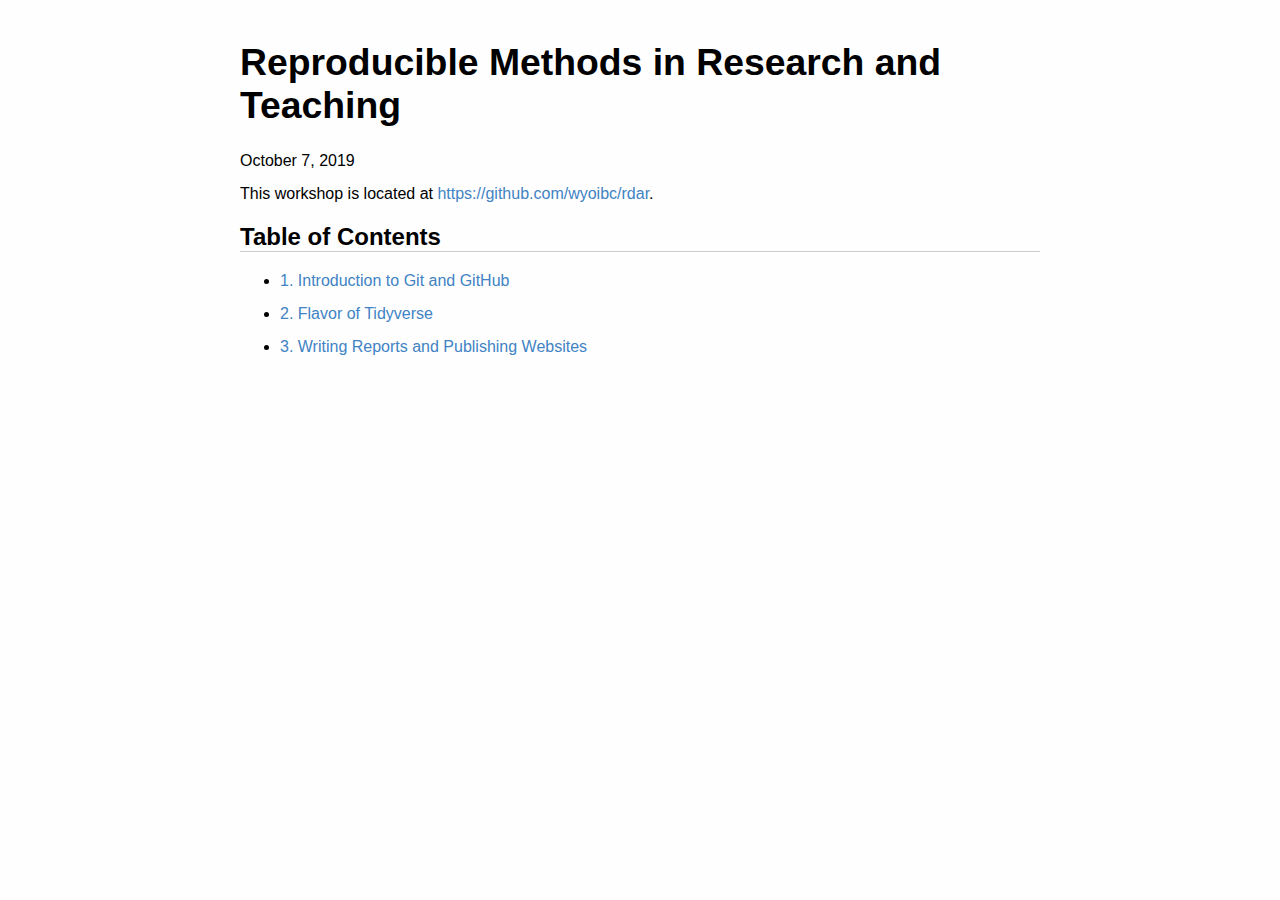
<file: workshop/index.html>
<!DOCTYPE html>
<html xmlns="http://www.w3.org/1999/xhtml" lang="" xml:lang="">
<head>
  <meta charset="utf-8" />
  <meta name="generator" content="pandoc" />
  <meta name="viewport" content="width=device-width, initial-scale=1.0, user-scalable=yes" />
  <meta name="dcterms.date" content="2019-10-07" />
  <title>Reproducible Methods in Research and Teaching</title>
  <style>
      code{white-space: pre-wrap;}
      span.smallcaps{font-variant: small-caps;}
      span.underline{text-decoration: underline;}
      div.column{display: inline-block; vertical-align: top; width: 50%;}
  </style>
  <link rel="stylesheet" href="avenir-white.css" />
  <!--[if lt IE 9]>
    <script src="//cdnjs.cloudflare.com/ajax/libs/html5shiv/3.7.3/html5shiv-printshiv.min.js"></script>
  <![endif]-->
</head>
<body>
<header id="title-block-header">
<h1 class="title">Reproducible Methods in Research and Teaching</h1>
<p class="date">October 7, 2019</p>
</header>
<p>This workshop is located at <a href="github.com/wyoibc/rdar">https://github.com/wyoibc/rdar</a>.</p>
<h2 id="table-of-contents">Table of Contents</h2>
<ul>
<li><p><a href="pages/git.html">1. Introduction to Git and GitHub</a></p></li>
<li><p><a href="pages/tidyverse.html">2. Flavor of Tidyverse</a></p></li>
<li><p><a href="pages/web.html">3. Writing Reports and Publishing Websites</a></p></li>
</ul>
</body>
</html>
</file>
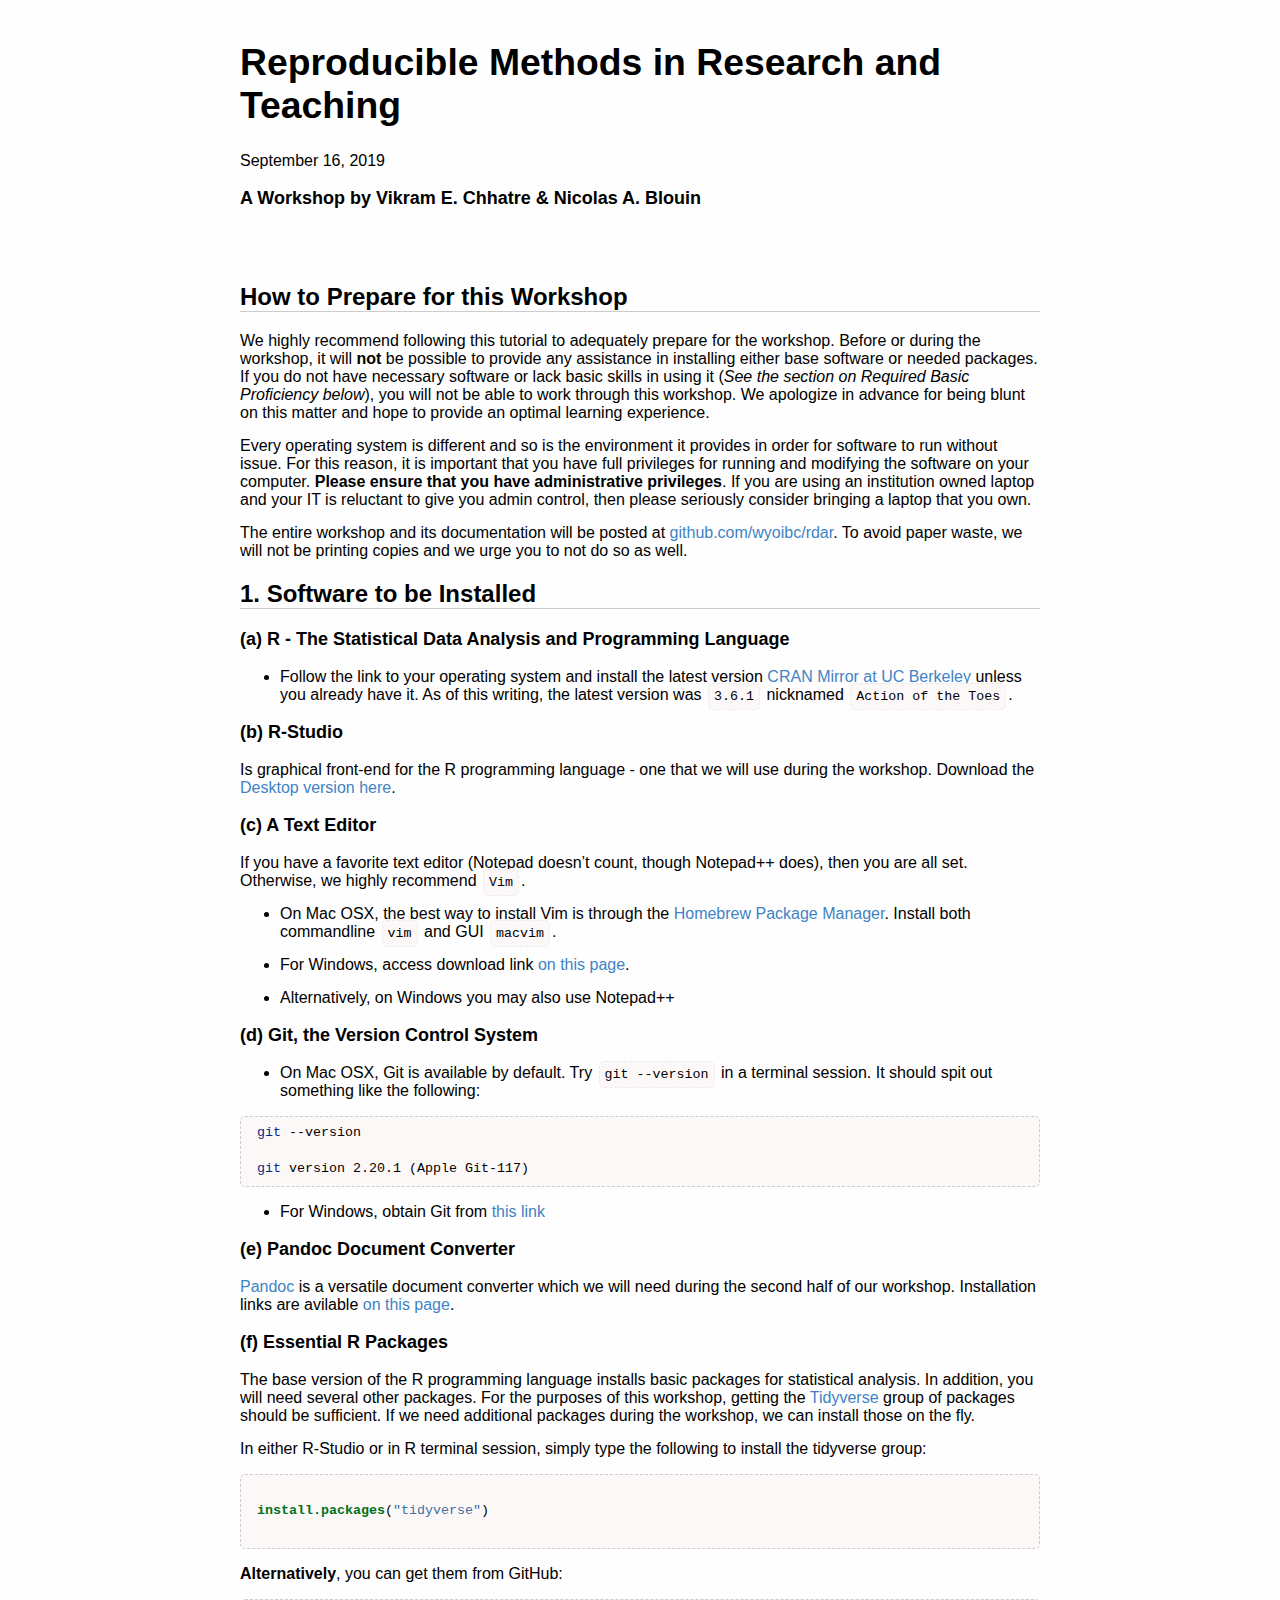
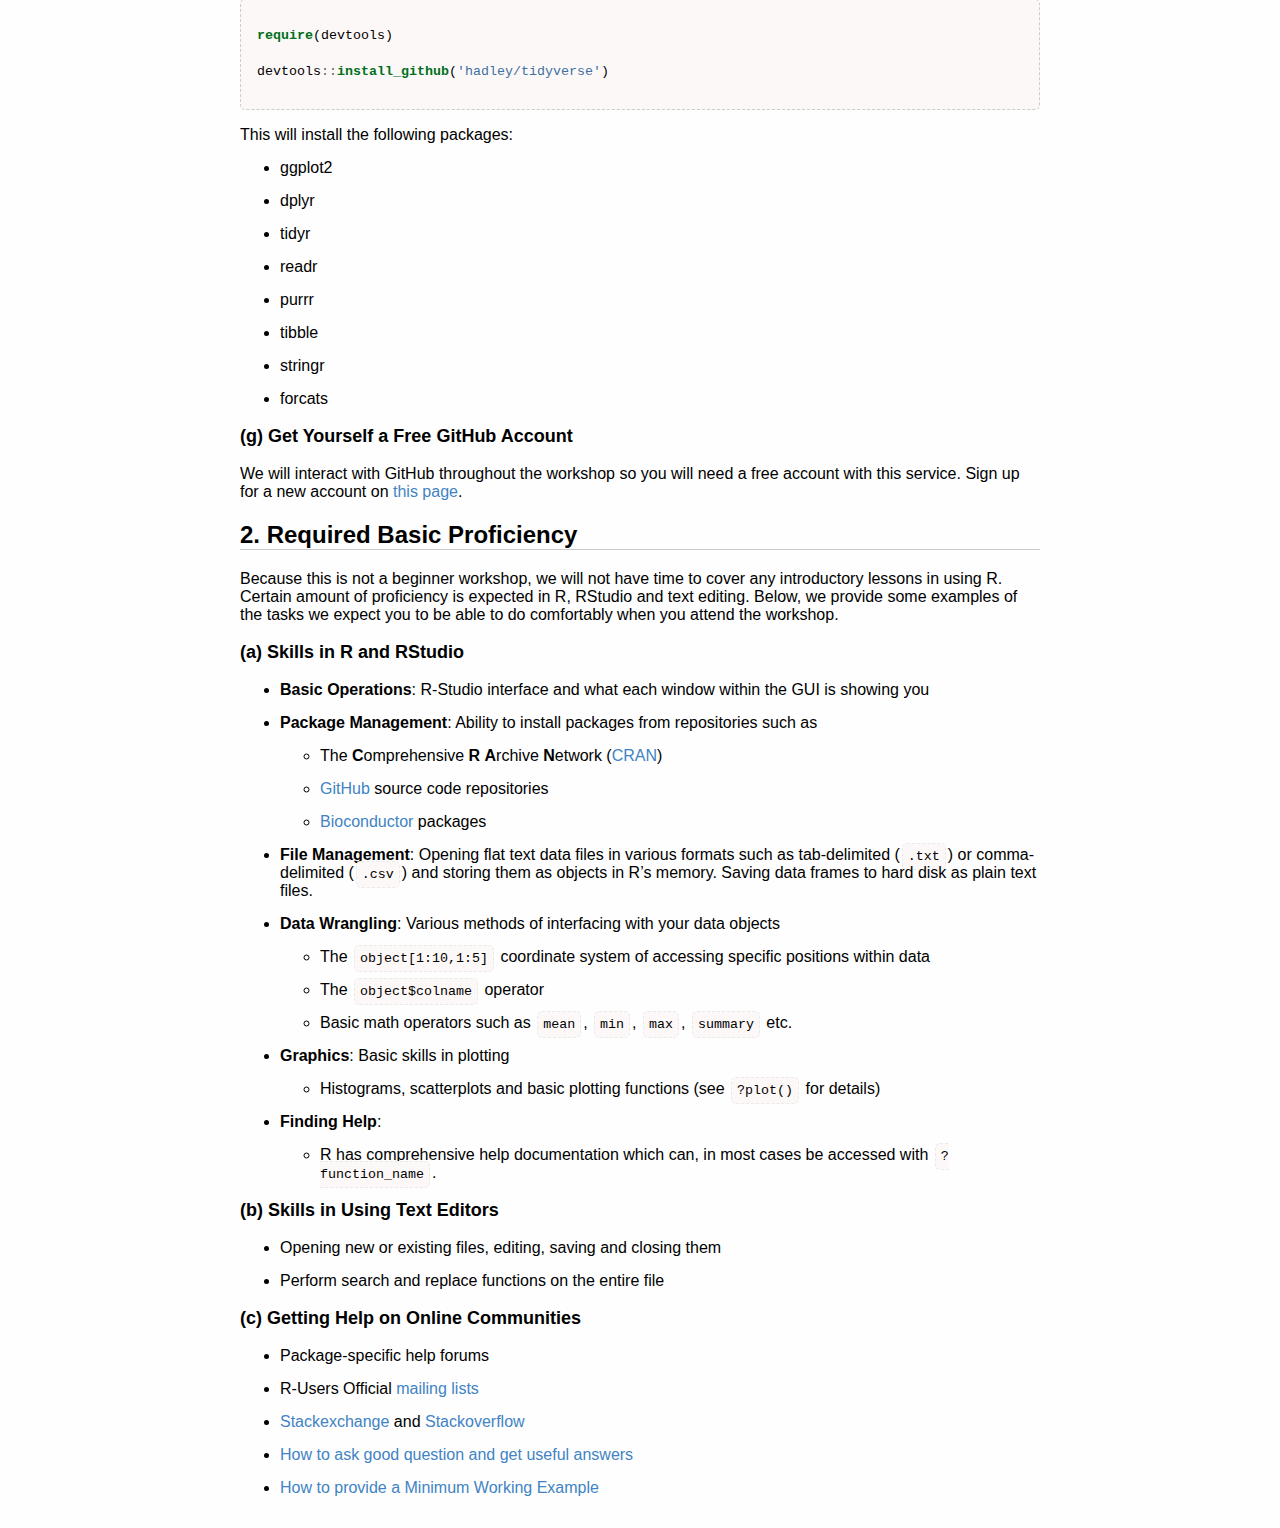
<file: README.html>
<!DOCTYPE html>
<html xmlns="http://www.w3.org/1999/xhtml" lang="" xml:lang="">
<head>
  <meta charset="utf-8" />
  <meta name="generator" content="pandoc" />
  <meta name="viewport" content="width=device-width, initial-scale=1.0, user-scalable=yes" />
  <meta name="dcterms.date" content="2019-09-16" />
  <title>Reproducible Methods in Research and Teaching</title>
  <style>
      code{white-space: pre-wrap;}
      span.smallcaps{font-variant: small-caps;}
      span.underline{text-decoration: underline;}
      div.column{display: inline-block; vertical-align: top; width: 50%;}
  </style>
  <style>
a.sourceLine { display: inline-block; line-height: 1.25; }
a.sourceLine { pointer-events: none; color: inherit; text-decoration: inherit; }
a.sourceLine:empty { height: 1.2em; }
.sourceCode { overflow: visible; }
code.sourceCode { white-space: pre; position: relative; }
div.sourceCode { margin: 1em 0; }
pre.sourceCode { margin: 0; }
@media screen {
div.sourceCode { overflow: auto; }
}
@media print {
code.sourceCode { white-space: pre-wrap; }
a.sourceLine { text-indent: -1em; padding-left: 1em; }
}
pre.numberSource a.sourceLine
  { position: relative; left: -4em; }
pre.numberSource a.sourceLine::before
  { content: attr(title);
    position: relative; left: -1em; text-align: right; vertical-align: baseline;
    border: none; pointer-events: all; display: inline-block;
    -webkit-touch-callout: none; -webkit-user-select: none;
    -khtml-user-select: none; -moz-user-select: none;
    -ms-user-select: none; user-select: none;
    padding: 0 4px; width: 4em;
    color: #aaaaaa;
  }
pre.numberSource { margin-left: 3em; border-left: 1px solid #aaaaaa;  padding-left: 4px; }
div.sourceCode
  {  }
@media screen {
a.sourceLine::before { text-decoration: underline; }
}
code span.al { color: #ff0000; font-weight: bold; } /* Alert */
code span.an { color: #60a0b0; font-weight: bold; font-style: italic; } /* Annotation */
code span.at { color: #7d9029; } /* Attribute */
code span.bn { color: #40a070; } /* BaseN */
code span.bu { } /* BuiltIn */
code span.cf { color: #007020; font-weight: bold; } /* ControlFlow */
code span.ch { color: #4070a0; } /* Char */
code span.cn { color: #880000; } /* Constant */
code span.co { color: #60a0b0; font-style: italic; } /* Comment */
code span.cv { color: #60a0b0; font-weight: bold; font-style: italic; } /* CommentVar */
code span.do { color: #ba2121; font-style: italic; } /* Documentation */
code span.dt { color: #902000; } /* DataType */
code span.dv { color: #40a070; } /* DecVal */
code span.er { color: #ff0000; font-weight: bold; } /* Error */
code span.ex { } /* Extension */
code span.fl { color: #40a070; } /* Float */
code span.fu { color: #06287e; } /* Function */
code span.im { } /* Import */
code span.in { color: #60a0b0; font-weight: bold; font-style: italic; } /* Information */
code span.kw { color: #007020; font-weight: bold; } /* Keyword */
code span.op { color: #666666; } /* Operator */
code span.ot { color: #007020; } /* Other */
code span.pp { color: #bc7a00; } /* Preprocessor */
code span.sc { color: #4070a0; } /* SpecialChar */
code span.ss { color: #bb6688; } /* SpecialString */
code span.st { color: #4070a0; } /* String */
code span.va { color: #19177c; } /* Variable */
code span.vs { color: #4070a0; } /* VerbatimString */
code span.wa { color: #60a0b0; font-weight: bold; font-style: italic; } /* Warning */
  </style>
  <link rel="stylesheet" href="avenir-white.css" />
  <!--[if lt IE 9]>
    <script src="//cdnjs.cloudflare.com/ajax/libs/html5shiv/3.7.3/html5shiv-printshiv.min.js"></script>
  <![endif]-->
</head>
<body>
<header id="title-block-header">
<h1 class="title">Reproducible Methods in Research and Teaching</h1>
<p class="date">September 16, 2019</p>
</header>
<h3 id="a-workshop-by-vikram-e.-chhatre-nicolas-a.-blouin">A Workshop by Vikram E. Chhatre &amp; Nicolas A. Blouin</h3>
<p><br><br></p>
<h2 id="how-to-prepare-for-this-workshop">How to Prepare for this Workshop</h2>
<p>We highly recommend following this tutorial to adequately prepare for the workshop. Before or during the workshop, it will <strong>not</strong> be possible to provide any assistance in installing either base software or needed packages. If you do not have necessary software or lack basic skills in using it (<em>See the section on Required Basic Proficiency below</em>), you will not be able to work through this workshop. We apologize in advance for being blunt on this matter and hope to provide an optimal learning experience.</p>
<p>Every operating system is different and so is the environment it provides in order for software to run without issue. For this reason, it is important that you have full privileges for running and modifying the software on your computer. <strong>Please ensure that you have administrative privileges</strong>. If you are using an institution owned laptop and your IT is reluctant to give you admin control, then please seriously consider bringing a laptop that you own.</p>
<p>The entire workshop and its documentation will be posted at <a href="https://github.com/wyoibc/rdar">github.com/wyoibc/rdar</a>. To avoid paper waste, we will not be printing copies and we urge you to not do so as well.</p>
<h2 id="software-to-be-installed">1. Software to be Installed</h2>
<h3 id="a-r---the-statistical-data-analysis-and-programming-language">(a) R - The Statistical Data Analysis and Programming Language</h3>
<ul>
<li>Follow the link to your operating system and install the latest version <a href="https://cran.cnr.berkeley.edu/">CRAN Mirror at UC Berkeley</a> unless you already have it. As of this writing, the latest version was <code>3.6.1</code> nicknamed <code>Action of the Toes</code>.</li>
</ul>
<h3 id="b-r-studio">(b) R-Studio</h3>
<p>Is graphical front-end for the R programming language - one that we will use during the workshop. Download the <a href="https://www.rstudio.com/products/rstudio/download/#download">Desktop version here</a>.</p>
<h3 id="c-a-text-editor">(c) A Text Editor</h3>
<p>If you have a favorite text editor (Notepad doesn’t count, though Notepad++ does), then you are all set. Otherwise, we highly recommend <code>Vim</code>.</p>
<ul>
<li><p>On Mac OSX, the best way to install Vim is through the <a href="https://brew.sh">Homebrew Package Manager</a>. Install both commandline <code>vim</code> and GUI <code>macvim</code>.</p></li>
<li><p>For Windows, access download link <a href="https://www.vim.org/download.php">on this page</a>.</p></li>
<li><p>Alternatively, on Windows you may also use Notepad++</p></li>
</ul>
<h3 id="d-git-the-version-control-system">(d) Git, the Version Control System</h3>
<ul>
<li>On Mac OSX, Git is available by default. Try <code>git --version</code> in a terminal session. It should spit out something like the following:</li>
</ul>
<div class="sourceCode" id="cb1"><pre class="sourceCode bash"><code class="sourceCode bash"><a class="sourceLine" id="cb1-1" title="1"><span class="fu">git</span> --version</a>
<a class="sourceLine" id="cb1-2" title="2"></a>
<a class="sourceLine" id="cb1-3" title="3"><span class="fu">git</span> version 2.20.1 (Apple Git-117)</a></code></pre></div>
<ul>
<li>For Windows, obtain Git from <a href="https://git-scm.com/download/win">this link</a></li>
</ul>
<h3 id="e-pandoc-document-converter">(e) Pandoc Document Converter</h3>
<p><a href="https://pandoc.org">Pandoc</a> is a versatile document converter which we will need during the second half of our workshop. Installation links are avilable <a href="https://pandoc.org/installing.html">on this page</a>.</p>
<h3 id="f-essential-r-packages">(f) Essential R Packages</h3>
<p>The base version of the R programming language installs basic packages for statistical analysis. In addition, you will need several other packages. For the purposes of this workshop, getting the <a href="https://tidyverse.org">Tidyverse</a> group of packages should be sufficient. If we need additional packages during the workshop, we can install those on the fly.</p>
<p>In either R-Studio or in R terminal session, simply type the following to install the tidyverse group:</p>
<div class="sourceCode" id="cb2"><pre class="sourceCode r"><code class="sourceCode r"><a class="sourceLine" id="cb2-1" title="1"></a>
<a class="sourceLine" id="cb2-2" title="2"><span class="kw">install.packages</span>(<span class="st">&quot;tidyverse&quot;</span>)</a>
<a class="sourceLine" id="cb2-3" title="3"></a></code></pre></div>
<p><strong>Alternatively</strong>, you can get them from GitHub:</p>
<div class="sourceCode" id="cb3"><pre class="sourceCode r"><code class="sourceCode r"><a class="sourceLine" id="cb3-1" title="1"></a>
<a class="sourceLine" id="cb3-2" title="2"><span class="kw">require</span>(devtools)</a>
<a class="sourceLine" id="cb3-3" title="3"></a>
<a class="sourceLine" id="cb3-4" title="4">devtools<span class="op">::</span><span class="kw">install_github</span>(<span class="st">&#39;hadley/tidyverse&#39;</span>)</a>
<a class="sourceLine" id="cb3-5" title="5"></a></code></pre></div>
<p>This will install the following packages:</p>
<ul>
<li>ggplot2</li>
<li>dplyr</li>
<li>tidyr</li>
<li>readr</li>
<li>purrr</li>
<li>tibble</li>
<li>stringr</li>
<li>forcats</li>
</ul>
<h3 id="g-get-yourself-a-free-github-account">(g) Get Yourself a Free GitHub Account</h3>
<p>We will interact with GitHub throughout the workshop so you will need a free account with this service. Sign up for a new account on <a href="https://github.com/join?source=header-home">this page</a>.</p>
<h2 id="required-basic-proficiency">2. Required Basic Proficiency</h2>
<p>Because this is not a beginner workshop, we will not have time to cover any introductory lessons in using R. Certain amount of proficiency is expected in R, RStudio and text editing. Below, we provide some examples of the tasks we expect you to be able to do comfortably when you attend the workshop.</p>
<h3 id="a-skills-in-r-and-rstudio">(a) Skills in R and RStudio</h3>
<ul>
<li><p><strong>Basic Operations</strong>: R-Studio interface and what each window within the GUI is showing you</p></li>
<li><p><strong>Package Management</strong>: Ability to install packages from repositories such as</p>
<ul>
<li><p>The <strong>C</strong>omprehensive <strong>R</strong> <strong>A</strong>rchive <strong>N</strong>etwork (<a href="https://cran.r-project.org">CRAN</a>)</p></li>
<li><p><a href="https://github.com">GitHub</a> source code repositories</p></li>
<li><p><a href="https://bioconductor.org">Bioconductor</a> packages</p></li>
</ul></li>
<li><p><strong>File Management</strong>: Opening flat text data files in various formats such as tab-delimited (<code>.txt</code>) or comma-delimited (<code>.csv</code>) and storing them as objects in R’s memory. Saving data frames to hard disk as plain text files.</p></li>
<li><p><strong>Data Wrangling</strong>: Various methods of interfacing with your data objects</p>
<ul>
<li><p>The <code>object[1:10,1:5]</code> coordinate system of accessing specific positions within data</p></li>
<li><p>The <code>object$colname</code> operator</p></li>
<li><p>Basic math operators such as <code>mean</code>, <code>min</code>, <code>max</code>, <code>summary</code> etc.</p></li>
</ul></li>
<li><p><strong>Graphics</strong>: Basic skills in plotting</p>
<ul>
<li>Histograms, scatterplots and basic plotting functions (see <code>?plot()</code> for details)</li>
</ul></li>
<li><p><strong>Finding Help</strong>:</p>
<ul>
<li>R has comprehensive help documentation which can, in most cases be accessed with <code>?function_name</code>.</li>
</ul></li>
</ul>
<h3 id="b-skills-in-using-text-editors">(b) Skills in Using Text Editors</h3>
<ul>
<li><p>Opening new or existing files, editing, saving and closing them</p></li>
<li><p>Perform search and replace functions on the entire file</p></li>
</ul>
<h3 id="c-getting-help-on-online-communities">(c) Getting Help on Online Communities</h3>
<ul>
<li><p>Package-specific help forums</p></li>
<li><p>R-Users Official <a href="https://www.r-project.org/mail.html">mailing lists</a></p></li>
<li><p><a href="https://stackexchange.com">Stackexchange</a> and <a href="https://stackoverflow.com">Stackoverflow</a></p></li>
<li><p><a href="https://www.r-project.org/posting-guide.html">How to ask good question and get useful answers</a></p></li>
<li><p><a href="https://stackoverflow.com/help/minimal-reproducible-example">How to provide a Minimum Working Example</a></p></li>
</ul>
</body>
</html>
</file>
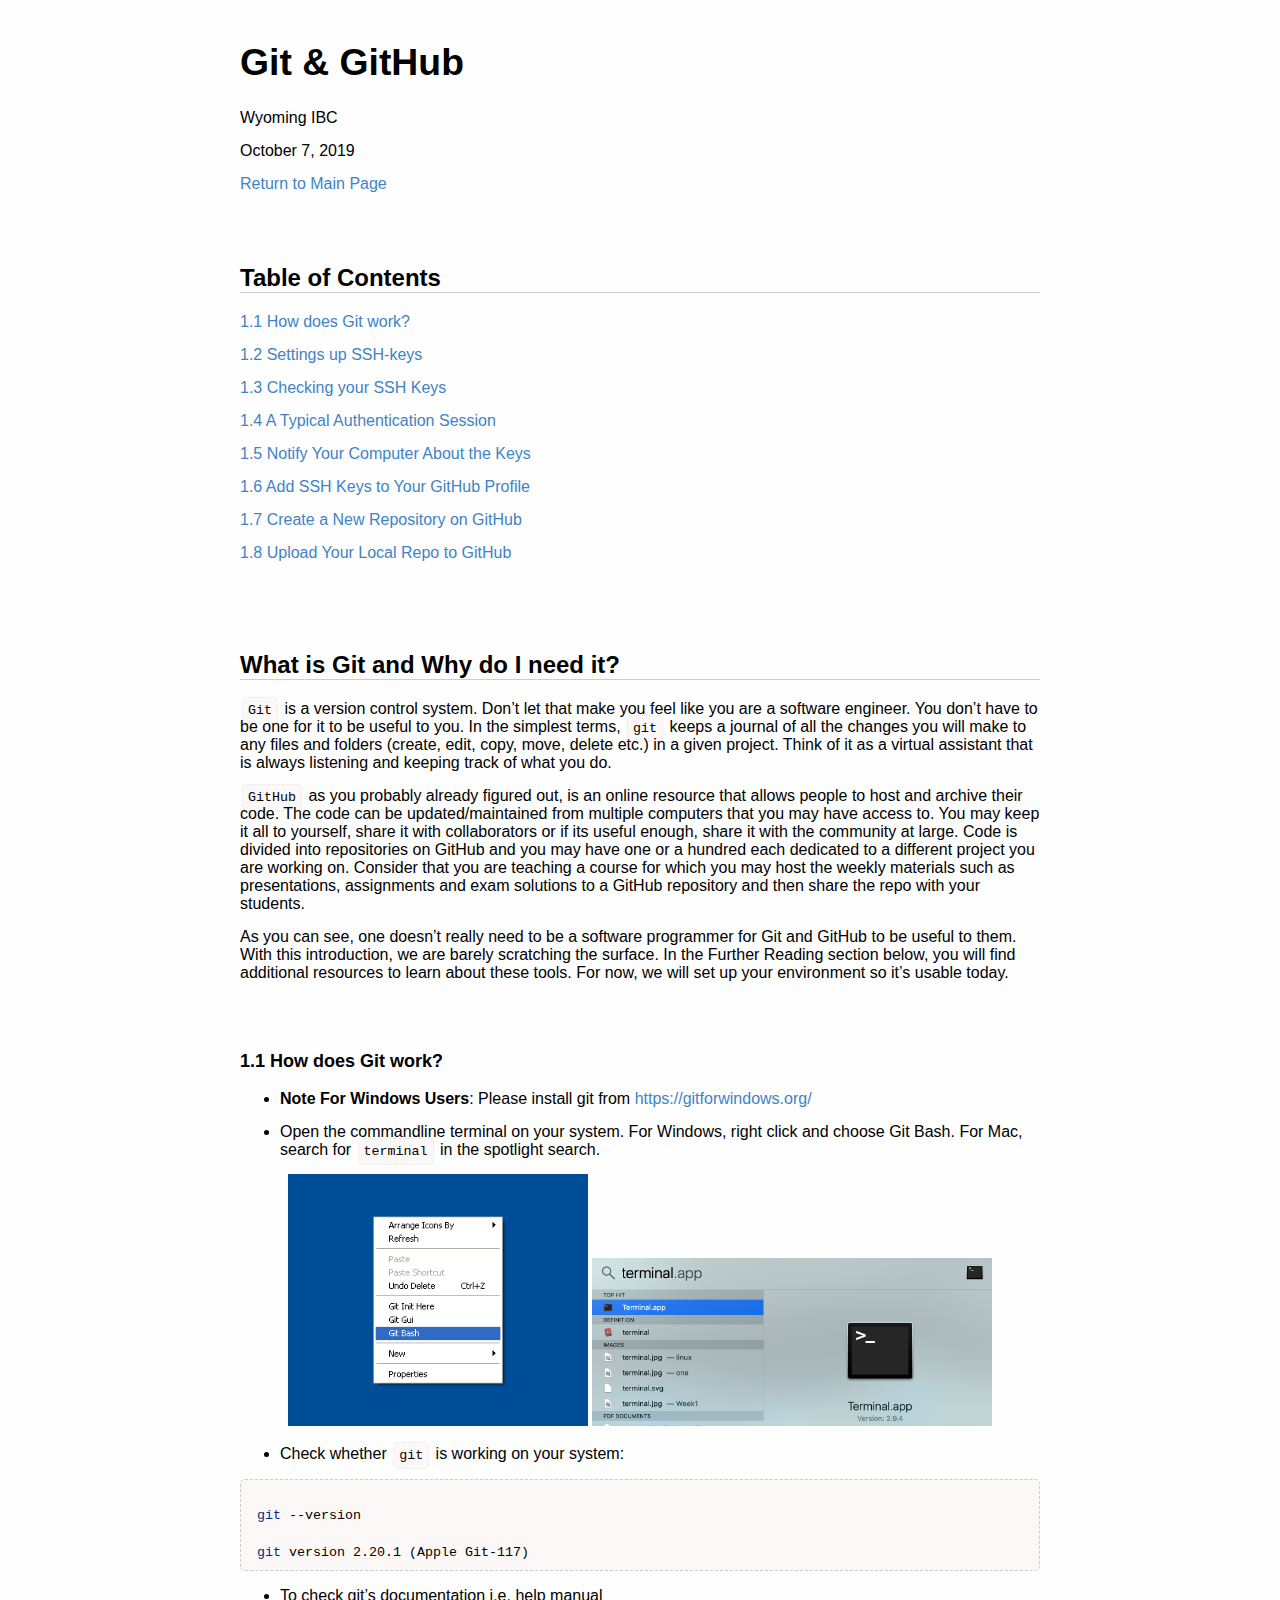
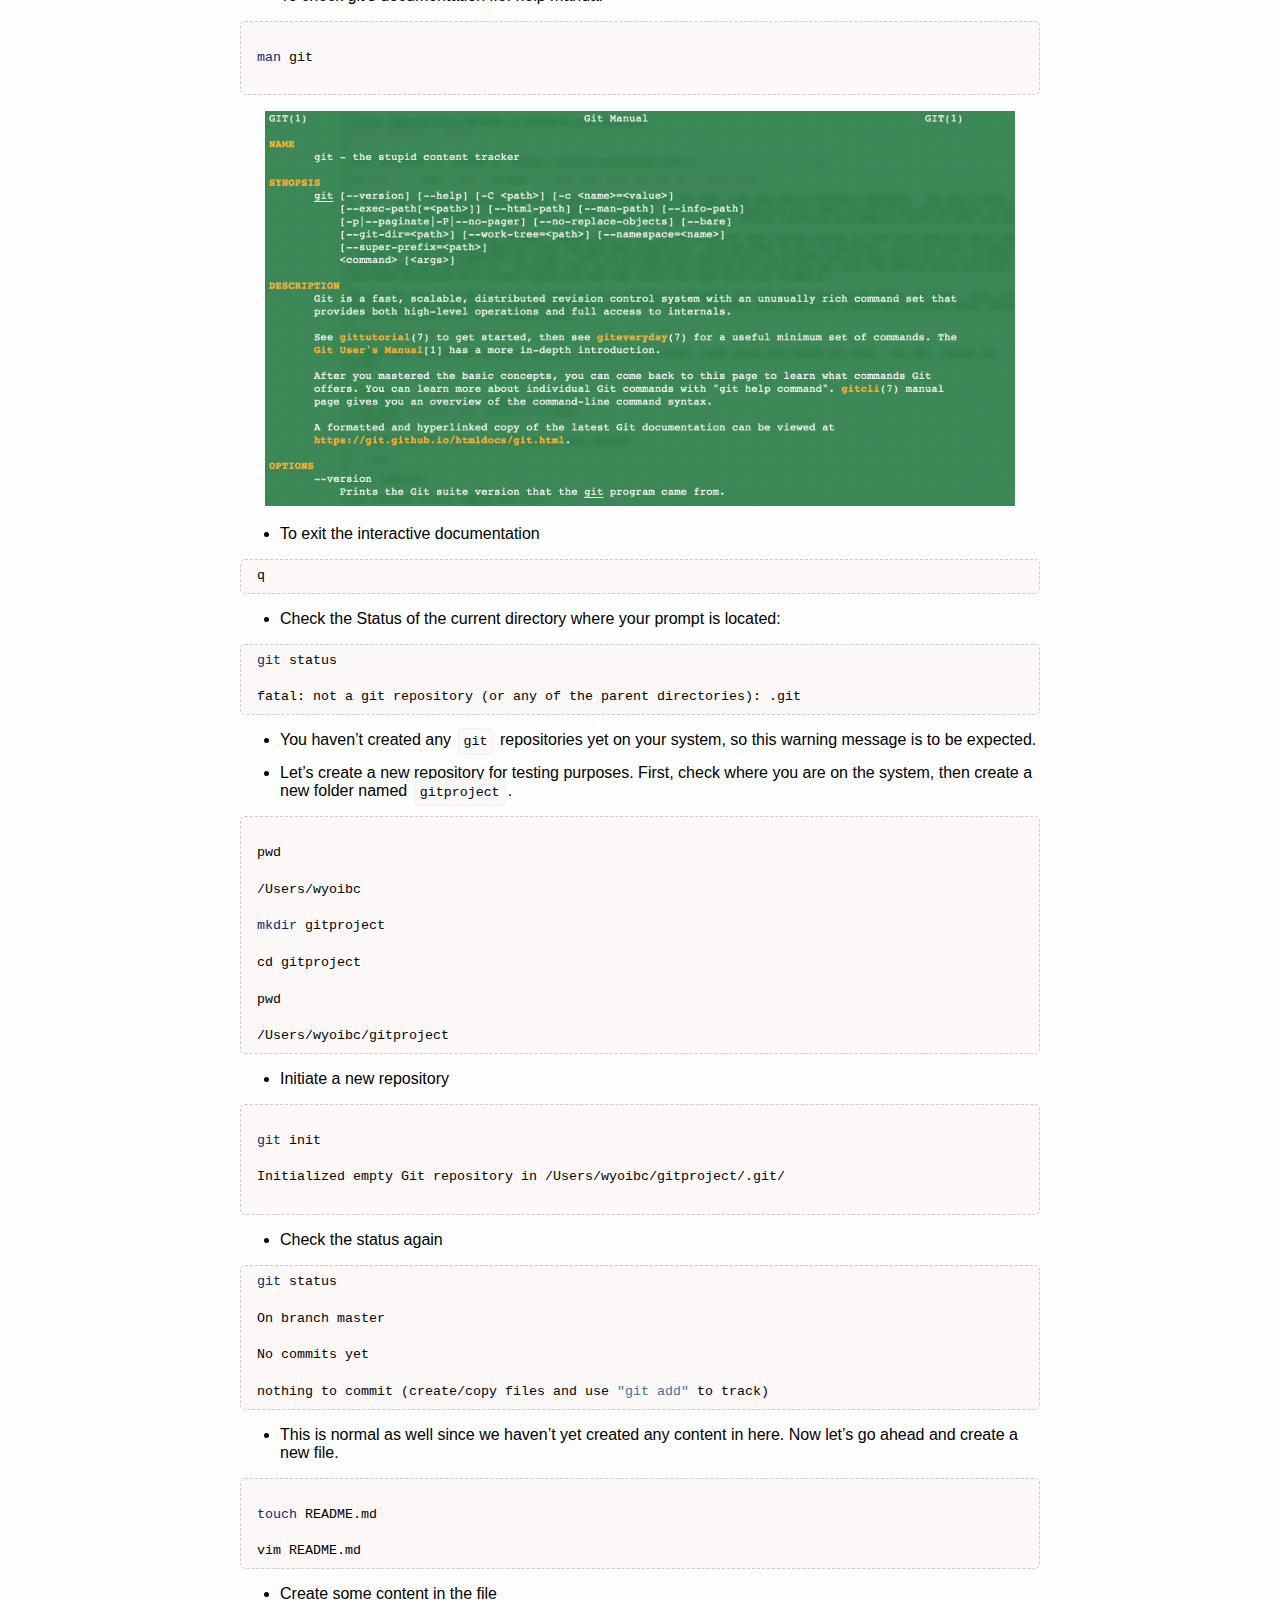
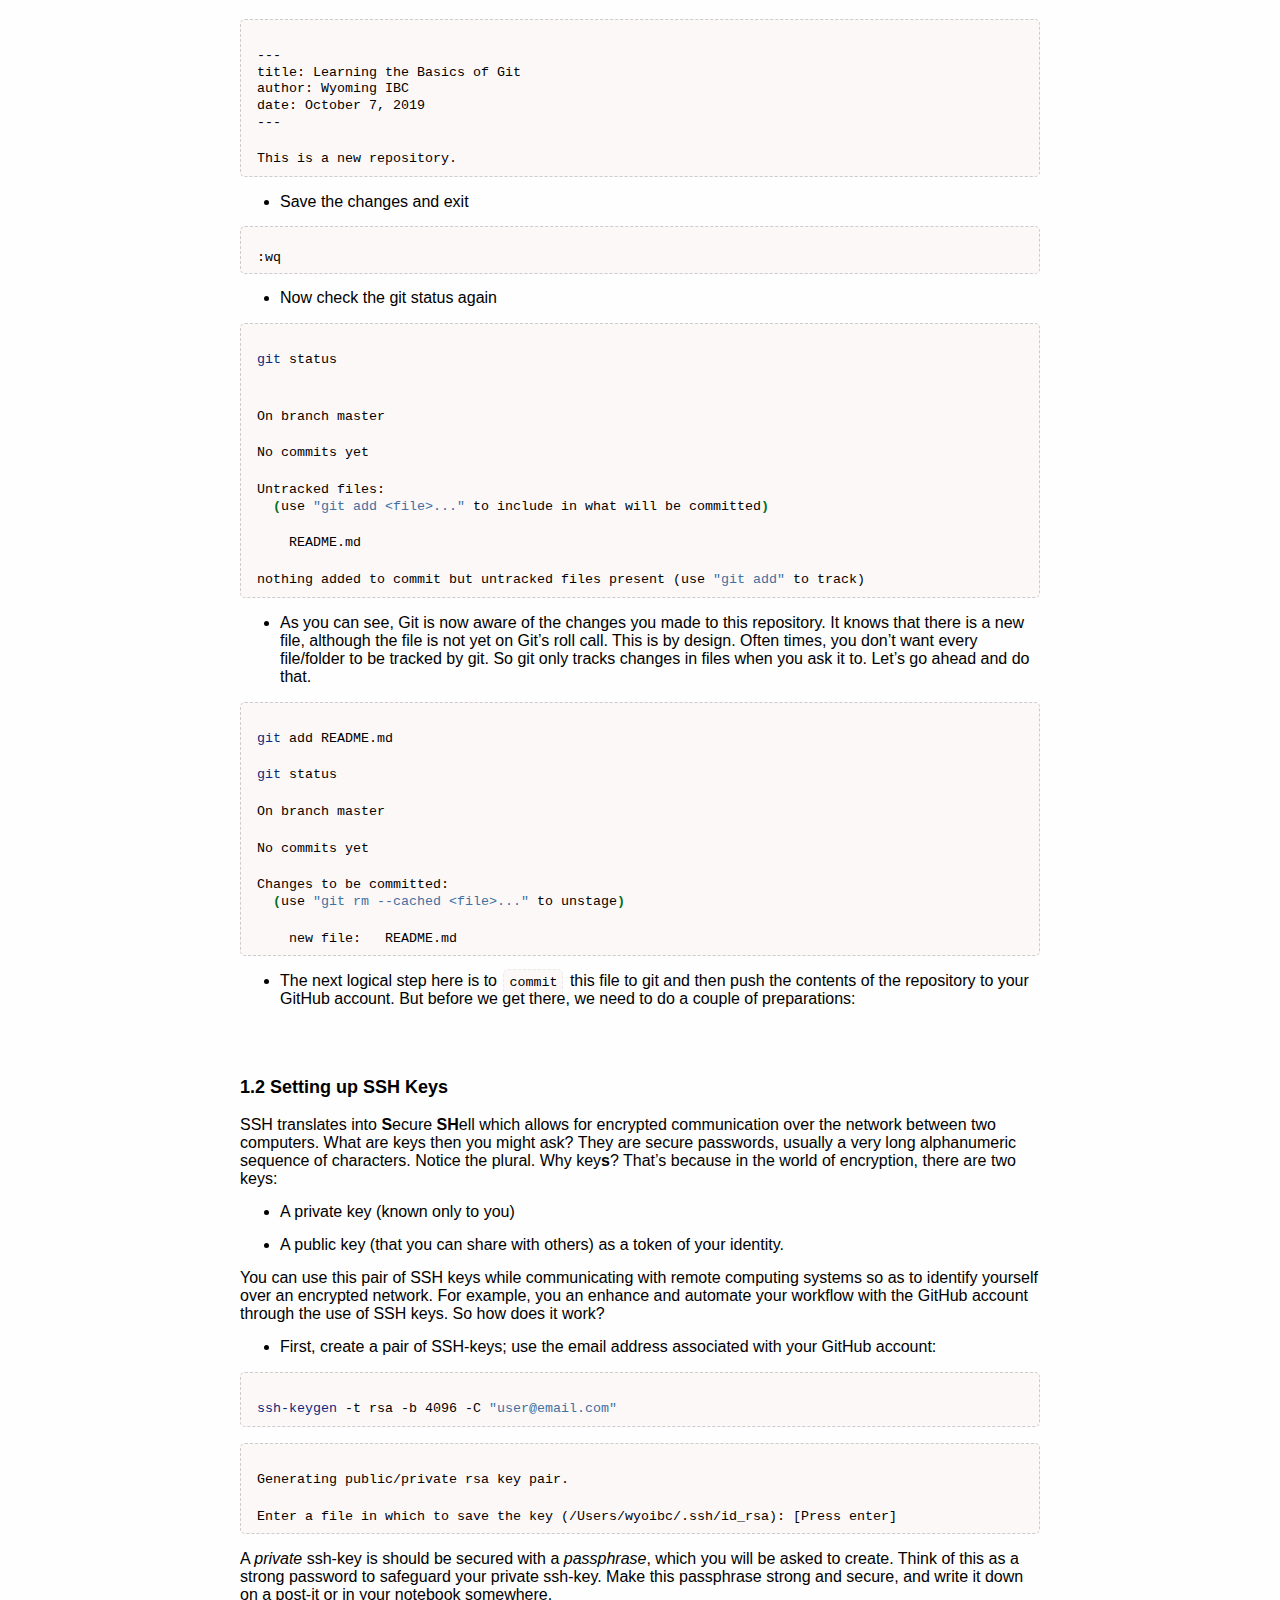
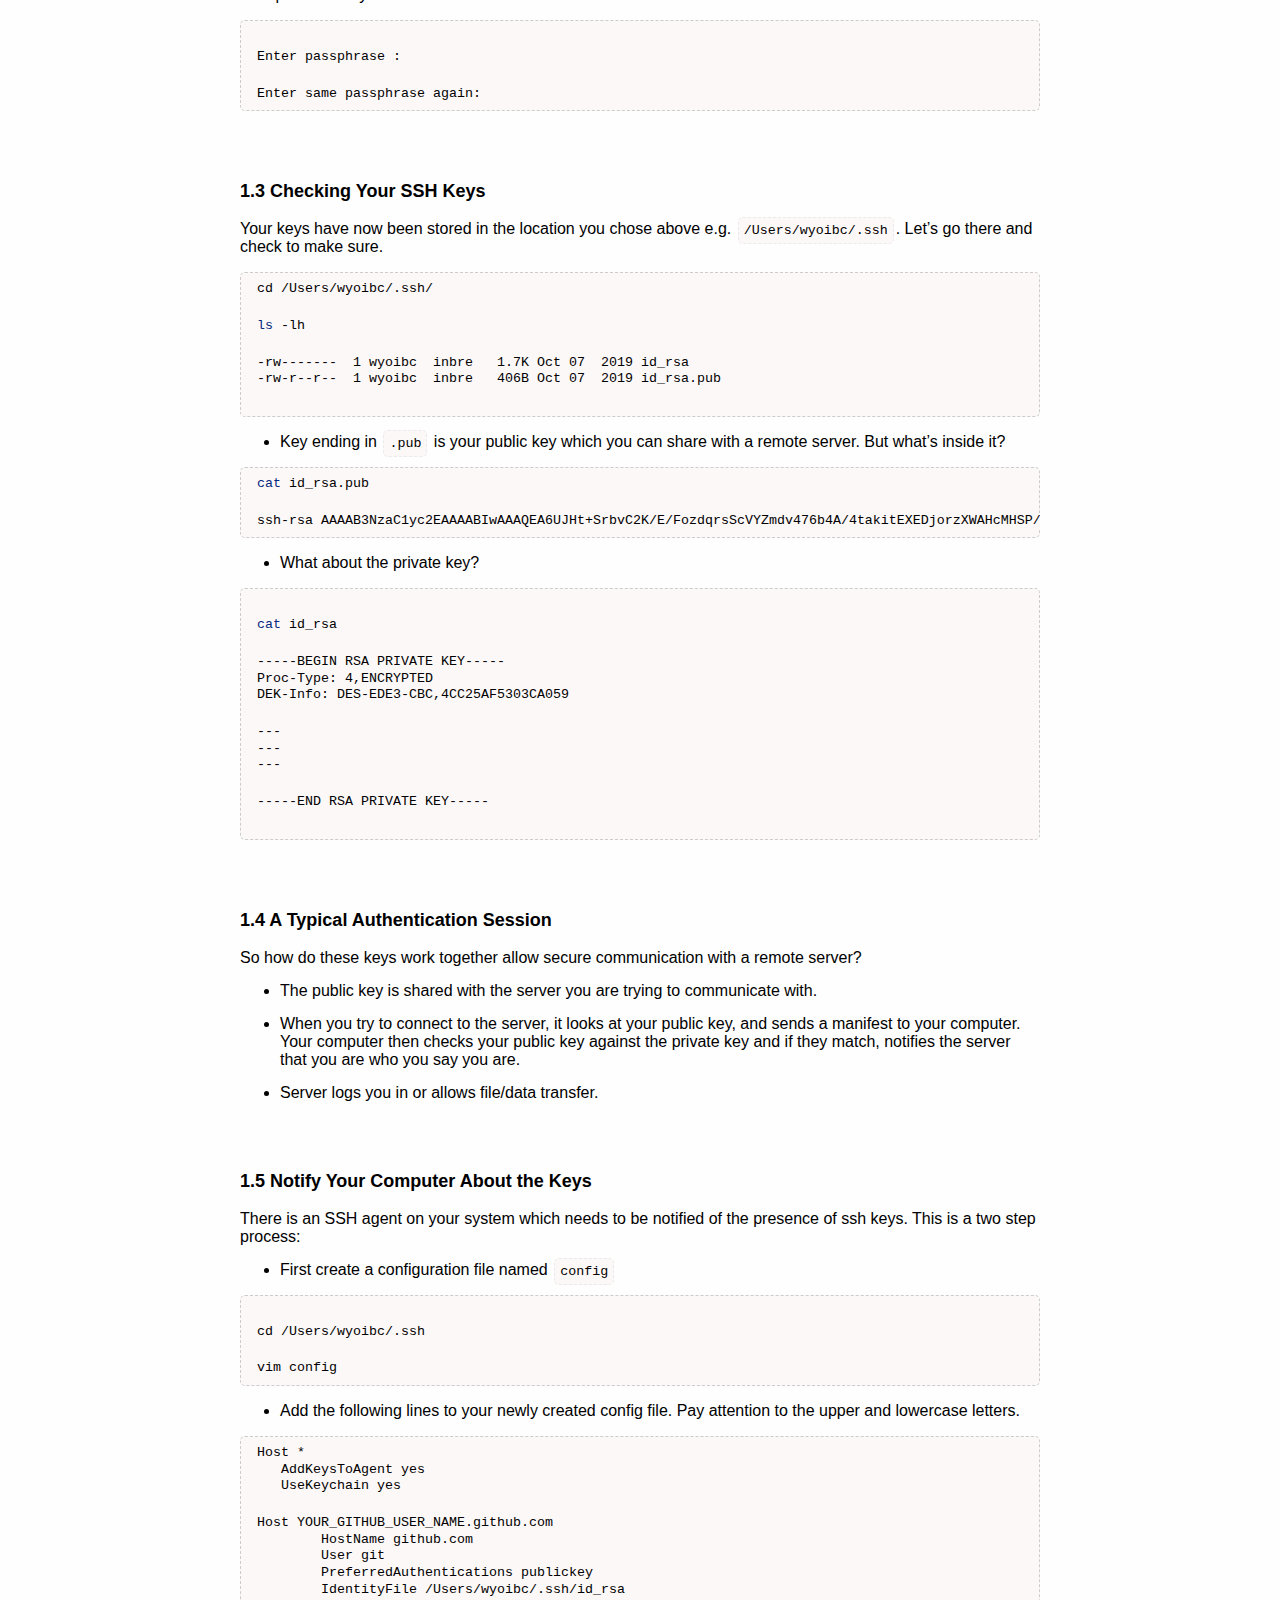
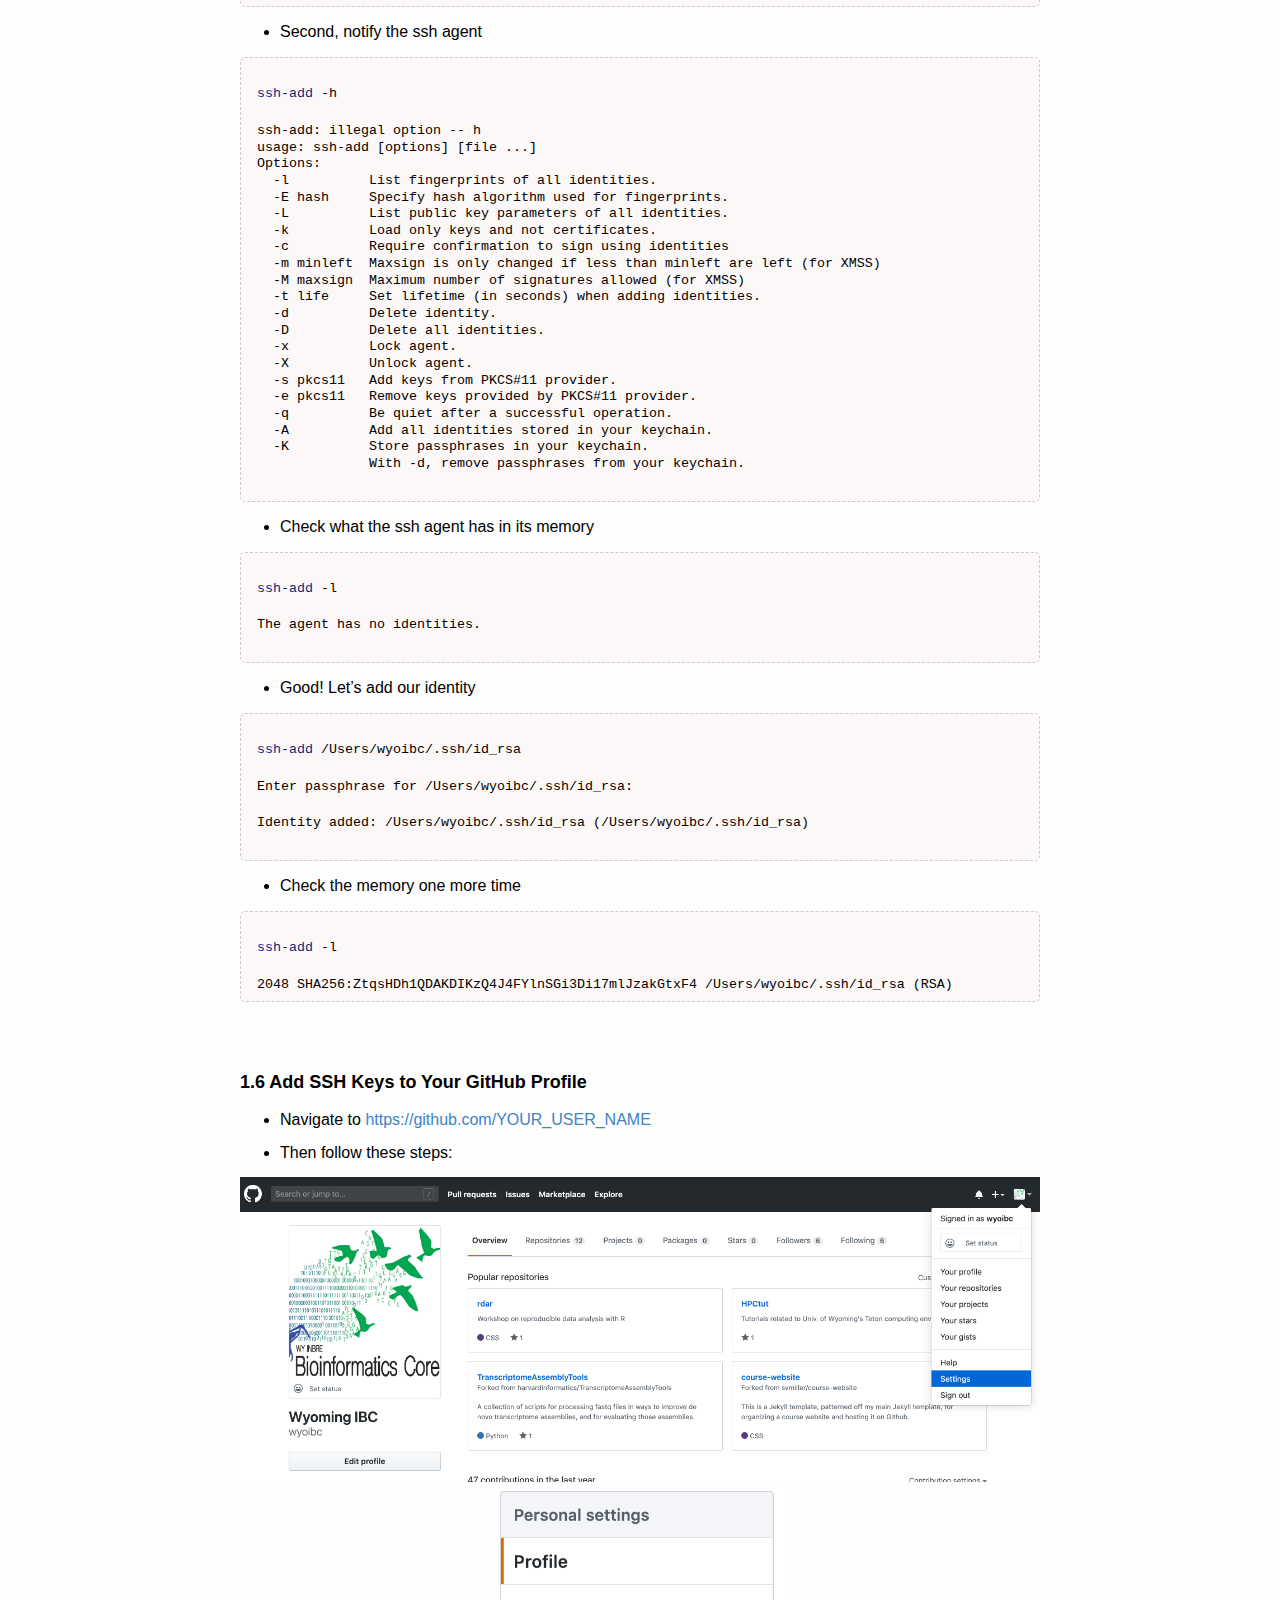
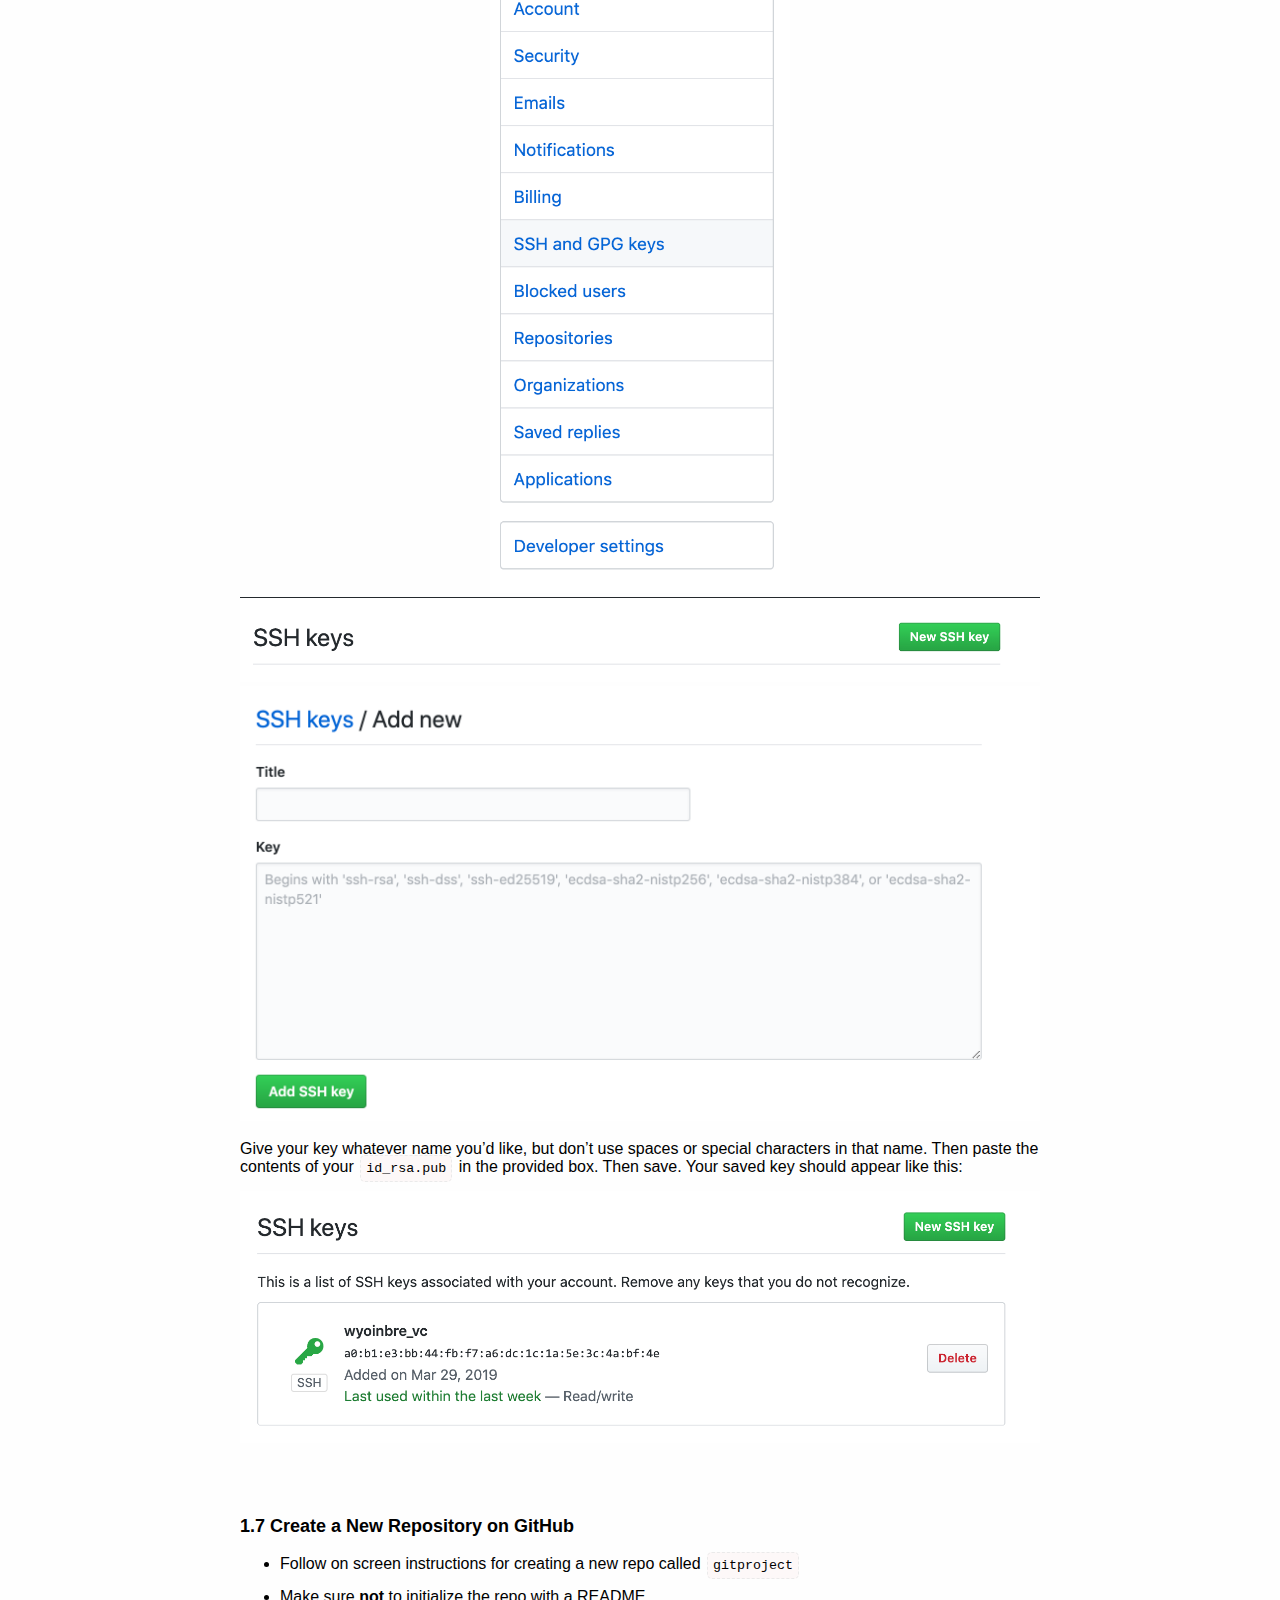
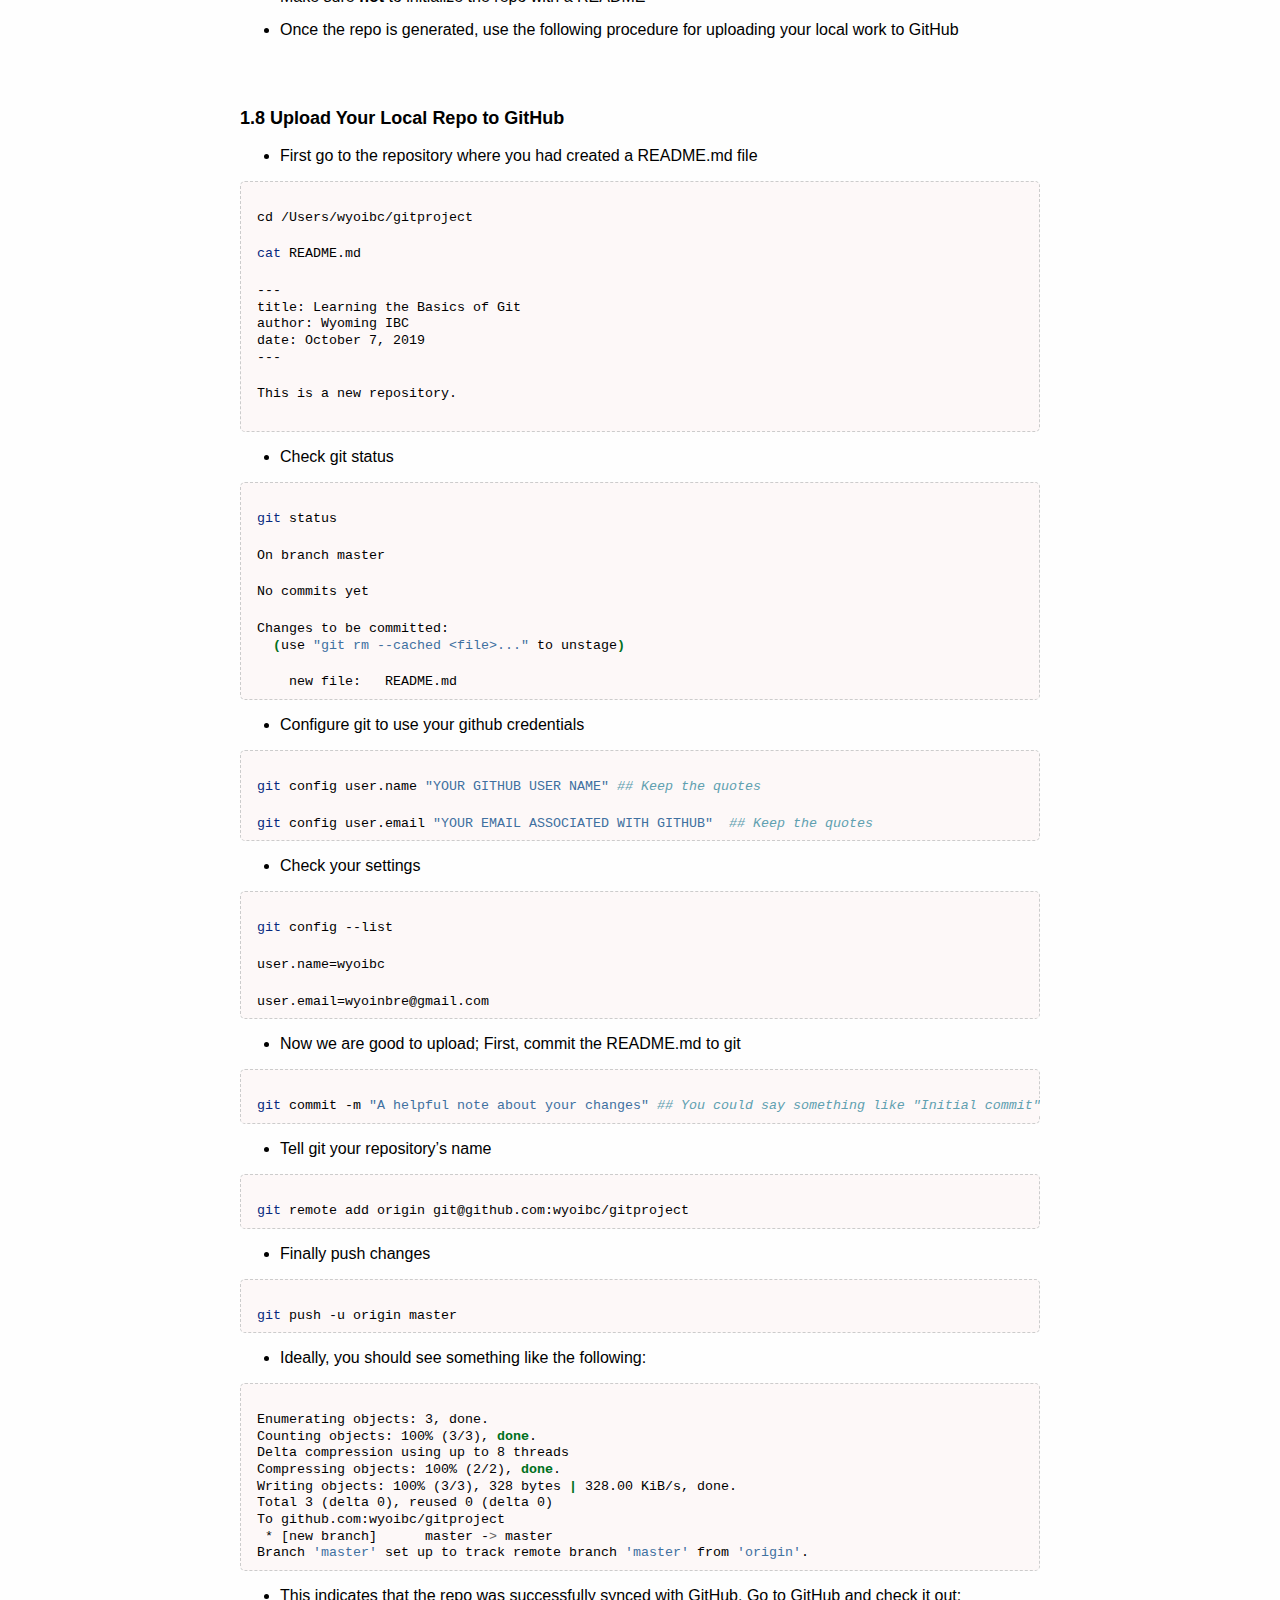
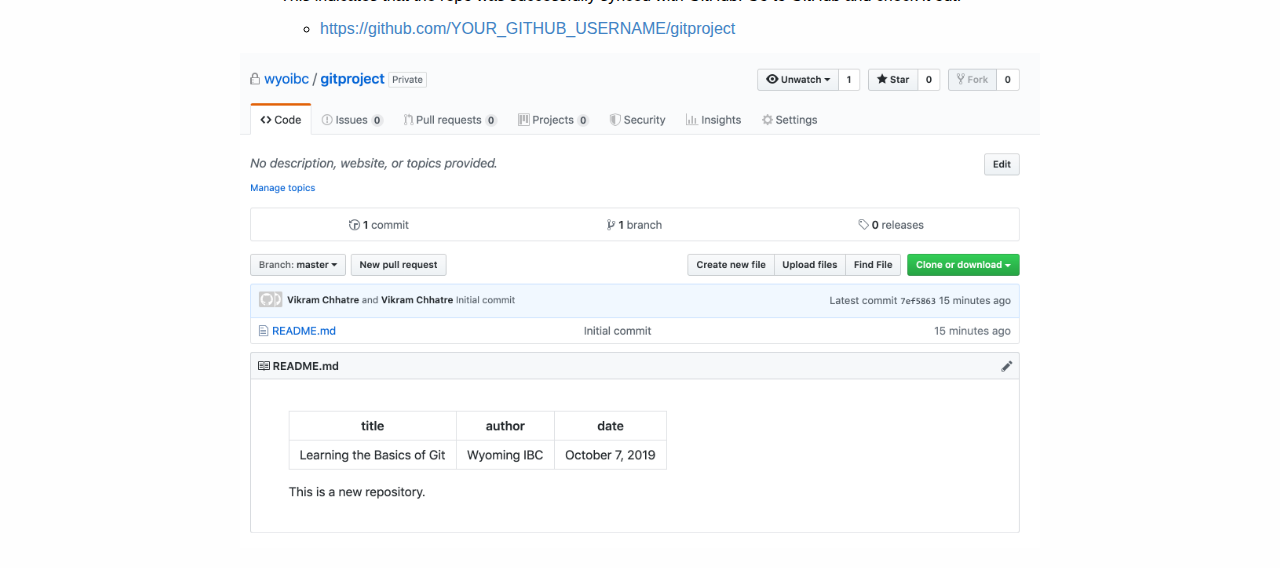
<file: workshop/pages/git.html>
<!DOCTYPE html>
<html xmlns="http://www.w3.org/1999/xhtml" lang="" xml:lang="">
<head>
  <meta charset="utf-8" />
  <meta name="generator" content="pandoc" />
  <meta name="viewport" content="width=device-width, initial-scale=1.0, user-scalable=yes" />
  <meta name="author" content="Wyoming IBC" />
  <meta name="dcterms.date" content="2019-10-07" />
  <title>Git &amp; GitHub</title>
  <style>
      code{white-space: pre-wrap;}
      span.smallcaps{font-variant: small-caps;}
      span.underline{text-decoration: underline;}
      div.column{display: inline-block; vertical-align: top; width: 50%;}
  </style>
  <style>
a.sourceLine { display: inline-block; line-height: 1.25; }
a.sourceLine { pointer-events: none; color: inherit; text-decoration: inherit; }
a.sourceLine:empty { height: 1.2em; }
.sourceCode { overflow: visible; }
code.sourceCode { white-space: pre; position: relative; }
div.sourceCode { margin: 1em 0; }
pre.sourceCode { margin: 0; }
@media screen {
div.sourceCode { overflow: auto; }
}
@media print {
code.sourceCode { white-space: pre-wrap; }
a.sourceLine { text-indent: -1em; padding-left: 1em; }
}
pre.numberSource a.sourceLine
  { position: relative; left: -4em; }
pre.numberSource a.sourceLine::before
  { content: attr(title);
    position: relative; left: -1em; text-align: right; vertical-align: baseline;
    border: none; pointer-events: all; display: inline-block;
    -webkit-touch-callout: none; -webkit-user-select: none;
    -khtml-user-select: none; -moz-user-select: none;
    -ms-user-select: none; user-select: none;
    padding: 0 4px; width: 4em;
    color: #aaaaaa;
  }
pre.numberSource { margin-left: 3em; border-left: 1px solid #aaaaaa;  padding-left: 4px; }
div.sourceCode
  {  }
@media screen {
a.sourceLine::before { text-decoration: underline; }
}
code span.al { color: #ff0000; font-weight: bold; } /* Alert */
code span.an { color: #60a0b0; font-weight: bold; font-style: italic; } /* Annotation */
code span.at { color: #7d9029; } /* Attribute */
code span.bn { color: #40a070; } /* BaseN */
code span.bu { } /* BuiltIn */
code span.cf { color: #007020; font-weight: bold; } /* ControlFlow */
code span.ch { color: #4070a0; } /* Char */
code span.cn { color: #880000; } /* Constant */
code span.co { color: #60a0b0; font-style: italic; } /* Comment */
code span.cv { color: #60a0b0; font-weight: bold; font-style: italic; } /* CommentVar */
code span.do { color: #ba2121; font-style: italic; } /* Documentation */
code span.dt { color: #902000; } /* DataType */
code span.dv { color: #40a070; } /* DecVal */
code span.er { color: #ff0000; font-weight: bold; } /* Error */
code span.ex { } /* Extension */
code span.fl { color: #40a070; } /* Float */
code span.fu { color: #06287e; } /* Function */
code span.im { } /* Import */
code span.in { color: #60a0b0; font-weight: bold; font-style: italic; } /* Information */
code span.kw { color: #007020; font-weight: bold; } /* Keyword */
code span.op { color: #666666; } /* Operator */
code span.ot { color: #007020; } /* Other */
code span.pp { color: #bc7a00; } /* Preprocessor */
code span.sc { color: #4070a0; } /* SpecialChar */
code span.ss { color: #bb6688; } /* SpecialString */
code span.st { color: #4070a0; } /* String */
code span.va { color: #19177c; } /* Variable */
code span.vs { color: #4070a0; } /* VerbatimString */
code span.wa { color: #60a0b0; font-weight: bold; font-style: italic; } /* Warning */
  </style>
  <link rel="stylesheet" href="../../avenir-white.css" />
  <!--[if lt IE 9]>
    <script src="//cdnjs.cloudflare.com/ajax/libs/html5shiv/3.7.3/html5shiv-printshiv.min.js"></script>
  <![endif]-->
</head>
<body>
<header id="title-block-header">
<h1 class="title">Git &amp; GitHub</h1>
<p class="author">Wyoming IBC</p>
<p class="date">October 7, 2019</p>
</header>
<p><a href="../index.html">Return to Main Page</a></p>
<p><br><br></p>
<h2 id="table-of-contents">Table of Contents</h2>
<p><a href="#how-does-git-work">1.1 How does Git work?</a></p>
<p><a href="#setting-up-ssh-keys">1.2 Settings up SSH-keys</a></p>
<p><a href="#checking-your-ssh-keys">1.3 Checking your SSH Keys</a></p>
<p><a href="#a-typical-authentication-session">1.4 A Typical Authentication Session</a></p>
<p><a href="#notify-your-computer-about-the-keys">1.5 Notify Your Computer About the Keys</a></p>
<p><a href="#add-ssh-keys-to-your-github-profile">1.6 Add SSH Keys to Your GitHub Profile</a></p>
<p><a href="#create-a-new-repository-on-github">1.7 Create a New Repository on GitHub</a></p>
<p><a href="#upload-your-local-repo-to-github">1.8 Upload Your Local Repo to GitHub</a></p>
<p><br><br><br></p>
<h2 id="what-is-git-and-why-do-i-need-it">What is Git and Why do I need it?</h2>
<p><code>Git</code> is a version control system. Don’t let that make you feel like you are a software engineer. You don’t have to be one for it to be useful to you. In the simplest terms, <code>git</code> keeps a journal of all the changes you will make to any files and folders (create, edit, copy, move, delete etc.) in a given project. Think of it as a virtual assistant that is always listening and keeping track of what you do.</p>
<p><code>GitHub</code> as you probably already figured out, is an online resource that allows people to host and archive their code. The code can be updated/maintained from multiple computers that you may have access to. You may keep it all to yourself, share it with collaborators or if its useful enough, share it with the community at large. Code is divided into repositories on GitHub and you may have one or a hundred each dedicated to a different project you are working on. Consider that you are teaching a course for which you may host the weekly materials such as presentations, assignments and exam solutions to a GitHub repository and then share the repo with your students.</p>
<p>As you can see, one doesn’t really need to be a software programmer for Git and GitHub to be useful to them. With this introduction, we are barely scratching the surface. In the Further Reading section below, you will find additional resources to learn about these tools. For now, we will set up your environment so it’s usable today.</p>
<p><br><br></p>
<h3 id="how-does-git-work">1.1 How does Git work?</h3>
<ul>
<li><p><strong>Note For Windows Users</strong>: Please install git from <a href="https://gitforwindows.org">https://gitforwindows.org/</a></p></li>
<li><p>Open the commandline terminal on your system. For Windows, right click and choose Git Bash. For Mac, search for <code>terminal</code> in the spotlight search.</p></li>
</ul>
<center>
<img src="git-bash.png" width=300></img> <img src="terminal.png" width=400></img>
</center>
<ul>
<li>Check whether <code>git</code> is working on your system:</li>
</ul>
<div class="sourceCode" id="cb1"><pre class="sourceCode bash"><code class="sourceCode bash"><a class="sourceLine" id="cb1-1" title="1"></a>
<a class="sourceLine" id="cb1-2" title="2"><span class="fu">git</span> --version</a>
<a class="sourceLine" id="cb1-3" title="3"></a>
<a class="sourceLine" id="cb1-4" title="4"><span class="fu">git</span> version 2.20.1 (Apple Git-117)</a></code></pre></div>
<ul>
<li>To check git’s documentation i.e. help manual</li>
</ul>
<div class="sourceCode" id="cb2"><pre class="sourceCode bash"><code class="sourceCode bash"><a class="sourceLine" id="cb2-1" title="1"></a>
<a class="sourceLine" id="cb2-2" title="2"><span class="fu">man</span> git</a>
<a class="sourceLine" id="cb2-3" title="3"></a></code></pre></div>
<center>
<img src="githelp.png" width=750></img>
</center>
<ul>
<li>To exit the interactive documentation</li>
</ul>
<div class="sourceCode" id="cb3"><pre class="sourceCode bash"><code class="sourceCode bash"><a class="sourceLine" id="cb3-1" title="1"><span class="ex">q</span></a></code></pre></div>
<ul>
<li>Check the Status of the current directory where your prompt is located:</li>
</ul>
<div class="sourceCode" id="cb4"><pre class="sourceCode bash"><code class="sourceCode bash"><a class="sourceLine" id="cb4-1" title="1"><span class="fu">git</span> status</a>
<a class="sourceLine" id="cb4-2" title="2"></a>
<a class="sourceLine" id="cb4-3" title="3"><span class="ex">fatal</span>: not a git repository (or any of the parent directories)<span class="bu">:</span> .git</a></code></pre></div>
<ul>
<li><p>You haven’t created any <code>git</code> repositories yet on your system, so this warning message is to be expected.</p></li>
<li><p>Let’s create a new repository for testing purposes. First, check where you are on the system, then create a new folder named <code>gitproject</code>.</p></li>
</ul>
<div class="sourceCode" id="cb5"><pre class="sourceCode bash"><code class="sourceCode bash"><a class="sourceLine" id="cb5-1" title="1"></a>
<a class="sourceLine" id="cb5-2" title="2"><span class="bu">pwd</span></a>
<a class="sourceLine" id="cb5-3" title="3"></a>
<a class="sourceLine" id="cb5-4" title="4"><span class="ex">/Users/wyoibc</span></a>
<a class="sourceLine" id="cb5-5" title="5"></a>
<a class="sourceLine" id="cb5-6" title="6"><span class="fu">mkdir</span> gitproject</a>
<a class="sourceLine" id="cb5-7" title="7"></a>
<a class="sourceLine" id="cb5-8" title="8"><span class="bu">cd</span> gitproject</a>
<a class="sourceLine" id="cb5-9" title="9"></a>
<a class="sourceLine" id="cb5-10" title="10"><span class="bu">pwd</span></a>
<a class="sourceLine" id="cb5-11" title="11"></a>
<a class="sourceLine" id="cb5-12" title="12"><span class="ex">/Users/wyoibc/gitproject</span></a></code></pre></div>
<ul>
<li>Initiate a new repository</li>
</ul>
<div class="sourceCode" id="cb6"><pre class="sourceCode bash"><code class="sourceCode bash"><a class="sourceLine" id="cb6-1" title="1"></a>
<a class="sourceLine" id="cb6-2" title="2"><span class="fu">git</span> init</a>
<a class="sourceLine" id="cb6-3" title="3"></a>
<a class="sourceLine" id="cb6-4" title="4"><span class="ex">Initialized</span> empty Git repository in /Users/wyoibc/gitproject/.git/</a>
<a class="sourceLine" id="cb6-5" title="5"></a></code></pre></div>
<ul>
<li>Check the status again</li>
</ul>
<div class="sourceCode" id="cb7"><pre class="sourceCode bash"><code class="sourceCode bash"><a class="sourceLine" id="cb7-1" title="1"><span class="fu">git</span> status</a>
<a class="sourceLine" id="cb7-2" title="2"></a>
<a class="sourceLine" id="cb7-3" title="3"><span class="ex">On</span> branch master</a>
<a class="sourceLine" id="cb7-4" title="4"></a>
<a class="sourceLine" id="cb7-5" title="5"><span class="ex">No</span> commits yet</a>
<a class="sourceLine" id="cb7-6" title="6"></a>
<a class="sourceLine" id="cb7-7" title="7"><span class="ex">nothing</span> to commit (create/copy files and use <span class="st">&quot;git add&quot;</span> to track)</a></code></pre></div>
<ul>
<li>This is normal as well since we haven’t yet created any content in here. Now let’s go ahead and create a new file.</li>
</ul>
<div class="sourceCode" id="cb8"><pre class="sourceCode bash"><code class="sourceCode bash"><a class="sourceLine" id="cb8-1" title="1"></a>
<a class="sourceLine" id="cb8-2" title="2"><span class="fu">touch</span> README.md</a>
<a class="sourceLine" id="cb8-3" title="3"></a>
<a class="sourceLine" id="cb8-4" title="4"><span class="ex">vim</span> README.md</a></code></pre></div>
<ul>
<li>Create some content in the file</li>
</ul>
<div class="sourceCode" id="cb9"><pre class="sourceCode bash"><code class="sourceCode bash"><a class="sourceLine" id="cb9-1" title="1"></a>
<a class="sourceLine" id="cb9-2" title="2"><span class="ex">---</span></a>
<a class="sourceLine" id="cb9-3" title="3"><span class="ex">title</span>: Learning the Basics of Git</a>
<a class="sourceLine" id="cb9-4" title="4"><span class="ex">author</span>: Wyoming IBC</a>
<a class="sourceLine" id="cb9-5" title="5"><span class="ex">date</span>: October 7, 2019</a>
<a class="sourceLine" id="cb9-6" title="6"><span class="ex">---</span></a>
<a class="sourceLine" id="cb9-7" title="7"></a>
<a class="sourceLine" id="cb9-8" title="8"><span class="ex">This</span> is a new repository.</a></code></pre></div>
<ul>
<li>Save the changes and exit</li>
</ul>
<pre class="vi"><code>
:wq
</code></pre>
<ul>
<li>Now check the git status again</li>
</ul>
<div class="sourceCode" id="cb11"><pre class="sourceCode bash"><code class="sourceCode bash"><a class="sourceLine" id="cb11-1" title="1"></a>
<a class="sourceLine" id="cb11-2" title="2"><span class="fu">git</span> status</a>
<a class="sourceLine" id="cb11-3" title="3"></a>
<a class="sourceLine" id="cb11-4" title="4"></a>
<a class="sourceLine" id="cb11-5" title="5"><span class="ex">On</span> branch master</a>
<a class="sourceLine" id="cb11-6" title="6"></a>
<a class="sourceLine" id="cb11-7" title="7"><span class="ex">No</span> commits yet</a>
<a class="sourceLine" id="cb11-8" title="8"></a>
<a class="sourceLine" id="cb11-9" title="9"><span class="ex">Untracked</span> files:</a>
<a class="sourceLine" id="cb11-10" title="10">  <span class="kw">(</span><span class="ex">use</span> <span class="st">&quot;git add &lt;file&gt;...&quot;</span> to include in what will be committed<span class="kw">)</span></a>
<a class="sourceLine" id="cb11-11" title="11"></a>
<a class="sourceLine" id="cb11-12" title="12">    <span class="ex">README.md</span></a>
<a class="sourceLine" id="cb11-13" title="13"></a>
<a class="sourceLine" id="cb11-14" title="14"><span class="ex">nothing</span> added to commit but untracked files present (use <span class="st">&quot;git add&quot;</span> to track)</a></code></pre></div>
<ul>
<li>As you can see, Git is now aware of the changes you made to this repository. It knows that there is a new file, although the file is not yet on Git’s roll call. This is by design. Often times, you don’t want every file/folder to be tracked by git. So git only tracks changes in files when you ask it to. Let’s go ahead and do that.</li>
</ul>
<div class="sourceCode" id="cb12"><pre class="sourceCode bash"><code class="sourceCode bash"><a class="sourceLine" id="cb12-1" title="1"></a>
<a class="sourceLine" id="cb12-2" title="2"><span class="fu">git</span> add README.md</a>
<a class="sourceLine" id="cb12-3" title="3"></a>
<a class="sourceLine" id="cb12-4" title="4"><span class="fu">git</span> status</a>
<a class="sourceLine" id="cb12-5" title="5"></a>
<a class="sourceLine" id="cb12-6" title="6"><span class="ex">On</span> branch master</a>
<a class="sourceLine" id="cb12-7" title="7"></a>
<a class="sourceLine" id="cb12-8" title="8"><span class="ex">No</span> commits yet</a>
<a class="sourceLine" id="cb12-9" title="9"></a>
<a class="sourceLine" id="cb12-10" title="10"><span class="ex">Changes</span> to be committed:</a>
<a class="sourceLine" id="cb12-11" title="11">  <span class="kw">(</span><span class="ex">use</span> <span class="st">&quot;git rm --cached &lt;file&gt;...&quot;</span> to unstage<span class="kw">)</span></a>
<a class="sourceLine" id="cb12-12" title="12"></a>
<a class="sourceLine" id="cb12-13" title="13">    <span class="ex">new</span> file:   README.md</a></code></pre></div>
<ul>
<li>The next logical step here is to <code>commit</code> this file to git and then push the contents of the repository to your GitHub account. But before we get there, we need to do a couple of preparations:</li>
</ul>
<p><br><br></p>
<h3 id="setting-up-ssh-keys">1.2 Setting up SSH Keys</h3>
<p>SSH translates into <strong>S</strong>ecure <strong>SH</strong>ell which allows for encrypted communication over the network between two computers. What are keys then you might ask? They are secure passwords, usually a very long alphanumeric sequence of characters. Notice the plural. Why key<strong>s</strong>? That’s because in the world of encryption, there are two keys:</p>
<ul>
<li>A private key (known only to you)</li>
<li>A public key (that you can share with others) as a token of your identity.</li>
</ul>
<p>You can use this pair of SSH keys while communicating with remote computing systems so as to identify yourself over an encrypted network. For example, you an enhance and automate your workflow with the GitHub account through the use of SSH keys. So how does it work?</p>
<ul>
<li>First, create a pair of SSH-keys; use the email address associated with your GitHub account:</li>
</ul>
<div class="sourceCode" id="cb13"><pre class="sourceCode bash"><code class="sourceCode bash"><a class="sourceLine" id="cb13-1" title="1"></a>
<a class="sourceLine" id="cb13-2" title="2"><span class="fu">ssh-keygen</span> -t rsa -b 4096 -C <span class="st">&quot;user@email.com&quot;</span></a></code></pre></div>
<div class="sourceCode" id="cb14"><pre class="sourceCode bash"><code class="sourceCode bash"><a class="sourceLine" id="cb14-1" title="1"></a>
<a class="sourceLine" id="cb14-2" title="2"><span class="ex">Generating</span> public/private rsa key pair.</a>
<a class="sourceLine" id="cb14-3" title="3"></a>
<a class="sourceLine" id="cb14-4" title="4"><span class="ex">Enter</span> a file in which to save the key (/Users/wyoibc/.ssh/id_rsa)<span class="bu">:</span> [Press enter]</a></code></pre></div>
<p>A <em>private</em> ssh-key is should be secured with a <em>passphrase</em>, which you will be asked to create. Think of this as a strong password to safeguard your private ssh-key. Make this passphrase strong and secure, and write it down on a post-it or in your notebook somewhere.</p>
<div class="sourceCode" id="cb15"><pre class="sourceCode bash"><code class="sourceCode bash"><a class="sourceLine" id="cb15-1" title="1"></a>
<a class="sourceLine" id="cb15-2" title="2"><span class="ex">Enter</span> passphrase :</a>
<a class="sourceLine" id="cb15-3" title="3"></a>
<a class="sourceLine" id="cb15-4" title="4"><span class="ex">Enter</span> same passphrase again:</a></code></pre></div>
<p><br><br></p>
<h3 id="checking-your-ssh-keys">1.3 Checking Your SSH Keys</h3>
<p>Your keys have now been stored in the location you chose above e.g. <code>/Users/wyoibc/.ssh</code>. Let’s go there and check to make sure.</p>
<div class="sourceCode" id="cb16"><pre class="sourceCode bash"><code class="sourceCode bash"><a class="sourceLine" id="cb16-1" title="1"><span class="bu">cd</span> /Users/wyoibc/.ssh/</a>
<a class="sourceLine" id="cb16-2" title="2"></a>
<a class="sourceLine" id="cb16-3" title="3"><span class="fu">ls</span> -lh</a>
<a class="sourceLine" id="cb16-4" title="4"></a>
<a class="sourceLine" id="cb16-5" title="5"><span class="ex">-rw-------</span>  1 wyoibc  inbre   1.7K Oct 07  2019 id_rsa</a>
<a class="sourceLine" id="cb16-6" title="6"><span class="ex">-rw-r--r--</span>  1 wyoibc  inbre   406B Oct 07  2019 id_rsa.pub</a>
<a class="sourceLine" id="cb16-7" title="7"></a></code></pre></div>
<ul>
<li>Key ending in <code>.pub</code> is your public key which you can share with a remote server. But what’s inside it?</li>
</ul>
<div class="sourceCode" id="cb17"><pre class="sourceCode bash"><code class="sourceCode bash"><a class="sourceLine" id="cb17-1" title="1"><span class="fu">cat</span> id_rsa.pub</a>
<a class="sourceLine" id="cb17-2" title="2"></a>
<a class="sourceLine" id="cb17-3" title="3"><span class="ex">ssh-rsa</span> AAAAB3NzaC1yc2EAAAABIwAAAQEA6UJHt+SrbvC2K/E/FozdqrsScVYZmdv476b4A/4takitEXEDjorzXWAHcMHSP/[base64] wyoinbre@gmail.com</a></code></pre></div>
<ul>
<li>What about the private key?</li>
</ul>
<div class="sourceCode" id="cb18"><pre class="sourceCode bash"><code class="sourceCode bash"><a class="sourceLine" id="cb18-1" title="1"></a>
<a class="sourceLine" id="cb18-2" title="2"><span class="fu">cat</span> id_rsa</a>
<a class="sourceLine" id="cb18-3" title="3"></a>
<a class="sourceLine" id="cb18-4" title="4"><span class="ex">-----BEGIN</span> RSA PRIVATE KEY-----</a>
<a class="sourceLine" id="cb18-5" title="5"><span class="ex">Proc-Type</span>: 4,ENCRYPTED</a>
<a class="sourceLine" id="cb18-6" title="6"><span class="ex">DEK-Info</span>: DES-EDE3-CBC,4CC25AF5303CA059</a>
<a class="sourceLine" id="cb18-7" title="7"></a>
<a class="sourceLine" id="cb18-8" title="8"><span class="ex">---</span></a>
<a class="sourceLine" id="cb18-9" title="9"><span class="ex">---</span></a>
<a class="sourceLine" id="cb18-10" title="10"><span class="ex">---</span></a>
<a class="sourceLine" id="cb18-11" title="11"></a>
<a class="sourceLine" id="cb18-12" title="12"><span class="ex">-----END</span> RSA PRIVATE KEY-----</a>
<a class="sourceLine" id="cb18-13" title="13"></a></code></pre></div>
<p><br><br></p>
<h3 id="a-typical-authentication-session">1.4 A Typical Authentication Session</h3>
<p>So how do these keys work together allow secure communication with a remote server?</p>
<ul>
<li><p>The public key is shared with the server you are trying to communicate with.</p></li>
<li><p>When you try to connect to the server, it looks at your public key, and sends a manifest to your computer. Your computer then checks your public key against the private key and if they match, notifies the server that you are who you say you are.</p></li>
<li><p>Server logs you in or allows file/data transfer.</p></li>
</ul>
<p><br><br></p>
<h3 id="notify-your-computer-about-the-keys">1.5 Notify Your Computer About the Keys</h3>
<p>There is an SSH agent on your system which needs to be notified of the presence of ssh keys. This is a two step process:</p>
<ul>
<li>First create a configuration file named <code>config</code></li>
</ul>
<div class="sourceCode" id="cb19"><pre class="sourceCode bash"><code class="sourceCode bash"><a class="sourceLine" id="cb19-1" title="1"></a>
<a class="sourceLine" id="cb19-2" title="2"><span class="bu">cd</span> /Users/wyoibc/.ssh</a>
<a class="sourceLine" id="cb19-3" title="3"></a>
<a class="sourceLine" id="cb19-4" title="4"><span class="ex">vim</span> config</a></code></pre></div>
<ul>
<li>Add the following lines to your newly created config file. Pay attention to the upper and lowercase letters.</li>
</ul>
<div class="sourceCode" id="cb20"><pre class="sourceCode bash"><code class="sourceCode bash"><a class="sourceLine" id="cb20-1" title="1"><span class="ex">Host</span> *</a>
<a class="sourceLine" id="cb20-2" title="2">   <span class="ex">AddKeysToAgent</span> yes</a>
<a class="sourceLine" id="cb20-3" title="3">   <span class="ex">UseKeychain</span> yes</a>
<a class="sourceLine" id="cb20-4" title="4"></a>
<a class="sourceLine" id="cb20-5" title="5"><span class="ex">Host</span> YOUR_GITHUB_USER_NAME.github.com</a>
<a class="sourceLine" id="cb20-6" title="6">        <span class="ex">HostName</span> github.com</a>
<a class="sourceLine" id="cb20-7" title="7">        <span class="ex">User</span> git</a>
<a class="sourceLine" id="cb20-8" title="8">        <span class="ex">PreferredAuthentications</span> publickey</a>
<a class="sourceLine" id="cb20-9" title="9">        <span class="ex">IdentityFile</span> /Users/wyoibc/.ssh/id_rsa</a></code></pre></div>
<ul>
<li>Second, notify the ssh agent</li>
</ul>
<div class="sourceCode" id="cb21"><pre class="sourceCode bash"><code class="sourceCode bash"><a class="sourceLine" id="cb21-1" title="1"></a>
<a class="sourceLine" id="cb21-2" title="2"><span class="fu">ssh-add</span> -h</a>
<a class="sourceLine" id="cb21-3" title="3"></a>
<a class="sourceLine" id="cb21-4" title="4"><span class="ex">ssh-add</span>: illegal option -- h</a>
<a class="sourceLine" id="cb21-5" title="5"><span class="ex">usage</span>: ssh-add [options] [file ...]</a>
<a class="sourceLine" id="cb21-6" title="6"><span class="ex">Options</span>:</a>
<a class="sourceLine" id="cb21-7" title="7">  <span class="ex">-l</span>          List fingerprints of all identities.</a>
<a class="sourceLine" id="cb21-8" title="8">  <span class="ex">-E</span> hash     Specify hash algorithm used for fingerprints.</a>
<a class="sourceLine" id="cb21-9" title="9">  <span class="ex">-L</span>          List public key parameters of all identities.</a>
<a class="sourceLine" id="cb21-10" title="10">  <span class="ex">-k</span>          Load only keys and not certificates.</a>
<a class="sourceLine" id="cb21-11" title="11">  <span class="ex">-c</span>          Require confirmation to sign using identities</a>
<a class="sourceLine" id="cb21-12" title="12">  <span class="ex">-m</span> minleft  Maxsign is only changed if less than minleft are left (for XMSS)</a>
<a class="sourceLine" id="cb21-13" title="13">  <span class="ex">-M</span> maxsign  Maximum number of signatures allowed (for XMSS)</a>
<a class="sourceLine" id="cb21-14" title="14">  <span class="ex">-t</span> life     Set lifetime (in seconds) <span class="ex">when</span> adding identities.</a>
<a class="sourceLine" id="cb21-15" title="15">  <span class="ex">-d</span>          Delete identity.</a>
<a class="sourceLine" id="cb21-16" title="16">  <span class="ex">-D</span>          Delete all identities.</a>
<a class="sourceLine" id="cb21-17" title="17">  <span class="ex">-x</span>          Lock agent.</a>
<a class="sourceLine" id="cb21-18" title="18">  <span class="ex">-X</span>          Unlock agent.</a>
<a class="sourceLine" id="cb21-19" title="19">  <span class="ex">-s</span> pkcs11   Add keys from PKCS#11 provider.</a>
<a class="sourceLine" id="cb21-20" title="20">  <span class="ex">-e</span> pkcs11   Remove keys provided by PKCS#11 provider.</a>
<a class="sourceLine" id="cb21-21" title="21">  <span class="ex">-q</span>          Be quiet after a successful operation.</a>
<a class="sourceLine" id="cb21-22" title="22">  <span class="ex">-A</span>          Add all identities stored in your keychain.</a>
<a class="sourceLine" id="cb21-23" title="23">  <span class="ex">-K</span>          Store passphrases in your keychain.</a>
<a class="sourceLine" id="cb21-24" title="24">              <span class="ex">With</span> -d, remove passphrases from your keychain.</a>
<a class="sourceLine" id="cb21-25" title="25"></a></code></pre></div>
<ul>
<li>Check what the ssh agent has in its memory</li>
</ul>
<div class="sourceCode" id="cb22"><pre class="sourceCode bash"><code class="sourceCode bash"><a class="sourceLine" id="cb22-1" title="1"></a>
<a class="sourceLine" id="cb22-2" title="2"><span class="fu">ssh-add</span> -l</a>
<a class="sourceLine" id="cb22-3" title="3"></a>
<a class="sourceLine" id="cb22-4" title="4"><span class="ex">The</span> agent has no identities.</a>
<a class="sourceLine" id="cb22-5" title="5"></a></code></pre></div>
<ul>
<li>Good! Let’s add our identity</li>
</ul>
<div class="sourceCode" id="cb23"><pre class="sourceCode bash"><code class="sourceCode bash"><a class="sourceLine" id="cb23-1" title="1"></a>
<a class="sourceLine" id="cb23-2" title="2"><span class="fu">ssh-add</span> /Users/wyoibc/.ssh/id_rsa</a>
<a class="sourceLine" id="cb23-3" title="3"></a>
<a class="sourceLine" id="cb23-4" title="4"><span class="ex">Enter</span> passphrase for /Users/wyoibc/.ssh/id_rsa: </a>
<a class="sourceLine" id="cb23-5" title="5"></a>
<a class="sourceLine" id="cb23-6" title="6"><span class="ex">Identity</span> added: /Users/wyoibc/.ssh/id_rsa (/Users/wyoibc/.ssh/id_rsa)</a>
<a class="sourceLine" id="cb23-7" title="7"></a></code></pre></div>
<ul>
<li>Check the memory one more time</li>
</ul>
<div class="sourceCode" id="cb24"><pre class="sourceCode bash"><code class="sourceCode bash"><a class="sourceLine" id="cb24-1" title="1"></a>
<a class="sourceLine" id="cb24-2" title="2"><span class="fu">ssh-add</span> -l</a>
<a class="sourceLine" id="cb24-3" title="3"></a>
<a class="sourceLine" id="cb24-4" title="4"><span class="ex">2048</span> SHA256:ZtqsHDh1QDAKDIKzQ4J4FYlnSGi3Di17mlJzakGtxF4 /Users/wyoibc/.ssh/id_rsa (RSA)</a></code></pre></div>
<p><br><br></p>
<h3 id="add-ssh-keys-to-your-github-profile">1.6 Add SSH Keys to Your GitHub Profile</h3>
<ul>
<li><p>Navigate to <a href="https://github.com/YOUR_USER_NAME">https://github.com/YOUR_USER_NAME</a></p></li>
<li><p>Then follow these steps:</p></li>
</ul>
<center>
<img src="step1.png" width=800></img> <img src="step2.png" width=300></img> <img src="step3.png" width=800></img> <img src="step4.png" width=800></img>
</center>
<p>Give your key whatever name you’d like, but don’t use spaces or special characters in that name. Then paste the contents of your <code>id_rsa.pub</code> in the provided box. Then save. Your saved key should appear like this:</p>
<center>
<img src="step5.png" width=800></img>
</center>
<p><br><br></p>
<h3 id="create-a-new-repository-on-github">1.7 Create a New Repository on GitHub</h3>
<ul>
<li><p>Follow on screen instructions for creating a new repo called <code>gitproject</code></p></li>
<li><p>Make sure <strong>not</strong> to initialize the repo with a README</p></li>
<li><p>Once the repo is generated, use the following procedure for uploading your local work to GitHub</p></li>
</ul>
<p><br><br></p>
<h3 id="upload-your-local-repo-to-github">1.8 Upload Your Local Repo to GitHub</h3>
<ul>
<li>First go to the repository where you had created a README.md file</li>
</ul>
<div class="sourceCode" id="cb25"><pre class="sourceCode bash"><code class="sourceCode bash"><a class="sourceLine" id="cb25-1" title="1"></a>
<a class="sourceLine" id="cb25-2" title="2"><span class="bu">cd</span> /Users/wyoibc/gitproject</a>
<a class="sourceLine" id="cb25-3" title="3"></a>
<a class="sourceLine" id="cb25-4" title="4"><span class="fu">cat</span> README.md</a>
<a class="sourceLine" id="cb25-5" title="5"></a>
<a class="sourceLine" id="cb25-6" title="6"><span class="ex">---</span></a>
<a class="sourceLine" id="cb25-7" title="7"><span class="ex">title</span>: Learning the Basics of Git</a>
<a class="sourceLine" id="cb25-8" title="8"><span class="ex">author</span>: Wyoming IBC</a>
<a class="sourceLine" id="cb25-9" title="9"><span class="ex">date</span>: October 7, 2019</a>
<a class="sourceLine" id="cb25-10" title="10"><span class="ex">---</span></a>
<a class="sourceLine" id="cb25-11" title="11"></a>
<a class="sourceLine" id="cb25-12" title="12"><span class="ex">This</span> is a new repository.</a>
<a class="sourceLine" id="cb25-13" title="13"></a></code></pre></div>
<ul>
<li>Check git status</li>
</ul>
<div class="sourceCode" id="cb26"><pre class="sourceCode bash"><code class="sourceCode bash"><a class="sourceLine" id="cb26-1" title="1"></a>
<a class="sourceLine" id="cb26-2" title="2"><span class="fu">git</span> status</a>
<a class="sourceLine" id="cb26-3" title="3"></a>
<a class="sourceLine" id="cb26-4" title="4"><span class="ex">On</span> branch master</a>
<a class="sourceLine" id="cb26-5" title="5"></a>
<a class="sourceLine" id="cb26-6" title="6"><span class="ex">No</span> commits yet</a>
<a class="sourceLine" id="cb26-7" title="7"></a>
<a class="sourceLine" id="cb26-8" title="8"><span class="ex">Changes</span> to be committed:</a>
<a class="sourceLine" id="cb26-9" title="9">  <span class="kw">(</span><span class="ex">use</span> <span class="st">&quot;git rm --cached &lt;file&gt;...&quot;</span> to unstage<span class="kw">)</span></a>
<a class="sourceLine" id="cb26-10" title="10"></a>
<a class="sourceLine" id="cb26-11" title="11">    <span class="ex">new</span> file:   README.md</a></code></pre></div>
<ul>
<li>Configure git to use your github credentials</li>
</ul>
<div class="sourceCode" id="cb27"><pre class="sourceCode bash"><code class="sourceCode bash"><a class="sourceLine" id="cb27-1" title="1"></a>
<a class="sourceLine" id="cb27-2" title="2"><span class="fu">git</span> config user.name <span class="st">&quot;YOUR GITHUB USER NAME&quot;</span> <span class="co">## Keep the quotes</span></a>
<a class="sourceLine" id="cb27-3" title="3"></a>
<a class="sourceLine" id="cb27-4" title="4"><span class="fu">git</span> config user.email <span class="st">&quot;YOUR EMAIL ASSOCIATED WITH GITHUB&quot;</span>  <span class="co">## Keep the quotes</span></a></code></pre></div>
<ul>
<li>Check your settings</li>
</ul>
<div class="sourceCode" id="cb28"><pre class="sourceCode bash"><code class="sourceCode bash"><a class="sourceLine" id="cb28-1" title="1"></a>
<a class="sourceLine" id="cb28-2" title="2"><span class="fu">git</span> config --list</a>
<a class="sourceLine" id="cb28-3" title="3"></a>
<a class="sourceLine" id="cb28-4" title="4"><span class="ex">user.name</span>=wyoibc</a>
<a class="sourceLine" id="cb28-5" title="5"></a>
<a class="sourceLine" id="cb28-6" title="6"><span class="ex">user.email</span>=wyoinbre@gmail.com</a></code></pre></div>
<ul>
<li>Now we are good to upload; First, commit the README.md to git</li>
</ul>
<div class="sourceCode" id="cb29"><pre class="sourceCode bash"><code class="sourceCode bash"><a class="sourceLine" id="cb29-1" title="1"></a>
<a class="sourceLine" id="cb29-2" title="2"><span class="fu">git</span> commit -m <span class="st">&quot;A helpful note about your changes&quot;</span> <span class="co">## You could say something like &quot;Initial commit&quot;</span></a></code></pre></div>
<ul>
<li>Tell git your repository’s name</li>
</ul>
<div class="sourceCode" id="cb30"><pre class="sourceCode bash"><code class="sourceCode bash"><a class="sourceLine" id="cb30-1" title="1"></a>
<a class="sourceLine" id="cb30-2" title="2"><span class="fu">git</span> remote add origin git@github.com:wyoibc/gitproject</a></code></pre></div>
<ul>
<li>Finally push changes</li>
</ul>
<div class="sourceCode" id="cb31"><pre class="sourceCode bash"><code class="sourceCode bash"><a class="sourceLine" id="cb31-1" title="1"></a>
<a class="sourceLine" id="cb31-2" title="2"><span class="fu">git</span> push -u origin master</a></code></pre></div>
<ul>
<li>Ideally, you should see something like the following:</li>
</ul>
<div class="sourceCode" id="cb32"><pre class="sourceCode bash"><code class="sourceCode bash"><a class="sourceLine" id="cb32-1" title="1"></a>
<a class="sourceLine" id="cb32-2" title="2"><span class="ex">Enumerating</span> objects: 3, done.</a>
<a class="sourceLine" id="cb32-3" title="3"><span class="ex">Counting</span> objects: 100% (3/3), <span class="kw">done</span><span class="ex">.</span></a>
<a class="sourceLine" id="cb32-4" title="4"><span class="ex">Delta</span> compression using up to 8 threads</a>
<a class="sourceLine" id="cb32-5" title="5"><span class="ex">Compressing</span> objects: 100% (2/2), <span class="kw">done</span><span class="ex">.</span></a>
<a class="sourceLine" id="cb32-6" title="6"><span class="ex">Writing</span> objects: 100% (3/3), <span class="ex">328</span> bytes <span class="kw">|</span> <span class="ex">328.00</span> KiB/s, done.</a>
<a class="sourceLine" id="cb32-7" title="7"><span class="ex">Total</span> 3 (delta 0), <span class="ex">reused</span> 0 (delta 0)</a>
<a class="sourceLine" id="cb32-8" title="8"><span class="ex">To</span> github.com:wyoibc/gitproject</a>
<a class="sourceLine" id="cb32-9" title="9"> <span class="ex">*</span> [new branch]      master -<span class="op">&gt;</span> master</a>
<a class="sourceLine" id="cb32-10" title="10"><span class="ex">Branch</span> <span class="st">&#39;master&#39;</span> set up to track remote branch <span class="st">&#39;master&#39;</span> from <span class="st">&#39;origin&#39;</span>.</a></code></pre></div>
<ul>
<li><p>This indicates that the repo was successfully synced with GitHub. Go to GitHub and check it out:</p>
<ul>
<li><a href="https://github.com/YOUR_GITHUB_USERNAME/gitproject">https://github.com/YOUR_GITHUB_USERNAME/gitproject</a></li>
</ul></li>
</ul>
<center>
<img src="step6.png" width=800></img>
</center>
</body>
</html>
</file>
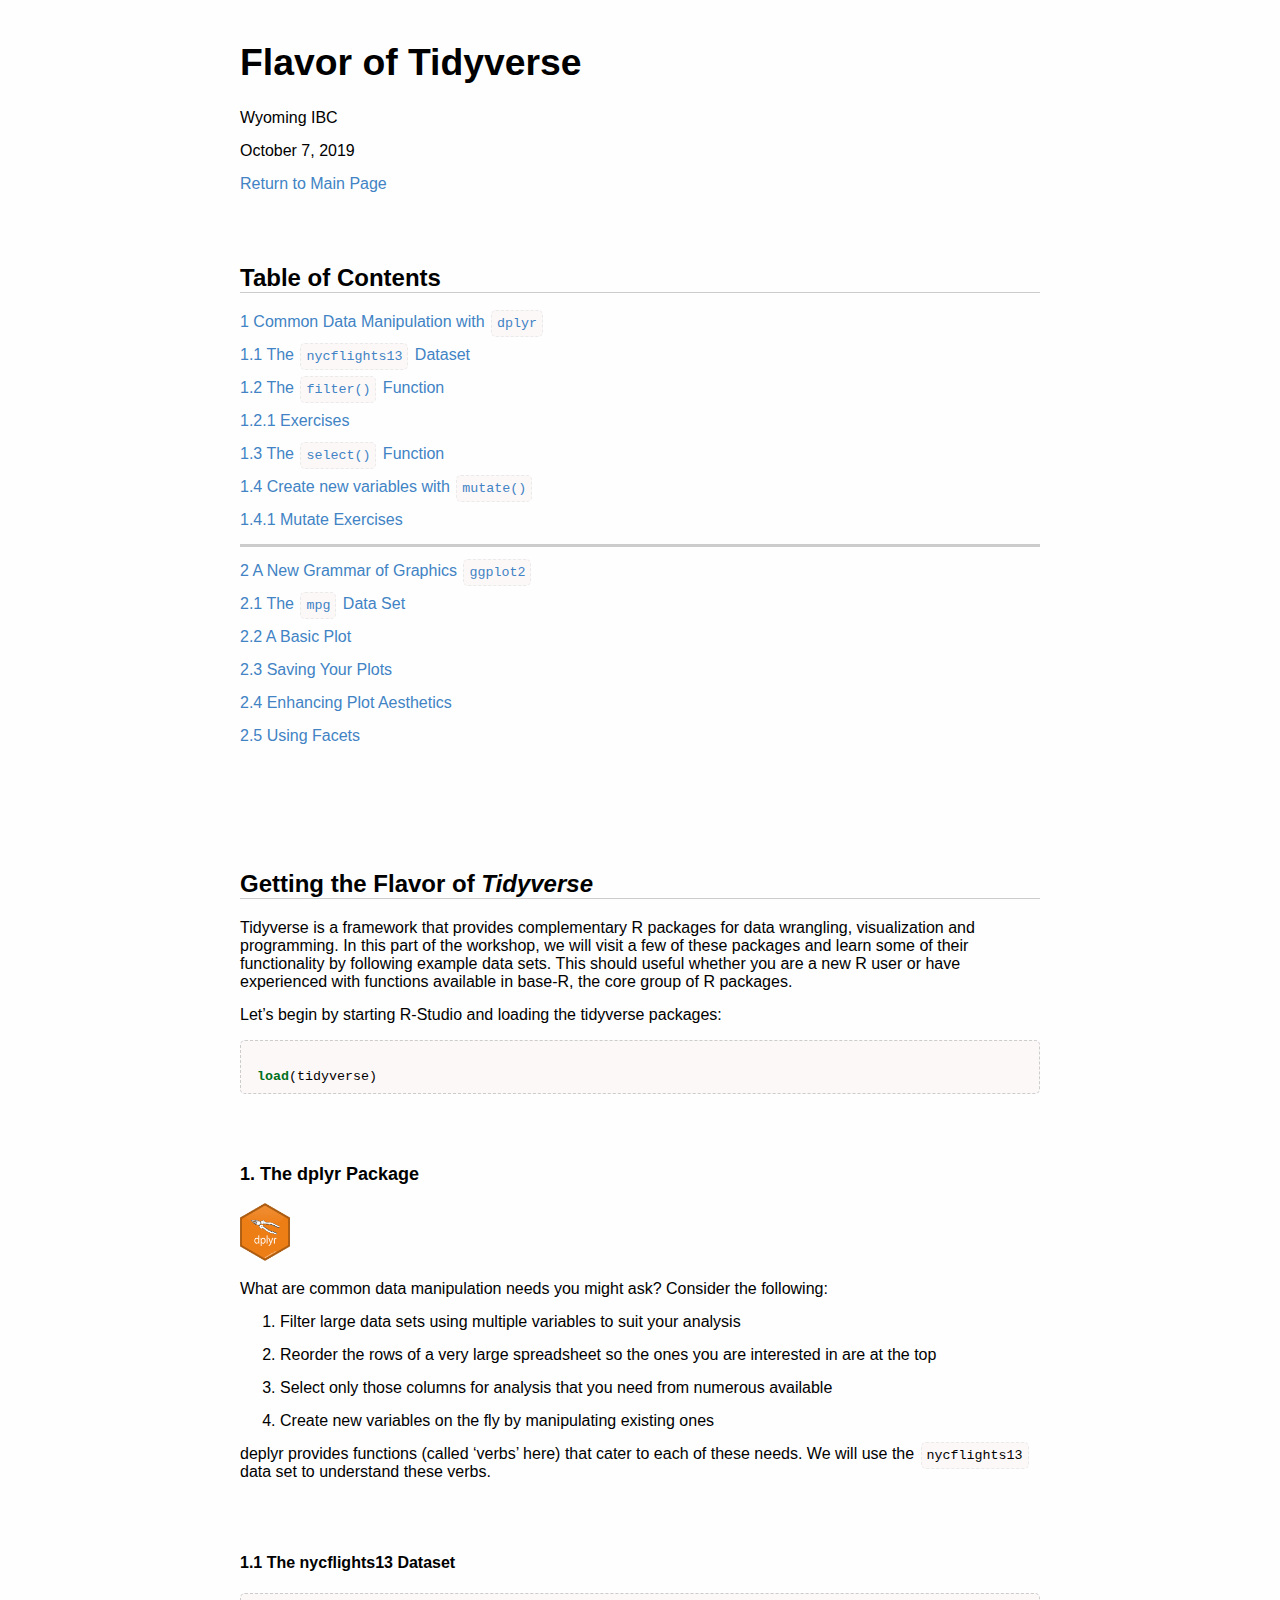
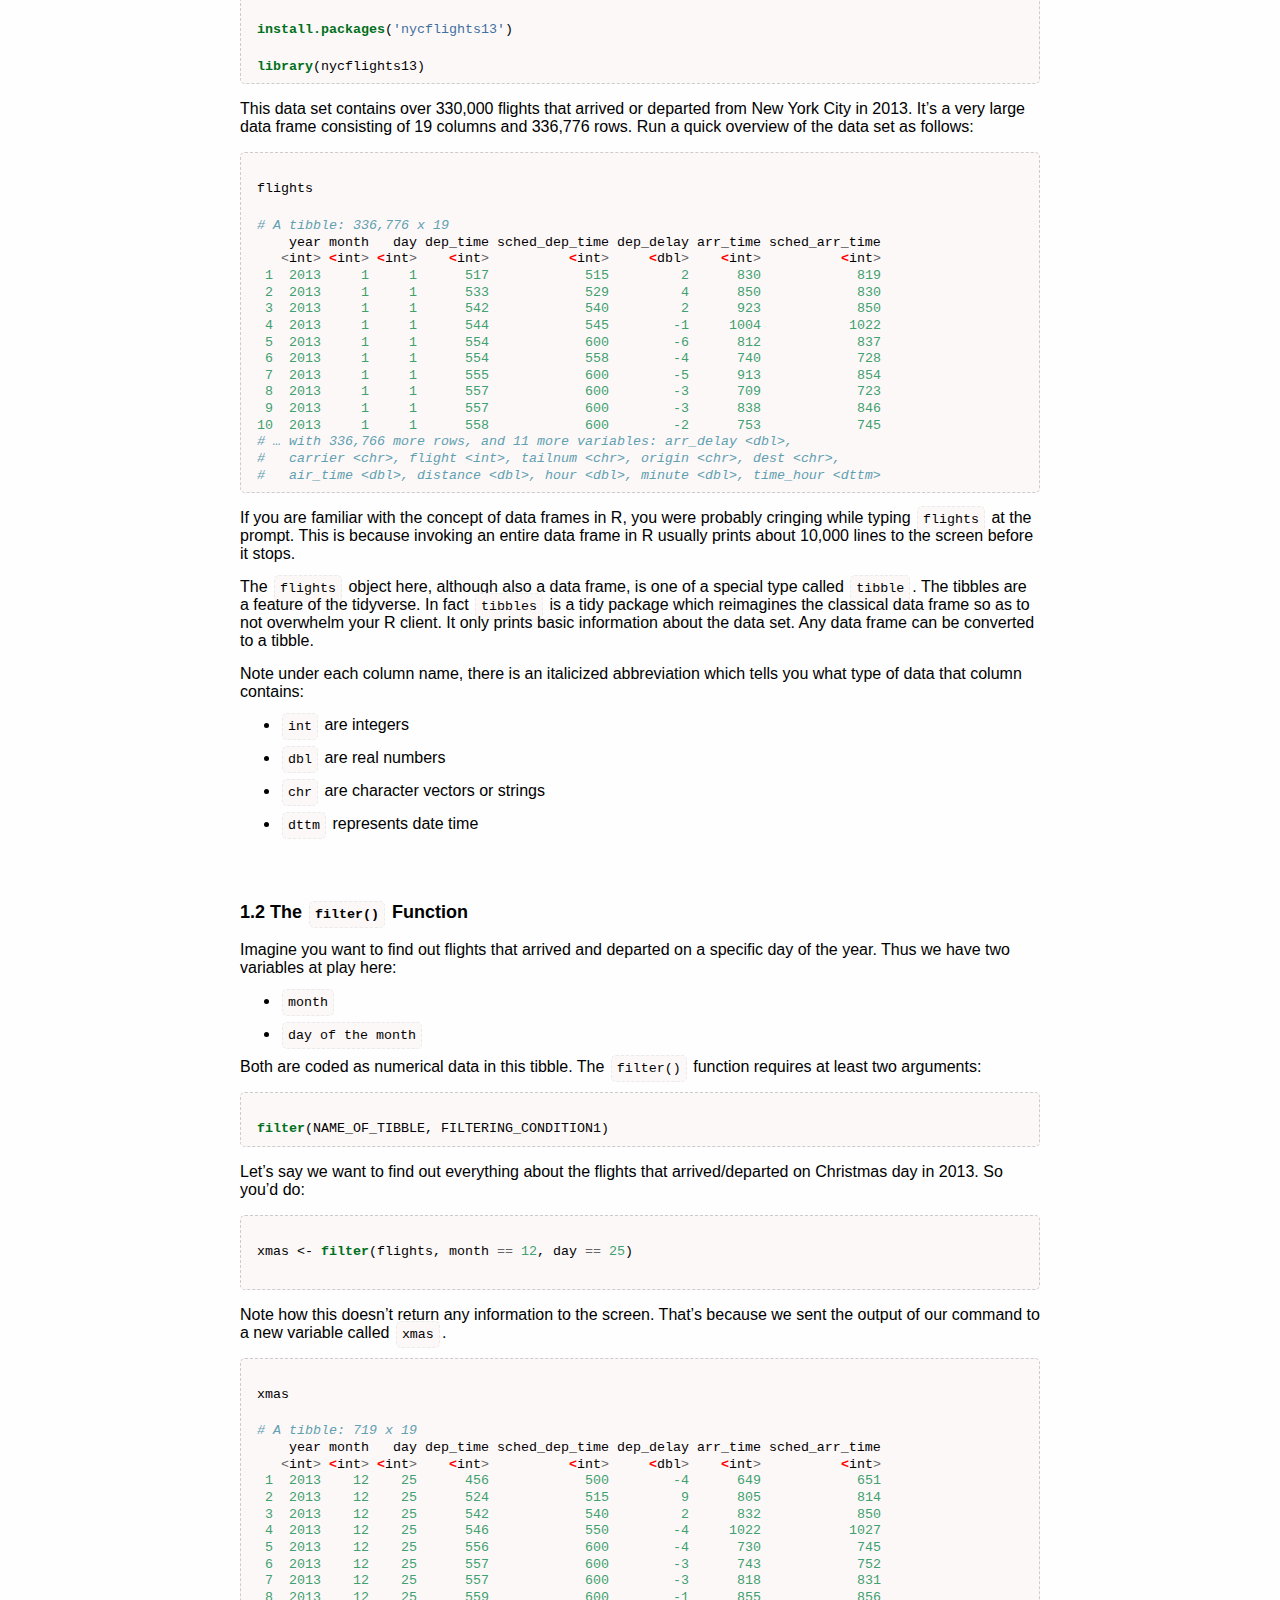
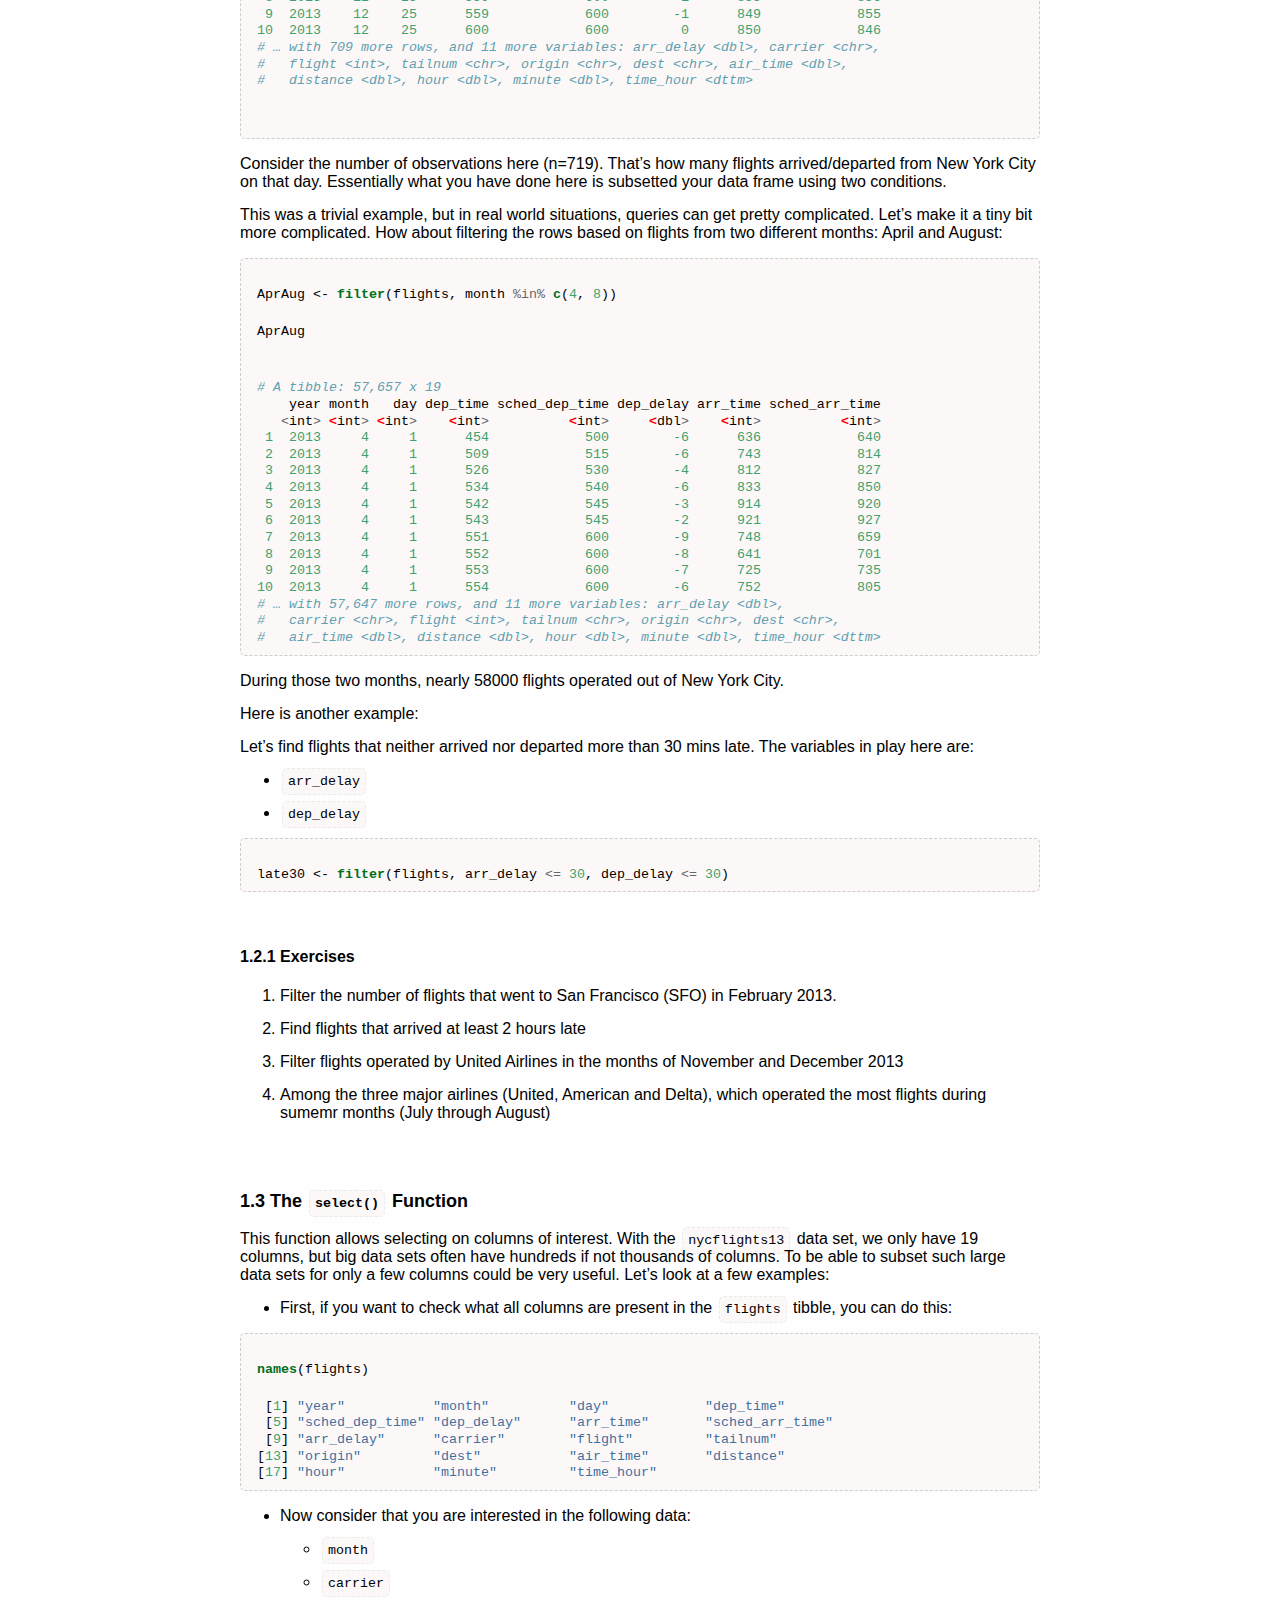
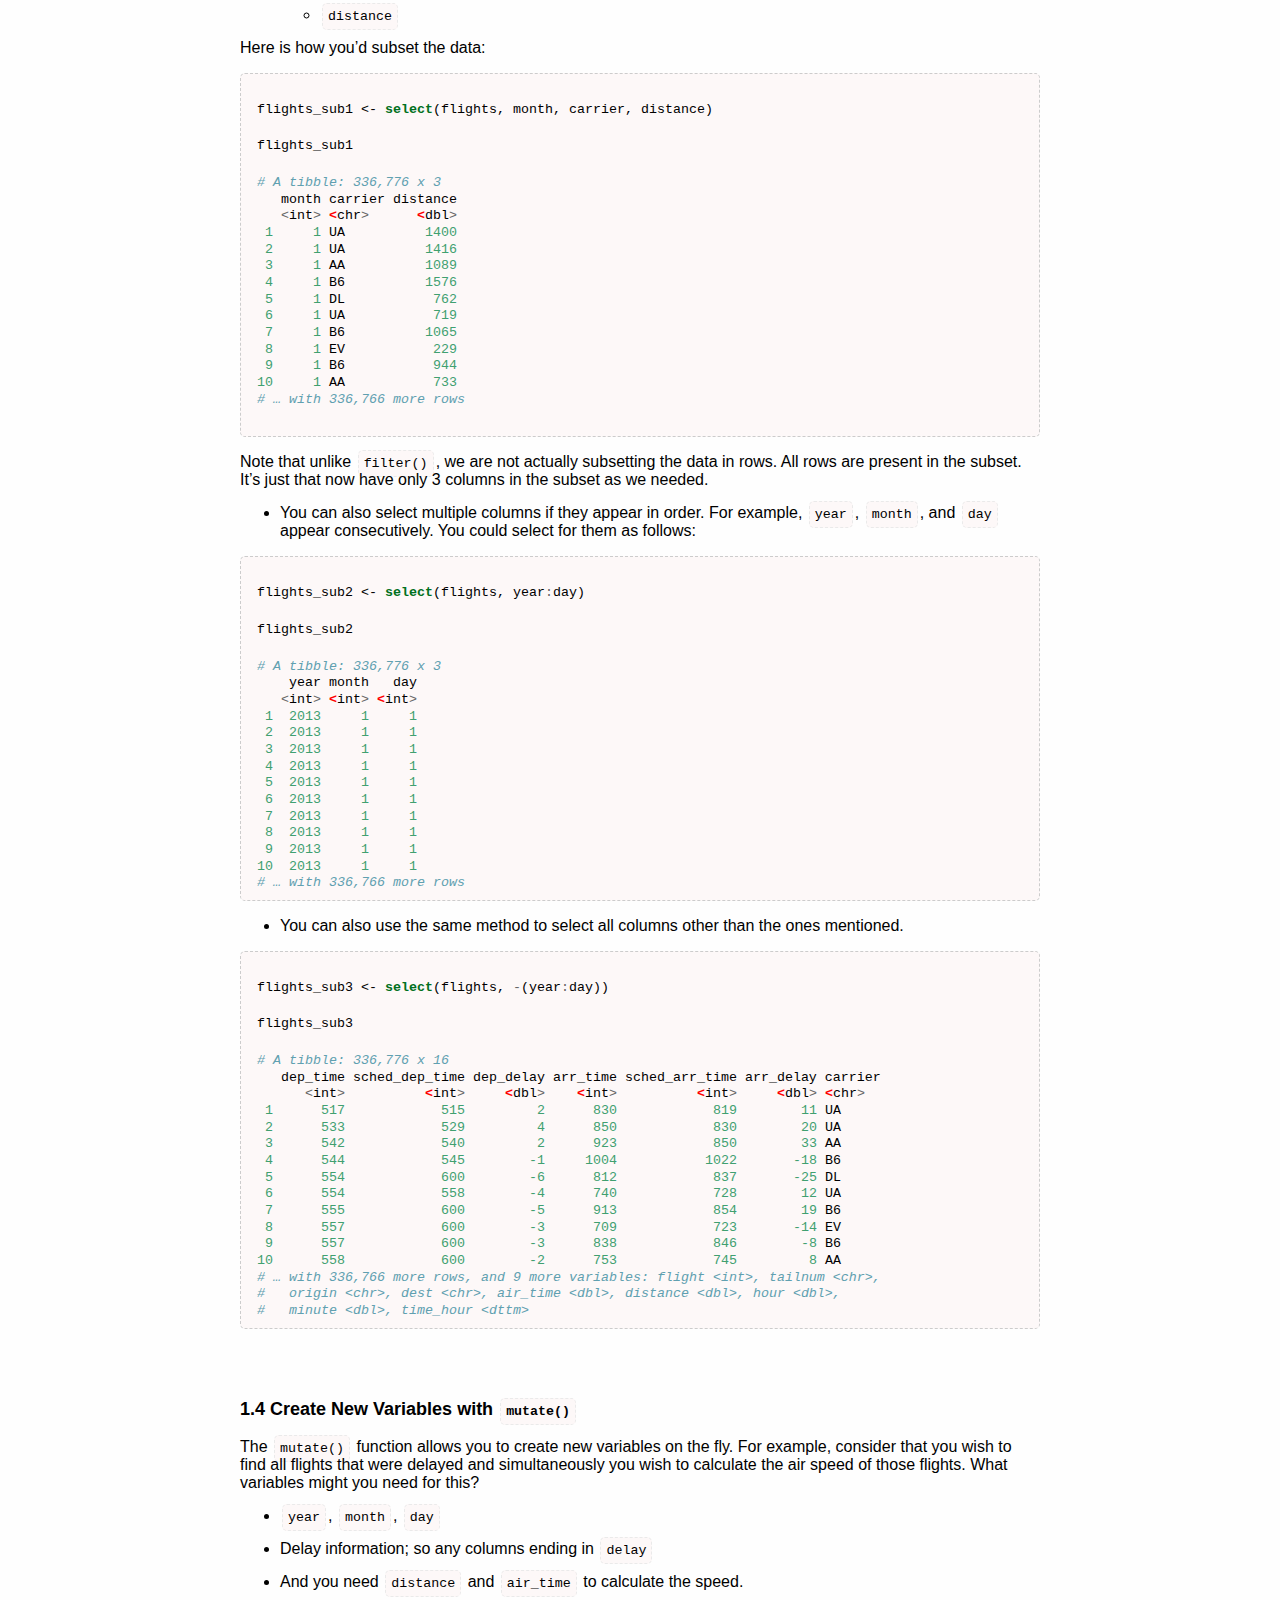
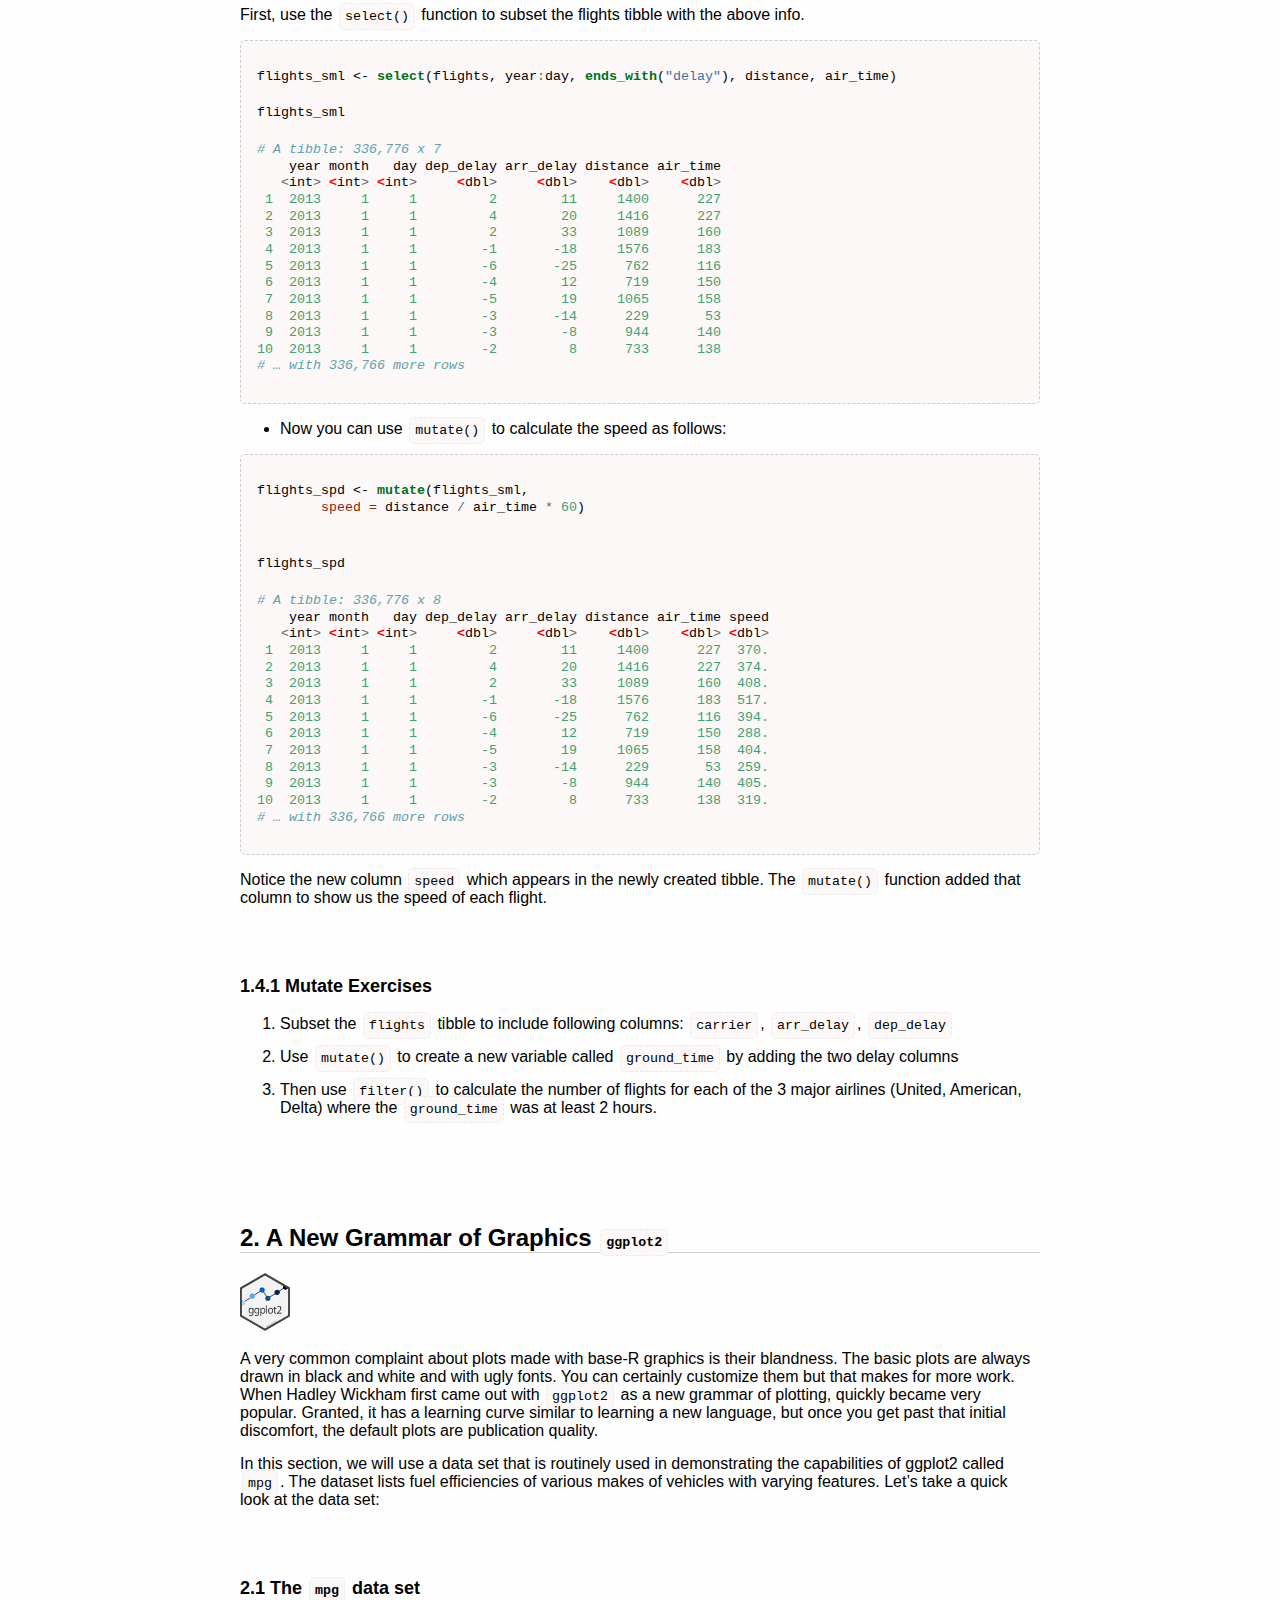
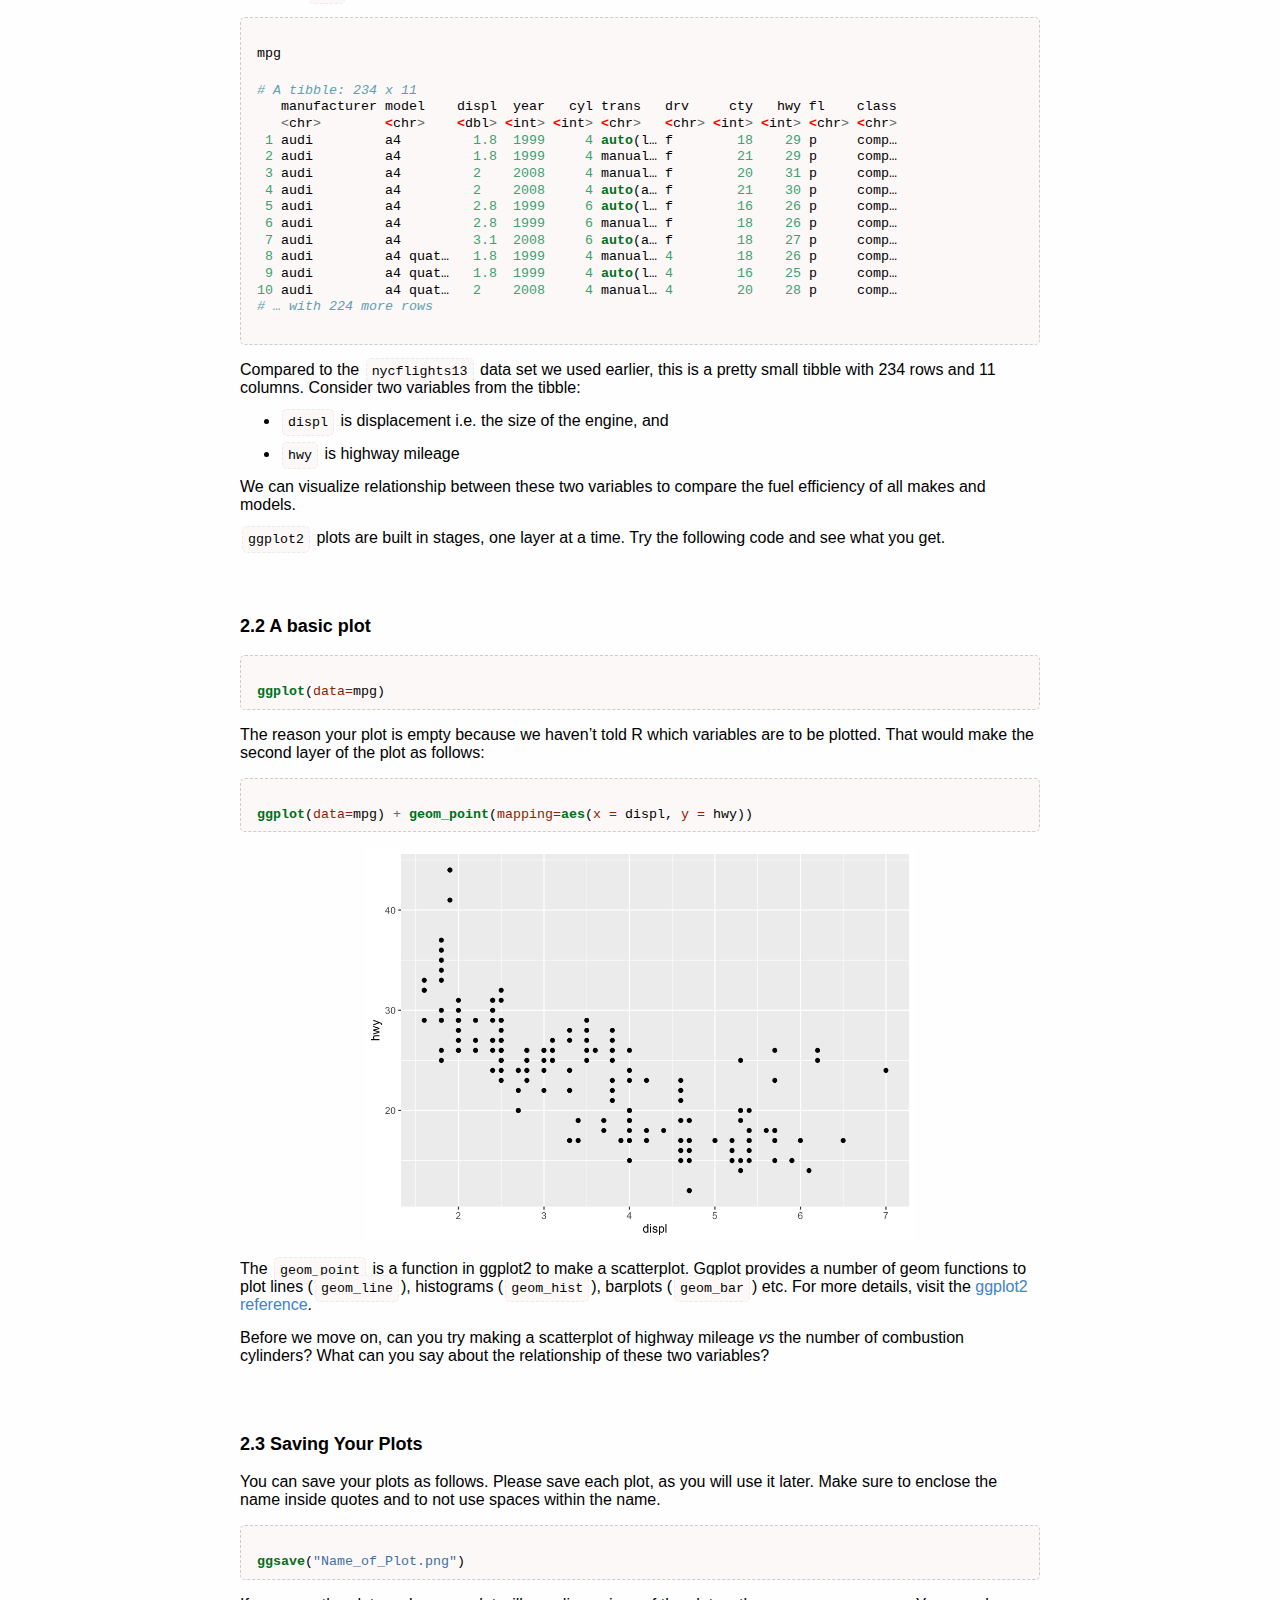
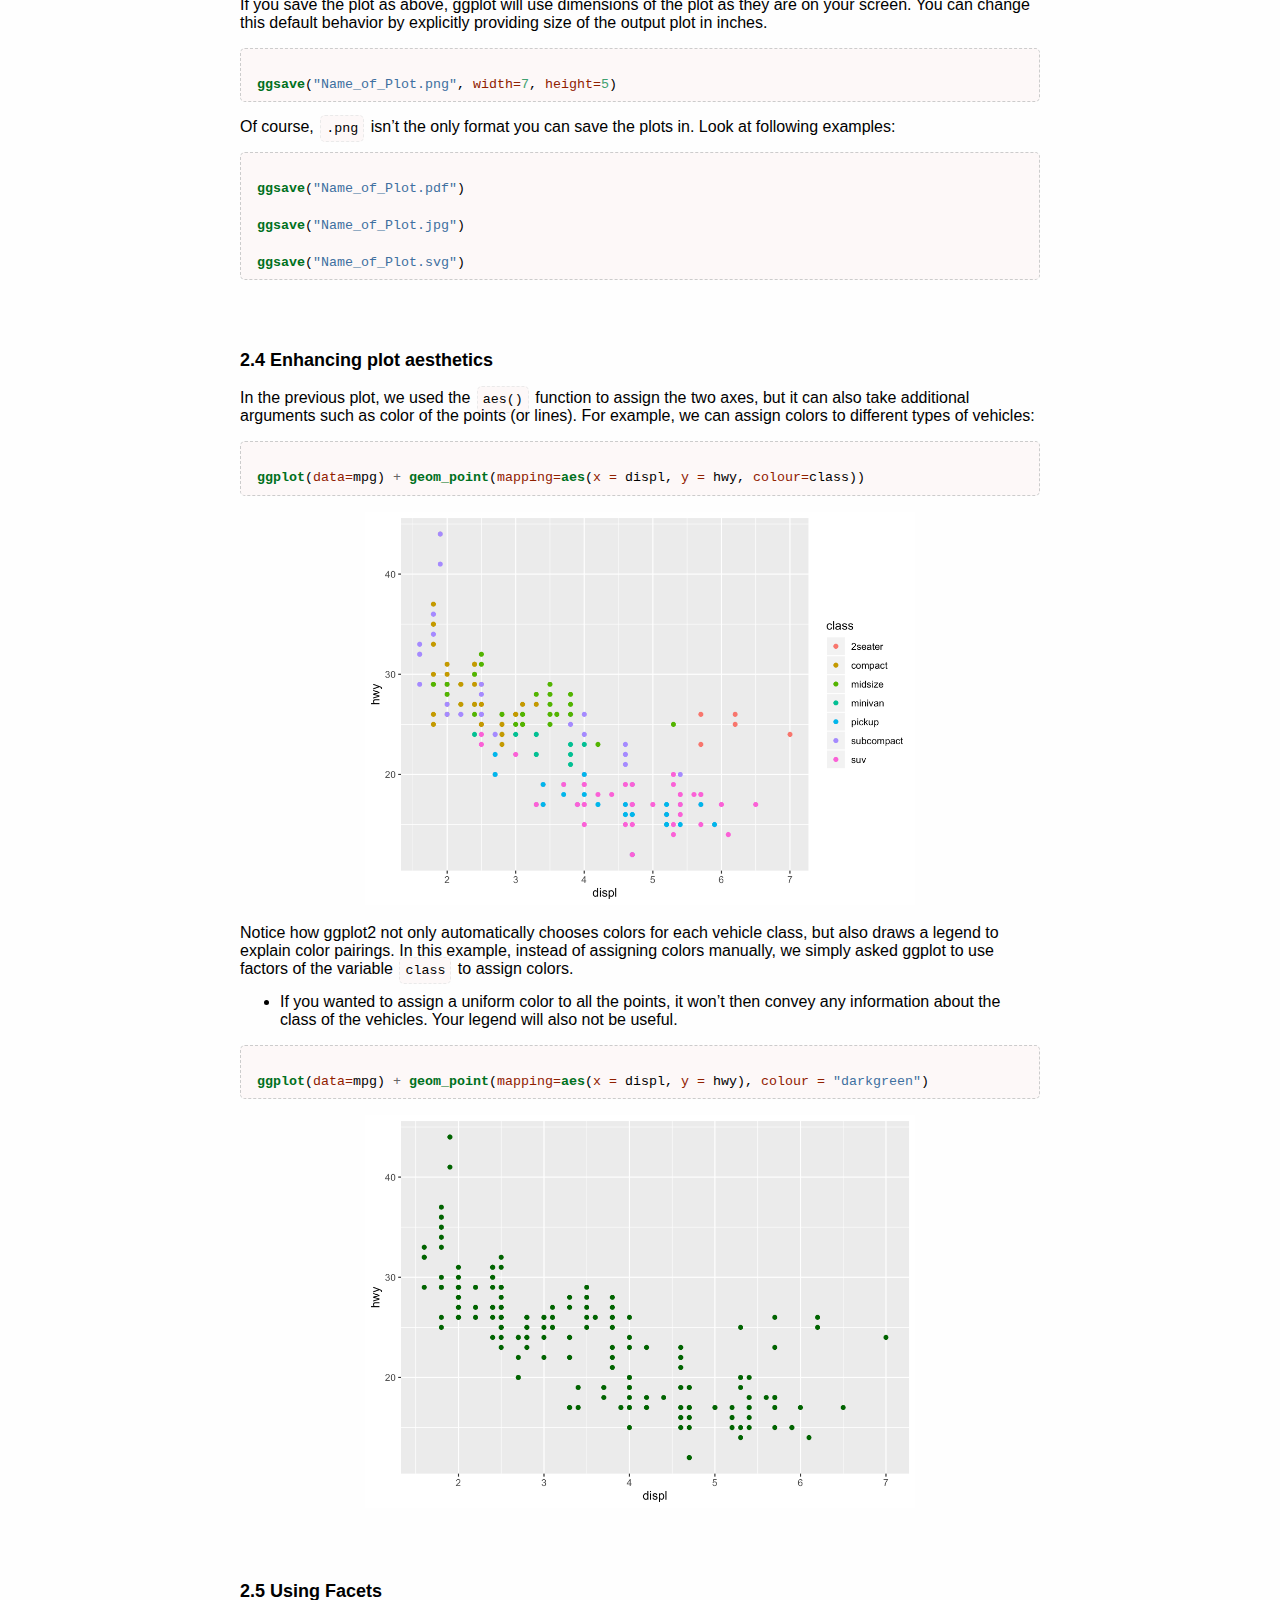
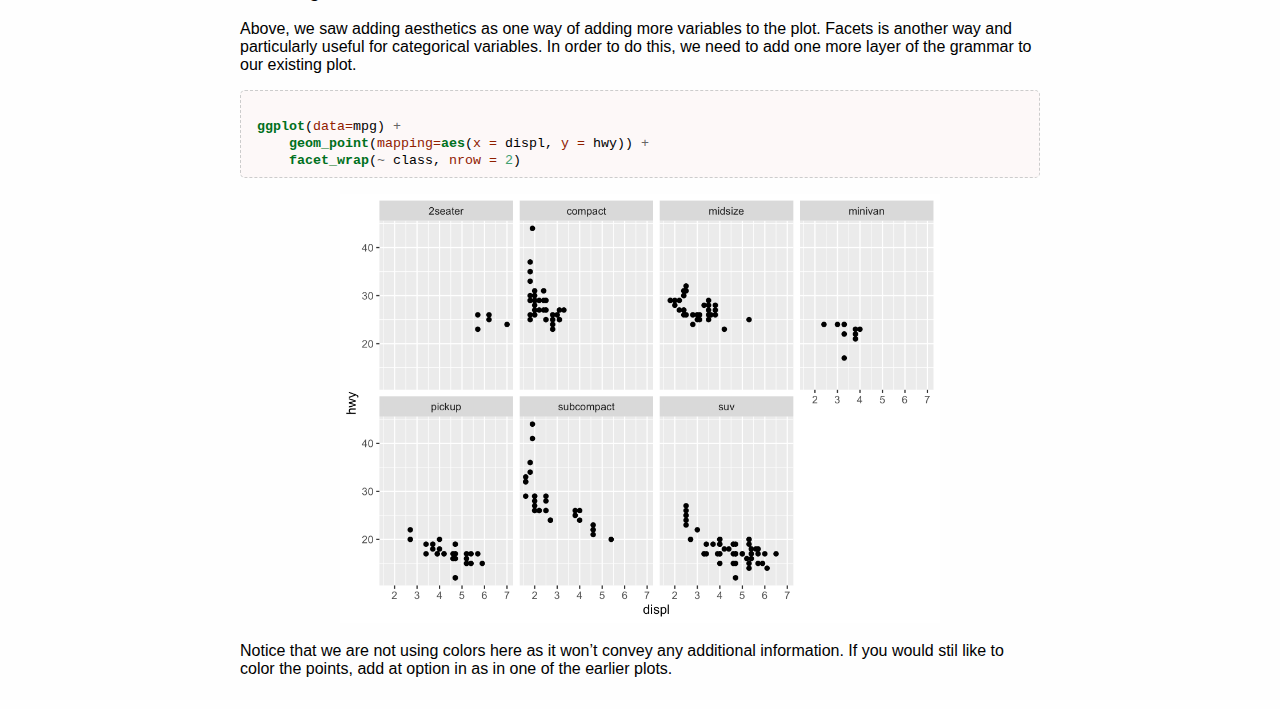
<file: workshop/pages/tidyverse.html>
<!DOCTYPE html>
<html xmlns="http://www.w3.org/1999/xhtml" lang="" xml:lang="">
<head>
  <meta charset="utf-8" />
  <meta name="generator" content="pandoc" />
  <meta name="viewport" content="width=device-width, initial-scale=1.0, user-scalable=yes" />
  <meta name="author" content="Wyoming IBC" />
  <meta name="dcterms.date" content="2019-10-07" />
  <title>Flavor of Tidyverse</title>
  <style>
      code{white-space: pre-wrap;}
      span.smallcaps{font-variant: small-caps;}
      span.underline{text-decoration: underline;}
      div.column{display: inline-block; vertical-align: top; width: 50%;}
  </style>
  <style>
a.sourceLine { display: inline-block; line-height: 1.25; }
a.sourceLine { pointer-events: none; color: inherit; text-decoration: inherit; }
a.sourceLine:empty { height: 1.2em; }
.sourceCode { overflow: visible; }
code.sourceCode { white-space: pre; position: relative; }
div.sourceCode { margin: 1em 0; }
pre.sourceCode { margin: 0; }
@media screen {
div.sourceCode { overflow: auto; }
}
@media print {
code.sourceCode { white-space: pre-wrap; }
a.sourceLine { text-indent: -1em; padding-left: 1em; }
}
pre.numberSource a.sourceLine
  { position: relative; left: -4em; }
pre.numberSource a.sourceLine::before
  { content: attr(title);
    position: relative; left: -1em; text-align: right; vertical-align: baseline;
    border: none; pointer-events: all; display: inline-block;
    -webkit-touch-callout: none; -webkit-user-select: none;
    -khtml-user-select: none; -moz-user-select: none;
    -ms-user-select: none; user-select: none;
    padding: 0 4px; width: 4em;
    color: #aaaaaa;
  }
pre.numberSource { margin-left: 3em; border-left: 1px solid #aaaaaa;  padding-left: 4px; }
div.sourceCode
  {  }
@media screen {
a.sourceLine::before { text-decoration: underline; }
}
code span.al { color: #ff0000; font-weight: bold; } /* Alert */
code span.an { color: #60a0b0; font-weight: bold; font-style: italic; } /* Annotation */
code span.at { color: #7d9029; } /* Attribute */
code span.bn { color: #40a070; } /* BaseN */
code span.bu { } /* BuiltIn */
code span.cf { color: #007020; font-weight: bold; } /* ControlFlow */
code span.ch { color: #4070a0; } /* Char */
code span.cn { color: #880000; } /* Constant */
code span.co { color: #60a0b0; font-style: italic; } /* Comment */
code span.cv { color: #60a0b0; font-weight: bold; font-style: italic; } /* CommentVar */
code span.do { color: #ba2121; font-style: italic; } /* Documentation */
code span.dt { color: #902000; } /* DataType */
code span.dv { color: #40a070; } /* DecVal */
code span.er { color: #ff0000; font-weight: bold; } /* Error */
code span.ex { } /* Extension */
code span.fl { color: #40a070; } /* Float */
code span.fu { color: #06287e; } /* Function */
code span.im { } /* Import */
code span.in { color: #60a0b0; font-weight: bold; font-style: italic; } /* Information */
code span.kw { color: #007020; font-weight: bold; } /* Keyword */
code span.op { color: #666666; } /* Operator */
code span.ot { color: #007020; } /* Other */
code span.pp { color: #bc7a00; } /* Preprocessor */
code span.sc { color: #4070a0; } /* SpecialChar */
code span.ss { color: #bb6688; } /* SpecialString */
code span.st { color: #4070a0; } /* String */
code span.va { color: #19177c; } /* Variable */
code span.vs { color: #4070a0; } /* VerbatimString */
code span.wa { color: #60a0b0; font-weight: bold; font-style: italic; } /* Warning */
  </style>
  <link rel="stylesheet" href="avenir-white.css" />
  <!--[if lt IE 9]>
    <script src="//cdnjs.cloudflare.com/ajax/libs/html5shiv/3.7.3/html5shiv-printshiv.min.js"></script>
  <![endif]-->
</head>
<body>
<header id="title-block-header">
<h1 class="title">Flavor of Tidyverse</h1>
<p class="author">Wyoming IBC</p>
<p class="date">October 7, 2019</p>
</header>
<p><a href="../index.html">Return to Main Page</a></p>
<p><br><br></p>
<h2 id="table-of-contents">Table of Contents</h2>
<p><a href="#the-deplyr-package">1 Common Data Manipulation with <code>dplyr</code></a></p>
<p><a href="#the-dataset">1.1 The <code>nycflights13</code> Dataset</a></p>
<p><a href="#the-filter-function">1.2 The <code>filter()</code> Function</a></p>
<p><a href="#exercises">1.2.1 Exercises</a></p>
<p><a href="#the-select-function">1.3 The <code>select()</code> Function</a></p>
<p><a href="#create-new-variables-with-mutate">1.4 Create new variables with <code>mutate()</code></a></p>
<p><a href="#mutate-exercises">1.4.1 Mutate Exercises</a></p>
<hr />
<p><a href="#a-new-grammar-of-graphics-ggplot2">2 A New Grammar of Graphics <code>ggplot2</code></a></p>
<p><a href="#the-mpg-data-set">2.1 The <code>mpg</code> Data Set</a></p>
<p><a href="#a-basic-plot">2.2 A Basic Plot</a></p>
<p><a href="#saving-your-plots">2.3 Saving Your Plots</a></p>
<p><a href="#enhancing-plot-aesthetics">2.4 Enhancing Plot Aesthetics</a></p>
<p><a href="#using-facets">2.5 Using Facets</a></p>
<p><br><br><br><br><br></p>
<h2 id="getting-the-flavor-of-tidyverse">Getting the Flavor of <em>Tidyverse</em></h2>
<p>Tidyverse is a framework that provides complementary R packages for data wrangling, visualization and programming. In this part of the workshop, we will visit a few of these packages and learn some of their functionality by following example data sets. This should useful whether you are a new R user or have experienced with functions available in base-R, the core group of R packages.</p>
<p>Let’s begin by starting R-Studio and loading the tidyverse packages:</p>
<div class="sourceCode" id="cb1"><pre class="sourceCode r"><code class="sourceCode r"><a class="sourceLine" id="cb1-1" title="1"></a>
<a class="sourceLine" id="cb1-2" title="2"><span class="kw">load</span>(tidyverse)</a></code></pre></div>
<p><br><br></p>
<h3 id="the-dplyr-package">1. The dplyr Package</h3>
<p><img src="hex-dplyr.png" width=50></p>
<p>What are common data manipulation needs you might ask? Consider the following:</p>
<ol type="1">
<li><p>Filter large data sets using multiple variables to suit your analysis</p></li>
<li><p>Reorder the rows of a very large spreadsheet so the ones you are interested in are at the top</p></li>
<li><p>Select only those columns for analysis that you need from numerous available</p></li>
<li><p>Create new variables on the fly by manipulating existing ones</p></li>
</ol>
<p>deplyr provides functions (called ‘verbs’ here) that cater to each of these needs. We will use the <code>nycflights13</code> data set to understand these verbs.</p>
<p><br><br></p>
<h4 id="the-nycflights13-dataset">1.1 The nycflights13 Dataset</h4>
<div class="sourceCode" id="cb2"><pre class="sourceCode r"><code class="sourceCode r"><a class="sourceLine" id="cb2-1" title="1"></a>
<a class="sourceLine" id="cb2-2" title="2"><span class="kw">install.packages</span>(<span class="st">&#39;nycflights13&#39;</span>)</a>
<a class="sourceLine" id="cb2-3" title="3"></a>
<a class="sourceLine" id="cb2-4" title="4"><span class="kw">library</span>(nycflights13)</a></code></pre></div>
<p>This data set contains over 330,000 flights that arrived or departed from New York City in 2013. It’s a very large data frame consisting of 19 columns and 336,776 rows. Run a quick overview of the data set as follows:</p>
<div class="sourceCode" id="cb3"><pre class="sourceCode r"><code class="sourceCode r"><a class="sourceLine" id="cb3-1" title="1"></a>
<a class="sourceLine" id="cb3-2" title="2">flights</a>
<a class="sourceLine" id="cb3-3" title="3"></a>
<a class="sourceLine" id="cb3-4" title="4"><span class="co"># A tibble: 336,776 x 19</span></a>
<a class="sourceLine" id="cb3-5" title="5">    year month   day dep_time sched_dep_time dep_delay arr_time sched_arr_time</a>
<a class="sourceLine" id="cb3-6" title="6">   <span class="op">&lt;</span>int<span class="op">&gt;</span><span class="st"> </span><span class="er">&lt;</span>int<span class="op">&gt;</span><span class="st"> </span><span class="er">&lt;</span>int<span class="op">&gt;</span><span class="st">    </span><span class="er">&lt;</span>int<span class="op">&gt;</span><span class="st">          </span><span class="er">&lt;</span>int<span class="op">&gt;</span><span class="st">     </span><span class="er">&lt;</span>dbl<span class="op">&gt;</span><span class="st">    </span><span class="er">&lt;</span>int<span class="op">&gt;</span><span class="st">          </span><span class="er">&lt;</span>int<span class="op">&gt;</span></a>
<a class="sourceLine" id="cb3-7" title="7"><span class="st"> </span><span class="dv">1</span>  <span class="dv">2013</span>     <span class="dv">1</span>     <span class="dv">1</span>      <span class="dv">517</span>            <span class="dv">515</span>         <span class="dv">2</span>      <span class="dv">830</span>            <span class="dv">819</span></a>
<a class="sourceLine" id="cb3-8" title="8"> <span class="dv">2</span>  <span class="dv">2013</span>     <span class="dv">1</span>     <span class="dv">1</span>      <span class="dv">533</span>            <span class="dv">529</span>         <span class="dv">4</span>      <span class="dv">850</span>            <span class="dv">830</span></a>
<a class="sourceLine" id="cb3-9" title="9"> <span class="dv">3</span>  <span class="dv">2013</span>     <span class="dv">1</span>     <span class="dv">1</span>      <span class="dv">542</span>            <span class="dv">540</span>         <span class="dv">2</span>      <span class="dv">923</span>            <span class="dv">850</span></a>
<a class="sourceLine" id="cb3-10" title="10"> <span class="dv">4</span>  <span class="dv">2013</span>     <span class="dv">1</span>     <span class="dv">1</span>      <span class="dv">544</span>            <span class="dv">545</span>        <span class="dv">-1</span>     <span class="dv">1004</span>           <span class="dv">1022</span></a>
<a class="sourceLine" id="cb3-11" title="11"> <span class="dv">5</span>  <span class="dv">2013</span>     <span class="dv">1</span>     <span class="dv">1</span>      <span class="dv">554</span>            <span class="dv">600</span>        <span class="dv">-6</span>      <span class="dv">812</span>            <span class="dv">837</span></a>
<a class="sourceLine" id="cb3-12" title="12"> <span class="dv">6</span>  <span class="dv">2013</span>     <span class="dv">1</span>     <span class="dv">1</span>      <span class="dv">554</span>            <span class="dv">558</span>        <span class="dv">-4</span>      <span class="dv">740</span>            <span class="dv">728</span></a>
<a class="sourceLine" id="cb3-13" title="13"> <span class="dv">7</span>  <span class="dv">2013</span>     <span class="dv">1</span>     <span class="dv">1</span>      <span class="dv">555</span>            <span class="dv">600</span>        <span class="dv">-5</span>      <span class="dv">913</span>            <span class="dv">854</span></a>
<a class="sourceLine" id="cb3-14" title="14"> <span class="dv">8</span>  <span class="dv">2013</span>     <span class="dv">1</span>     <span class="dv">1</span>      <span class="dv">557</span>            <span class="dv">600</span>        <span class="dv">-3</span>      <span class="dv">709</span>            <span class="dv">723</span></a>
<a class="sourceLine" id="cb3-15" title="15"> <span class="dv">9</span>  <span class="dv">2013</span>     <span class="dv">1</span>     <span class="dv">1</span>      <span class="dv">557</span>            <span class="dv">600</span>        <span class="dv">-3</span>      <span class="dv">838</span>            <span class="dv">846</span></a>
<a class="sourceLine" id="cb3-16" title="16"><span class="dv">10</span>  <span class="dv">2013</span>     <span class="dv">1</span>     <span class="dv">1</span>      <span class="dv">558</span>            <span class="dv">600</span>        <span class="dv">-2</span>      <span class="dv">753</span>            <span class="dv">745</span></a>
<a class="sourceLine" id="cb3-17" title="17"><span class="co"># … with 336,766 more rows, and 11 more variables: arr_delay &lt;dbl&gt;,</span></a>
<a class="sourceLine" id="cb3-18" title="18"><span class="co">#   carrier &lt;chr&gt;, flight &lt;int&gt;, tailnum &lt;chr&gt;, origin &lt;chr&gt;, dest &lt;chr&gt;,</span></a>
<a class="sourceLine" id="cb3-19" title="19"><span class="co">#   air_time &lt;dbl&gt;, distance &lt;dbl&gt;, hour &lt;dbl&gt;, minute &lt;dbl&gt;, time_hour &lt;dttm&gt;</span></a></code></pre></div>
<p>If you are familiar with the concept of data frames in R, you were probably cringing while typing <code>flights</code> at the prompt. This is because invoking an entire data frame in R usually prints about 10,000 lines to the screen before it stops.</p>
<p>The <code>flights</code> object here, although also a data frame, is one of a special type called <code>tibble</code>. The tibbles are a feature of the tidyverse. In fact <code>tibbles</code> is a tidy package which reimagines the classical data frame so as to not overwhelm your R client. It only prints basic information about the data set. Any data frame can be converted to a tibble.</p>
<p>Note under each column name, there is an italicized abbreviation which tells you what type of data that column contains:</p>
<ul>
<li><code>int</code> are integers</li>
<li><code>dbl</code> are real numbers</li>
<li><code>chr</code> are character vectors or strings</li>
<li><code>dttm</code> represents date time</li>
</ul>
<p><br><br></p>
<h3 id="the-filter-function">1.2 The <code>filter()</code> Function</h3>
<p>Imagine you want to find out flights that arrived and departed on a specific day of the year. Thus we have two variables at play here:</p>
<ul>
<li><code>month</code></li>
<li><code>day of the month</code></li>
</ul>
<p>Both are coded as numerical data in this tibble. The <code>filter()</code> function requires at least two arguments:</p>
<div class="sourceCode" id="cb4"><pre class="sourceCode r"><code class="sourceCode r"><a class="sourceLine" id="cb4-1" title="1"></a>
<a class="sourceLine" id="cb4-2" title="2"><span class="kw">filter</span>(NAME_OF_TIBBLE, FILTERING_CONDITION1)</a></code></pre></div>
<p>Let’s say we want to find out everything about the flights that arrived/departed on Christmas day in 2013. So you’d do:</p>
<div class="sourceCode" id="cb5"><pre class="sourceCode r"><code class="sourceCode r"><a class="sourceLine" id="cb5-1" title="1"></a>
<a class="sourceLine" id="cb5-2" title="2">xmas &lt;-<span class="st"> </span><span class="kw">filter</span>(flights, month <span class="op">==</span><span class="st"> </span><span class="dv">12</span>, day <span class="op">==</span><span class="st"> </span><span class="dv">25</span>)</a>
<a class="sourceLine" id="cb5-3" title="3"></a></code></pre></div>
<p>Note how this doesn’t return any information to the screen. That’s because we sent the output of our command to a new variable called <code>xmas</code>.</p>
<div class="sourceCode" id="cb6"><pre class="sourceCode r"><code class="sourceCode r"><a class="sourceLine" id="cb6-1" title="1"></a>
<a class="sourceLine" id="cb6-2" title="2">xmas</a>
<a class="sourceLine" id="cb6-3" title="3"></a>
<a class="sourceLine" id="cb6-4" title="4"><span class="co"># A tibble: 719 x 19</span></a>
<a class="sourceLine" id="cb6-5" title="5">    year month   day dep_time sched_dep_time dep_delay arr_time sched_arr_time</a>
<a class="sourceLine" id="cb6-6" title="6">   <span class="op">&lt;</span>int<span class="op">&gt;</span><span class="st"> </span><span class="er">&lt;</span>int<span class="op">&gt;</span><span class="st"> </span><span class="er">&lt;</span>int<span class="op">&gt;</span><span class="st">    </span><span class="er">&lt;</span>int<span class="op">&gt;</span><span class="st">          </span><span class="er">&lt;</span>int<span class="op">&gt;</span><span class="st">     </span><span class="er">&lt;</span>dbl<span class="op">&gt;</span><span class="st">    </span><span class="er">&lt;</span>int<span class="op">&gt;</span><span class="st">          </span><span class="er">&lt;</span>int<span class="op">&gt;</span></a>
<a class="sourceLine" id="cb6-7" title="7"><span class="st"> </span><span class="dv">1</span>  <span class="dv">2013</span>    <span class="dv">12</span>    <span class="dv">25</span>      <span class="dv">456</span>            <span class="dv">500</span>        <span class="dv">-4</span>      <span class="dv">649</span>            <span class="dv">651</span></a>
<a class="sourceLine" id="cb6-8" title="8"> <span class="dv">2</span>  <span class="dv">2013</span>    <span class="dv">12</span>    <span class="dv">25</span>      <span class="dv">524</span>            <span class="dv">515</span>         <span class="dv">9</span>      <span class="dv">805</span>            <span class="dv">814</span></a>
<a class="sourceLine" id="cb6-9" title="9"> <span class="dv">3</span>  <span class="dv">2013</span>    <span class="dv">12</span>    <span class="dv">25</span>      <span class="dv">542</span>            <span class="dv">540</span>         <span class="dv">2</span>      <span class="dv">832</span>            <span class="dv">850</span></a>
<a class="sourceLine" id="cb6-10" title="10"> <span class="dv">4</span>  <span class="dv">2013</span>    <span class="dv">12</span>    <span class="dv">25</span>      <span class="dv">546</span>            <span class="dv">550</span>        <span class="dv">-4</span>     <span class="dv">1022</span>           <span class="dv">1027</span></a>
<a class="sourceLine" id="cb6-11" title="11"> <span class="dv">5</span>  <span class="dv">2013</span>    <span class="dv">12</span>    <span class="dv">25</span>      <span class="dv">556</span>            <span class="dv">600</span>        <span class="dv">-4</span>      <span class="dv">730</span>            <span class="dv">745</span></a>
<a class="sourceLine" id="cb6-12" title="12"> <span class="dv">6</span>  <span class="dv">2013</span>    <span class="dv">12</span>    <span class="dv">25</span>      <span class="dv">557</span>            <span class="dv">600</span>        <span class="dv">-3</span>      <span class="dv">743</span>            <span class="dv">752</span></a>
<a class="sourceLine" id="cb6-13" title="13"> <span class="dv">7</span>  <span class="dv">2013</span>    <span class="dv">12</span>    <span class="dv">25</span>      <span class="dv">557</span>            <span class="dv">600</span>        <span class="dv">-3</span>      <span class="dv">818</span>            <span class="dv">831</span></a>
<a class="sourceLine" id="cb6-14" title="14"> <span class="dv">8</span>  <span class="dv">2013</span>    <span class="dv">12</span>    <span class="dv">25</span>      <span class="dv">559</span>            <span class="dv">600</span>        <span class="dv">-1</span>      <span class="dv">855</span>            <span class="dv">856</span></a>
<a class="sourceLine" id="cb6-15" title="15"> <span class="dv">9</span>  <span class="dv">2013</span>    <span class="dv">12</span>    <span class="dv">25</span>      <span class="dv">559</span>            <span class="dv">600</span>        <span class="dv">-1</span>      <span class="dv">849</span>            <span class="dv">855</span></a>
<a class="sourceLine" id="cb6-16" title="16"><span class="dv">10</span>  <span class="dv">2013</span>    <span class="dv">12</span>    <span class="dv">25</span>      <span class="dv">600</span>            <span class="dv">600</span>         <span class="dv">0</span>      <span class="dv">850</span>            <span class="dv">846</span></a>
<a class="sourceLine" id="cb6-17" title="17"><span class="co"># … with 709 more rows, and 11 more variables: arr_delay &lt;dbl&gt;, carrier &lt;chr&gt;,</span></a>
<a class="sourceLine" id="cb6-18" title="18"><span class="co">#   flight &lt;int&gt;, tailnum &lt;chr&gt;, origin &lt;chr&gt;, dest &lt;chr&gt;, air_time &lt;dbl&gt;,</span></a>
<a class="sourceLine" id="cb6-19" title="19"><span class="co">#   distance &lt;dbl&gt;, hour &lt;dbl&gt;, minute &lt;dbl&gt;, time_hour &lt;dttm&gt;</span></a>
<a class="sourceLine" id="cb6-20" title="20"></a>
<a class="sourceLine" id="cb6-21" title="21"></a></code></pre></div>
<p>Consider the number of observations here (n=719). That’s how many flights arrived/departed from New York City on that day. Essentially what you have done here is subsetted your data frame using two conditions.</p>
<p>This was a trivial example, but in real world situations, queries can get pretty complicated. Let’s make it a tiny bit more complicated. How about filtering the rows based on flights from two different months: April and August:</p>
<div class="sourceCode" id="cb7"><pre class="sourceCode r"><code class="sourceCode r"><a class="sourceLine" id="cb7-1" title="1"></a>
<a class="sourceLine" id="cb7-2" title="2">AprAug &lt;-<span class="st"> </span><span class="kw">filter</span>(flights, month <span class="op">%in%</span><span class="st"> </span><span class="kw">c</span>(<span class="dv">4</span>, <span class="dv">8</span>))</a>
<a class="sourceLine" id="cb7-3" title="3"></a>
<a class="sourceLine" id="cb7-4" title="4">AprAug</a>
<a class="sourceLine" id="cb7-5" title="5"></a>
<a class="sourceLine" id="cb7-6" title="6"></a>
<a class="sourceLine" id="cb7-7" title="7"><span class="co"># A tibble: 57,657 x 19</span></a>
<a class="sourceLine" id="cb7-8" title="8">    year month   day dep_time sched_dep_time dep_delay arr_time sched_arr_time</a>
<a class="sourceLine" id="cb7-9" title="9">   <span class="op">&lt;</span>int<span class="op">&gt;</span><span class="st"> </span><span class="er">&lt;</span>int<span class="op">&gt;</span><span class="st"> </span><span class="er">&lt;</span>int<span class="op">&gt;</span><span class="st">    </span><span class="er">&lt;</span>int<span class="op">&gt;</span><span class="st">          </span><span class="er">&lt;</span>int<span class="op">&gt;</span><span class="st">     </span><span class="er">&lt;</span>dbl<span class="op">&gt;</span><span class="st">    </span><span class="er">&lt;</span>int<span class="op">&gt;</span><span class="st">          </span><span class="er">&lt;</span>int<span class="op">&gt;</span></a>
<a class="sourceLine" id="cb7-10" title="10"><span class="st"> </span><span class="dv">1</span>  <span class="dv">2013</span>     <span class="dv">4</span>     <span class="dv">1</span>      <span class="dv">454</span>            <span class="dv">500</span>        <span class="dv">-6</span>      <span class="dv">636</span>            <span class="dv">640</span></a>
<a class="sourceLine" id="cb7-11" title="11"> <span class="dv">2</span>  <span class="dv">2013</span>     <span class="dv">4</span>     <span class="dv">1</span>      <span class="dv">509</span>            <span class="dv">515</span>        <span class="dv">-6</span>      <span class="dv">743</span>            <span class="dv">814</span></a>
<a class="sourceLine" id="cb7-12" title="12"> <span class="dv">3</span>  <span class="dv">2013</span>     <span class="dv">4</span>     <span class="dv">1</span>      <span class="dv">526</span>            <span class="dv">530</span>        <span class="dv">-4</span>      <span class="dv">812</span>            <span class="dv">827</span></a>
<a class="sourceLine" id="cb7-13" title="13"> <span class="dv">4</span>  <span class="dv">2013</span>     <span class="dv">4</span>     <span class="dv">1</span>      <span class="dv">534</span>            <span class="dv">540</span>        <span class="dv">-6</span>      <span class="dv">833</span>            <span class="dv">850</span></a>
<a class="sourceLine" id="cb7-14" title="14"> <span class="dv">5</span>  <span class="dv">2013</span>     <span class="dv">4</span>     <span class="dv">1</span>      <span class="dv">542</span>            <span class="dv">545</span>        <span class="dv">-3</span>      <span class="dv">914</span>            <span class="dv">920</span></a>
<a class="sourceLine" id="cb7-15" title="15"> <span class="dv">6</span>  <span class="dv">2013</span>     <span class="dv">4</span>     <span class="dv">1</span>      <span class="dv">543</span>            <span class="dv">545</span>        <span class="dv">-2</span>      <span class="dv">921</span>            <span class="dv">927</span></a>
<a class="sourceLine" id="cb7-16" title="16"> <span class="dv">7</span>  <span class="dv">2013</span>     <span class="dv">4</span>     <span class="dv">1</span>      <span class="dv">551</span>            <span class="dv">600</span>        <span class="dv">-9</span>      <span class="dv">748</span>            <span class="dv">659</span></a>
<a class="sourceLine" id="cb7-17" title="17"> <span class="dv">8</span>  <span class="dv">2013</span>     <span class="dv">4</span>     <span class="dv">1</span>      <span class="dv">552</span>            <span class="dv">600</span>        <span class="dv">-8</span>      <span class="dv">641</span>            <span class="dv">701</span></a>
<a class="sourceLine" id="cb7-18" title="18"> <span class="dv">9</span>  <span class="dv">2013</span>     <span class="dv">4</span>     <span class="dv">1</span>      <span class="dv">553</span>            <span class="dv">600</span>        <span class="dv">-7</span>      <span class="dv">725</span>            <span class="dv">735</span></a>
<a class="sourceLine" id="cb7-19" title="19"><span class="dv">10</span>  <span class="dv">2013</span>     <span class="dv">4</span>     <span class="dv">1</span>      <span class="dv">554</span>            <span class="dv">600</span>        <span class="dv">-6</span>      <span class="dv">752</span>            <span class="dv">805</span></a>
<a class="sourceLine" id="cb7-20" title="20"><span class="co"># … with 57,647 more rows, and 11 more variables: arr_delay &lt;dbl&gt;,</span></a>
<a class="sourceLine" id="cb7-21" title="21"><span class="co">#   carrier &lt;chr&gt;, flight &lt;int&gt;, tailnum &lt;chr&gt;, origin &lt;chr&gt;, dest &lt;chr&gt;,</span></a>
<a class="sourceLine" id="cb7-22" title="22"><span class="co">#   air_time &lt;dbl&gt;, distance &lt;dbl&gt;, hour &lt;dbl&gt;, minute &lt;dbl&gt;, time_hour &lt;dttm&gt;</span></a></code></pre></div>
<p>During those two months, nearly 58000 flights operated out of New York City.</p>
<p>Here is another example:</p>
<p>Let’s find flights that neither arrived nor departed more than 30 mins late. The variables in play here are:</p>
<ul>
<li><code>arr_delay</code></li>
<li><code>dep_delay</code></li>
</ul>
<div class="sourceCode" id="cb8"><pre class="sourceCode r"><code class="sourceCode r"><a class="sourceLine" id="cb8-1" title="1"></a>
<a class="sourceLine" id="cb8-2" title="2">late30 &lt;-<span class="st"> </span><span class="kw">filter</span>(flights, arr_delay <span class="op">&lt;=</span><span class="st"> </span><span class="dv">30</span>, dep_delay <span class="op">&lt;=</span><span class="st"> </span><span class="dv">30</span>)</a></code></pre></div>
<p><br></p>
<h4 id="exercises">1.2.1 Exercises</h4>
<ol type="1">
<li><p>Filter the number of flights that went to San Francisco (SFO) in February 2013.</p></li>
<li><p>Find flights that arrived at least 2 hours late</p></li>
<li><p>Filter flights operated by United Airlines in the months of November and December 2013</p></li>
<li><p>Among the three major airlines (United, American and Delta), which operated the most flights during sumemr months (July through August)</p></li>
</ol>
<p><br><br></p>
<h3 id="the-select-function">1.3 The <code>select()</code> Function</h3>
<p>This function allows selecting on columns of interest. With the <code>nycflights13</code> data set, we only have 19 columns, but big data sets often have hundreds if not thousands of columns. To be able to subset such large data sets for only a few columns could be very useful. Let’s look at a few examples:</p>
<ul>
<li>First, if you want to check what all columns are present in the <code>flights</code> tibble, you can do this:</li>
</ul>
<div class="sourceCode" id="cb9"><pre class="sourceCode r"><code class="sourceCode r"><a class="sourceLine" id="cb9-1" title="1"></a>
<a class="sourceLine" id="cb9-2" title="2"><span class="kw">names</span>(flights)</a>
<a class="sourceLine" id="cb9-3" title="3"></a>
<a class="sourceLine" id="cb9-4" title="4"> [<span class="dv">1</span>] <span class="st">&quot;year&quot;</span>           <span class="st">&quot;month&quot;</span>          <span class="st">&quot;day&quot;</span>            <span class="st">&quot;dep_time&quot;</span>      </a>
<a class="sourceLine" id="cb9-5" title="5"> [<span class="dv">5</span>] <span class="st">&quot;sched_dep_time&quot;</span> <span class="st">&quot;dep_delay&quot;</span>      <span class="st">&quot;arr_time&quot;</span>       <span class="st">&quot;sched_arr_time&quot;</span></a>
<a class="sourceLine" id="cb9-6" title="6"> [<span class="dv">9</span>] <span class="st">&quot;arr_delay&quot;</span>      <span class="st">&quot;carrier&quot;</span>        <span class="st">&quot;flight&quot;</span>         <span class="st">&quot;tailnum&quot;</span>       </a>
<a class="sourceLine" id="cb9-7" title="7">[<span class="dv">13</span>] <span class="st">&quot;origin&quot;</span>         <span class="st">&quot;dest&quot;</span>           <span class="st">&quot;air_time&quot;</span>       <span class="st">&quot;distance&quot;</span>      </a>
<a class="sourceLine" id="cb9-8" title="8">[<span class="dv">17</span>] <span class="st">&quot;hour&quot;</span>           <span class="st">&quot;minute&quot;</span>         <span class="st">&quot;time_hour&quot;</span>     </a></code></pre></div>
<ul>
<li><p>Now consider that you are interested in the following data:</p>
<ul>
<li><code>month</code></li>
<li><code>carrier</code></li>
<li><code>distance</code></li>
</ul></li>
</ul>
<p>Here is how you’d subset the data:</p>
<div class="sourceCode" id="cb10"><pre class="sourceCode r"><code class="sourceCode r"><a class="sourceLine" id="cb10-1" title="1"></a>
<a class="sourceLine" id="cb10-2" title="2">flights_sub1 &lt;-<span class="st"> </span><span class="kw">select</span>(flights, month, carrier, distance)</a>
<a class="sourceLine" id="cb10-3" title="3"></a>
<a class="sourceLine" id="cb10-4" title="4">flights_sub1</a>
<a class="sourceLine" id="cb10-5" title="5"></a>
<a class="sourceLine" id="cb10-6" title="6"><span class="co"># A tibble: 336,776 x 3</span></a>
<a class="sourceLine" id="cb10-7" title="7">   month carrier distance</a>
<a class="sourceLine" id="cb10-8" title="8">   <span class="op">&lt;</span>int<span class="op">&gt;</span><span class="st"> </span><span class="er">&lt;</span>chr<span class="op">&gt;</span><span class="st">      </span><span class="er">&lt;</span>dbl<span class="op">&gt;</span></a>
<a class="sourceLine" id="cb10-9" title="9"><span class="st"> </span><span class="dv">1</span>     <span class="dv">1</span> UA          <span class="dv">1400</span></a>
<a class="sourceLine" id="cb10-10" title="10"> <span class="dv">2</span>     <span class="dv">1</span> UA          <span class="dv">1416</span></a>
<a class="sourceLine" id="cb10-11" title="11"> <span class="dv">3</span>     <span class="dv">1</span> AA          <span class="dv">1089</span></a>
<a class="sourceLine" id="cb10-12" title="12"> <span class="dv">4</span>     <span class="dv">1</span> B6          <span class="dv">1576</span></a>
<a class="sourceLine" id="cb10-13" title="13"> <span class="dv">5</span>     <span class="dv">1</span> DL           <span class="dv">762</span></a>
<a class="sourceLine" id="cb10-14" title="14"> <span class="dv">6</span>     <span class="dv">1</span> UA           <span class="dv">719</span></a>
<a class="sourceLine" id="cb10-15" title="15"> <span class="dv">7</span>     <span class="dv">1</span> B6          <span class="dv">1065</span></a>
<a class="sourceLine" id="cb10-16" title="16"> <span class="dv">8</span>     <span class="dv">1</span> EV           <span class="dv">229</span></a>
<a class="sourceLine" id="cb10-17" title="17"> <span class="dv">9</span>     <span class="dv">1</span> B6           <span class="dv">944</span></a>
<a class="sourceLine" id="cb10-18" title="18"><span class="dv">10</span>     <span class="dv">1</span> AA           <span class="dv">733</span></a>
<a class="sourceLine" id="cb10-19" title="19"><span class="co"># … with 336,766 more rows</span></a>
<a class="sourceLine" id="cb10-20" title="20"></a></code></pre></div>
<p>Note that unlike <code>filter()</code>, we are not actually subsetting the data in rows. All rows are present in the subset. It’s just that now have only 3 columns in the subset as we needed.</p>
<ul>
<li>You can also select multiple columns if they appear in order. For example, <code>year</code>, <code>month</code>, and <code>day</code> appear consecutively. You could select for them as follows:</li>
</ul>
<div class="sourceCode" id="cb11"><pre class="sourceCode r"><code class="sourceCode r"><a class="sourceLine" id="cb11-1" title="1"></a>
<a class="sourceLine" id="cb11-2" title="2">flights_sub2 &lt;-<span class="st"> </span><span class="kw">select</span>(flights, year<span class="op">:</span>day)</a>
<a class="sourceLine" id="cb11-3" title="3"></a>
<a class="sourceLine" id="cb11-4" title="4">flights_sub2</a>
<a class="sourceLine" id="cb11-5" title="5"></a>
<a class="sourceLine" id="cb11-6" title="6"><span class="co"># A tibble: 336,776 x 3</span></a>
<a class="sourceLine" id="cb11-7" title="7">    year month   day</a>
<a class="sourceLine" id="cb11-8" title="8">   <span class="op">&lt;</span>int<span class="op">&gt;</span><span class="st"> </span><span class="er">&lt;</span>int<span class="op">&gt;</span><span class="st"> </span><span class="er">&lt;</span>int<span class="op">&gt;</span></a>
<a class="sourceLine" id="cb11-9" title="9"><span class="st"> </span><span class="dv">1</span>  <span class="dv">2013</span>     <span class="dv">1</span>     <span class="dv">1</span></a>
<a class="sourceLine" id="cb11-10" title="10"> <span class="dv">2</span>  <span class="dv">2013</span>     <span class="dv">1</span>     <span class="dv">1</span></a>
<a class="sourceLine" id="cb11-11" title="11"> <span class="dv">3</span>  <span class="dv">2013</span>     <span class="dv">1</span>     <span class="dv">1</span></a>
<a class="sourceLine" id="cb11-12" title="12"> <span class="dv">4</span>  <span class="dv">2013</span>     <span class="dv">1</span>     <span class="dv">1</span></a>
<a class="sourceLine" id="cb11-13" title="13"> <span class="dv">5</span>  <span class="dv">2013</span>     <span class="dv">1</span>     <span class="dv">1</span></a>
<a class="sourceLine" id="cb11-14" title="14"> <span class="dv">6</span>  <span class="dv">2013</span>     <span class="dv">1</span>     <span class="dv">1</span></a>
<a class="sourceLine" id="cb11-15" title="15"> <span class="dv">7</span>  <span class="dv">2013</span>     <span class="dv">1</span>     <span class="dv">1</span></a>
<a class="sourceLine" id="cb11-16" title="16"> <span class="dv">8</span>  <span class="dv">2013</span>     <span class="dv">1</span>     <span class="dv">1</span></a>
<a class="sourceLine" id="cb11-17" title="17"> <span class="dv">9</span>  <span class="dv">2013</span>     <span class="dv">1</span>     <span class="dv">1</span></a>
<a class="sourceLine" id="cb11-18" title="18"><span class="dv">10</span>  <span class="dv">2013</span>     <span class="dv">1</span>     <span class="dv">1</span></a>
<a class="sourceLine" id="cb11-19" title="19"><span class="co"># … with 336,766 more rows</span></a></code></pre></div>
<ul>
<li>You can also use the same method to select all columns other than the ones mentioned.</li>
</ul>
<div class="sourceCode" id="cb12"><pre class="sourceCode r"><code class="sourceCode r"><a class="sourceLine" id="cb12-1" title="1"></a>
<a class="sourceLine" id="cb12-2" title="2">flights_sub3 &lt;-<span class="st"> </span><span class="kw">select</span>(flights, <span class="op">-</span>(year<span class="op">:</span>day))</a>
<a class="sourceLine" id="cb12-3" title="3"></a>
<a class="sourceLine" id="cb12-4" title="4">flights_sub3</a>
<a class="sourceLine" id="cb12-5" title="5"></a>
<a class="sourceLine" id="cb12-6" title="6"><span class="co"># A tibble: 336,776 x 16</span></a>
<a class="sourceLine" id="cb12-7" title="7">   dep_time sched_dep_time dep_delay arr_time sched_arr_time arr_delay carrier</a>
<a class="sourceLine" id="cb12-8" title="8">      <span class="op">&lt;</span>int<span class="op">&gt;</span><span class="st">          </span><span class="er">&lt;</span>int<span class="op">&gt;</span><span class="st">     </span><span class="er">&lt;</span>dbl<span class="op">&gt;</span><span class="st">    </span><span class="er">&lt;</span>int<span class="op">&gt;</span><span class="st">          </span><span class="er">&lt;</span>int<span class="op">&gt;</span><span class="st">     </span><span class="er">&lt;</span>dbl<span class="op">&gt;</span><span class="st"> </span><span class="er">&lt;</span>chr<span class="op">&gt;</span><span class="st">  </span></a>
<a class="sourceLine" id="cb12-9" title="9"><span class="st"> </span><span class="dv">1</span>      <span class="dv">517</span>            <span class="dv">515</span>         <span class="dv">2</span>      <span class="dv">830</span>            <span class="dv">819</span>        <span class="dv">11</span> UA     </a>
<a class="sourceLine" id="cb12-10" title="10"> <span class="dv">2</span>      <span class="dv">533</span>            <span class="dv">529</span>         <span class="dv">4</span>      <span class="dv">850</span>            <span class="dv">830</span>        <span class="dv">20</span> UA     </a>
<a class="sourceLine" id="cb12-11" title="11"> <span class="dv">3</span>      <span class="dv">542</span>            <span class="dv">540</span>         <span class="dv">2</span>      <span class="dv">923</span>            <span class="dv">850</span>        <span class="dv">33</span> AA     </a>
<a class="sourceLine" id="cb12-12" title="12"> <span class="dv">4</span>      <span class="dv">544</span>            <span class="dv">545</span>        <span class="dv">-1</span>     <span class="dv">1004</span>           <span class="dv">1022</span>       <span class="dv">-18</span> B6     </a>
<a class="sourceLine" id="cb12-13" title="13"> <span class="dv">5</span>      <span class="dv">554</span>            <span class="dv">600</span>        <span class="dv">-6</span>      <span class="dv">812</span>            <span class="dv">837</span>       <span class="dv">-25</span> DL     </a>
<a class="sourceLine" id="cb12-14" title="14"> <span class="dv">6</span>      <span class="dv">554</span>            <span class="dv">558</span>        <span class="dv">-4</span>      <span class="dv">740</span>            <span class="dv">728</span>        <span class="dv">12</span> UA     </a>
<a class="sourceLine" id="cb12-15" title="15"> <span class="dv">7</span>      <span class="dv">555</span>            <span class="dv">600</span>        <span class="dv">-5</span>      <span class="dv">913</span>            <span class="dv">854</span>        <span class="dv">19</span> B6     </a>
<a class="sourceLine" id="cb12-16" title="16"> <span class="dv">8</span>      <span class="dv">557</span>            <span class="dv">600</span>        <span class="dv">-3</span>      <span class="dv">709</span>            <span class="dv">723</span>       <span class="dv">-14</span> EV     </a>
<a class="sourceLine" id="cb12-17" title="17"> <span class="dv">9</span>      <span class="dv">557</span>            <span class="dv">600</span>        <span class="dv">-3</span>      <span class="dv">838</span>            <span class="dv">846</span>        <span class="dv">-8</span> B6     </a>
<a class="sourceLine" id="cb12-18" title="18"><span class="dv">10</span>      <span class="dv">558</span>            <span class="dv">600</span>        <span class="dv">-2</span>      <span class="dv">753</span>            <span class="dv">745</span>         <span class="dv">8</span> AA     </a>
<a class="sourceLine" id="cb12-19" title="19"><span class="co"># … with 336,766 more rows, and 9 more variables: flight &lt;int&gt;, tailnum &lt;chr&gt;,</span></a>
<a class="sourceLine" id="cb12-20" title="20"><span class="co">#   origin &lt;chr&gt;, dest &lt;chr&gt;, air_time &lt;dbl&gt;, distance &lt;dbl&gt;, hour &lt;dbl&gt;,</span></a>
<a class="sourceLine" id="cb12-21" title="21"><span class="co">#   minute &lt;dbl&gt;, time_hour &lt;dttm&gt;</span></a></code></pre></div>
<p><br><br></p>
<h3 id="create-new-variables-with-mutate">1.4 Create New Variables with <code>mutate()</code></h3>
<p>The <code>mutate()</code> function allows you to create new variables on the fly. For example, consider that you wish to find all flights that were delayed and simultaneously you wish to calculate the air speed of those flights. What variables might you need for this?</p>
<ul>
<li><code>year</code>, <code>month</code>, <code>day</code></li>
<li>Delay information; so any columns ending in <code>delay</code></li>
<li>And you need <code>distance</code> and <code>air_time</code> to calculate the speed.</li>
</ul>
<p>First, use the <code>select()</code> function to subset the flights tibble with the above info.</p>
<div class="sourceCode" id="cb13"><pre class="sourceCode r"><code class="sourceCode r"><a class="sourceLine" id="cb13-1" title="1"></a>
<a class="sourceLine" id="cb13-2" title="2">flights_sml &lt;-<span class="st"> </span><span class="kw">select</span>(flights, year<span class="op">:</span>day, <span class="kw">ends_with</span>(<span class="st">&quot;delay&quot;</span>), distance, air_time)</a>
<a class="sourceLine" id="cb13-3" title="3"></a>
<a class="sourceLine" id="cb13-4" title="4">flights_sml</a>
<a class="sourceLine" id="cb13-5" title="5"></a>
<a class="sourceLine" id="cb13-6" title="6"><span class="co"># A tibble: 336,776 x 7</span></a>
<a class="sourceLine" id="cb13-7" title="7">    year month   day dep_delay arr_delay distance air_time</a>
<a class="sourceLine" id="cb13-8" title="8">   <span class="op">&lt;</span>int<span class="op">&gt;</span><span class="st"> </span><span class="er">&lt;</span>int<span class="op">&gt;</span><span class="st"> </span><span class="er">&lt;</span>int<span class="op">&gt;</span><span class="st">     </span><span class="er">&lt;</span>dbl<span class="op">&gt;</span><span class="st">     </span><span class="er">&lt;</span>dbl<span class="op">&gt;</span><span class="st">    </span><span class="er">&lt;</span>dbl<span class="op">&gt;</span><span class="st">    </span><span class="er">&lt;</span>dbl<span class="op">&gt;</span></a>
<a class="sourceLine" id="cb13-9" title="9"><span class="st"> </span><span class="dv">1</span>  <span class="dv">2013</span>     <span class="dv">1</span>     <span class="dv">1</span>         <span class="dv">2</span>        <span class="dv">11</span>     <span class="dv">1400</span>      <span class="dv">227</span></a>
<a class="sourceLine" id="cb13-10" title="10"> <span class="dv">2</span>  <span class="dv">2013</span>     <span class="dv">1</span>     <span class="dv">1</span>         <span class="dv">4</span>        <span class="dv">20</span>     <span class="dv">1416</span>      <span class="dv">227</span></a>
<a class="sourceLine" id="cb13-11" title="11"> <span class="dv">3</span>  <span class="dv">2013</span>     <span class="dv">1</span>     <span class="dv">1</span>         <span class="dv">2</span>        <span class="dv">33</span>     <span class="dv">1089</span>      <span class="dv">160</span></a>
<a class="sourceLine" id="cb13-12" title="12"> <span class="dv">4</span>  <span class="dv">2013</span>     <span class="dv">1</span>     <span class="dv">1</span>        <span class="dv">-1</span>       <span class="dv">-18</span>     <span class="dv">1576</span>      <span class="dv">183</span></a>
<a class="sourceLine" id="cb13-13" title="13"> <span class="dv">5</span>  <span class="dv">2013</span>     <span class="dv">1</span>     <span class="dv">1</span>        <span class="dv">-6</span>       <span class="dv">-25</span>      <span class="dv">762</span>      <span class="dv">116</span></a>
<a class="sourceLine" id="cb13-14" title="14"> <span class="dv">6</span>  <span class="dv">2013</span>     <span class="dv">1</span>     <span class="dv">1</span>        <span class="dv">-4</span>        <span class="dv">12</span>      <span class="dv">719</span>      <span class="dv">150</span></a>
<a class="sourceLine" id="cb13-15" title="15"> <span class="dv">7</span>  <span class="dv">2013</span>     <span class="dv">1</span>     <span class="dv">1</span>        <span class="dv">-5</span>        <span class="dv">19</span>     <span class="dv">1065</span>      <span class="dv">158</span></a>
<a class="sourceLine" id="cb13-16" title="16"> <span class="dv">8</span>  <span class="dv">2013</span>     <span class="dv">1</span>     <span class="dv">1</span>        <span class="dv">-3</span>       <span class="dv">-14</span>      <span class="dv">229</span>       <span class="dv">53</span></a>
<a class="sourceLine" id="cb13-17" title="17"> <span class="dv">9</span>  <span class="dv">2013</span>     <span class="dv">1</span>     <span class="dv">1</span>        <span class="dv">-3</span>        <span class="dv">-8</span>      <span class="dv">944</span>      <span class="dv">140</span></a>
<a class="sourceLine" id="cb13-18" title="18"><span class="dv">10</span>  <span class="dv">2013</span>     <span class="dv">1</span>     <span class="dv">1</span>        <span class="dv">-2</span>         <span class="dv">8</span>      <span class="dv">733</span>      <span class="dv">138</span></a>
<a class="sourceLine" id="cb13-19" title="19"><span class="co"># … with 336,766 more rows</span></a>
<a class="sourceLine" id="cb13-20" title="20"></a></code></pre></div>
<ul>
<li>Now you can use <code>mutate()</code> to calculate the speed as follows:</li>
</ul>
<div class="sourceCode" id="cb14"><pre class="sourceCode r"><code class="sourceCode r"><a class="sourceLine" id="cb14-1" title="1"></a>
<a class="sourceLine" id="cb14-2" title="2">flights_spd &lt;-<span class="st"> </span><span class="kw">mutate</span>(flights_sml, </a>
<a class="sourceLine" id="cb14-3" title="3">        <span class="dt">speed =</span> distance <span class="op">/</span><span class="st"> </span>air_time <span class="op">*</span><span class="st"> </span><span class="dv">60</span>)</a>
<a class="sourceLine" id="cb14-4" title="4"></a>
<a class="sourceLine" id="cb14-5" title="5"></a>
<a class="sourceLine" id="cb14-6" title="6">flights_spd</a>
<a class="sourceLine" id="cb14-7" title="7"></a>
<a class="sourceLine" id="cb14-8" title="8"><span class="co"># A tibble: 336,776 x 8</span></a>
<a class="sourceLine" id="cb14-9" title="9">    year month   day dep_delay arr_delay distance air_time speed</a>
<a class="sourceLine" id="cb14-10" title="10">   <span class="op">&lt;</span>int<span class="op">&gt;</span><span class="st"> </span><span class="er">&lt;</span>int<span class="op">&gt;</span><span class="st"> </span><span class="er">&lt;</span>int<span class="op">&gt;</span><span class="st">     </span><span class="er">&lt;</span>dbl<span class="op">&gt;</span><span class="st">     </span><span class="er">&lt;</span>dbl<span class="op">&gt;</span><span class="st">    </span><span class="er">&lt;</span>dbl<span class="op">&gt;</span><span class="st">    </span><span class="er">&lt;</span>dbl<span class="op">&gt;</span><span class="st"> </span><span class="er">&lt;</span>dbl<span class="op">&gt;</span></a>
<a class="sourceLine" id="cb14-11" title="11"><span class="st"> </span><span class="dv">1</span>  <span class="dv">2013</span>     <span class="dv">1</span>     <span class="dv">1</span>         <span class="dv">2</span>        <span class="dv">11</span>     <span class="dv">1400</span>      <span class="dv">227</span>  <span class="fl">370.</span></a>
<a class="sourceLine" id="cb14-12" title="12"> <span class="dv">2</span>  <span class="dv">2013</span>     <span class="dv">1</span>     <span class="dv">1</span>         <span class="dv">4</span>        <span class="dv">20</span>     <span class="dv">1416</span>      <span class="dv">227</span>  <span class="fl">374.</span></a>
<a class="sourceLine" id="cb14-13" title="13"> <span class="dv">3</span>  <span class="dv">2013</span>     <span class="dv">1</span>     <span class="dv">1</span>         <span class="dv">2</span>        <span class="dv">33</span>     <span class="dv">1089</span>      <span class="dv">160</span>  <span class="fl">408.</span></a>
<a class="sourceLine" id="cb14-14" title="14"> <span class="dv">4</span>  <span class="dv">2013</span>     <span class="dv">1</span>     <span class="dv">1</span>        <span class="dv">-1</span>       <span class="dv">-18</span>     <span class="dv">1576</span>      <span class="dv">183</span>  <span class="fl">517.</span></a>
<a class="sourceLine" id="cb14-15" title="15"> <span class="dv">5</span>  <span class="dv">2013</span>     <span class="dv">1</span>     <span class="dv">1</span>        <span class="dv">-6</span>       <span class="dv">-25</span>      <span class="dv">762</span>      <span class="dv">116</span>  <span class="fl">394.</span></a>
<a class="sourceLine" id="cb14-16" title="16"> <span class="dv">6</span>  <span class="dv">2013</span>     <span class="dv">1</span>     <span class="dv">1</span>        <span class="dv">-4</span>        <span class="dv">12</span>      <span class="dv">719</span>      <span class="dv">150</span>  <span class="fl">288.</span></a>
<a class="sourceLine" id="cb14-17" title="17"> <span class="dv">7</span>  <span class="dv">2013</span>     <span class="dv">1</span>     <span class="dv">1</span>        <span class="dv">-5</span>        <span class="dv">19</span>     <span class="dv">1065</span>      <span class="dv">158</span>  <span class="fl">404.</span></a>
<a class="sourceLine" id="cb14-18" title="18"> <span class="dv">8</span>  <span class="dv">2013</span>     <span class="dv">1</span>     <span class="dv">1</span>        <span class="dv">-3</span>       <span class="dv">-14</span>      <span class="dv">229</span>       <span class="dv">53</span>  <span class="fl">259.</span></a>
<a class="sourceLine" id="cb14-19" title="19"> <span class="dv">9</span>  <span class="dv">2013</span>     <span class="dv">1</span>     <span class="dv">1</span>        <span class="dv">-3</span>        <span class="dv">-8</span>      <span class="dv">944</span>      <span class="dv">140</span>  <span class="fl">405.</span></a>
<a class="sourceLine" id="cb14-20" title="20"><span class="dv">10</span>  <span class="dv">2013</span>     <span class="dv">1</span>     <span class="dv">1</span>        <span class="dv">-2</span>         <span class="dv">8</span>      <span class="dv">733</span>      <span class="dv">138</span>  <span class="fl">319.</span></a>
<a class="sourceLine" id="cb14-21" title="21"><span class="co"># … with 336,766 more rows</span></a>
<a class="sourceLine" id="cb14-22" title="22"></a></code></pre></div>
<p>Notice the new column <code>speed</code> which appears in the newly created tibble. The <code>mutate()</code> function added that column to show us the speed of each flight.</p>
<p><br><br></p>
<h3 id="mutate-exercises">1.4.1 Mutate Exercises</h3>
<ol type="1">
<li><p>Subset the <code>flights</code> tibble to include following columns: <code>carrier</code>, <code>arr_delay</code>, <code>dep_delay</code></p></li>
<li><p>Use <code>mutate()</code> to create a new variable called <code>ground_time</code> by adding the two delay columns</p></li>
<li><p>Then use <code>filter()</code> to calculate the number of flights for each of the 3 major airlines (United, American, Delta) where the <code>ground_time</code> was at least 2 hours.</p></li>
</ol>
<p><br><br><br><br></p>
<h2 id="a-new-grammar-of-graphics-ggplot2">2. A New Grammar of Graphics <code>ggplot2</code></h2>
<p><img src="hex-ggplot2.png" width=50></img></p>
<p>A very common complaint about plots made with base-R graphics is their blandness. The basic plots are always drawn in black and white and with ugly fonts. You can certainly customize them but that makes for more work. When Hadley Wickham first came out with <code>ggplot2</code> as a new grammar of plotting, quickly became very popular. Granted, it has a learning curve similar to learning a new language, but once you get past that initial discomfort, the default plots are publication quality.</p>
<p>In this section, we will use a data set that is routinely used in demonstrating the capabilities of ggplot2 called <code>mpg</code>. The dataset lists fuel efficiencies of various makes of vehicles with varying features. Let’s take a quick look at the data set:</p>
<p><br><br></p>
<h3 id="the-mpg-data-set">2.1 The <code>mpg</code> data set</h3>
<div class="sourceCode" id="cb15"><pre class="sourceCode r"><code class="sourceCode r"><a class="sourceLine" id="cb15-1" title="1"></a>
<a class="sourceLine" id="cb15-2" title="2">mpg</a>
<a class="sourceLine" id="cb15-3" title="3"></a>
<a class="sourceLine" id="cb15-4" title="4"><span class="co"># A tibble: 234 x 11</span></a>
<a class="sourceLine" id="cb15-5" title="5">   manufacturer model    displ  year   cyl trans   drv     cty   hwy fl    class</a>
<a class="sourceLine" id="cb15-6" title="6">   <span class="op">&lt;</span>chr<span class="op">&gt;</span><span class="st">        </span><span class="er">&lt;</span>chr<span class="op">&gt;</span><span class="st">    </span><span class="er">&lt;</span>dbl<span class="op">&gt;</span><span class="st"> </span><span class="er">&lt;</span>int<span class="op">&gt;</span><span class="st"> </span><span class="er">&lt;</span>int<span class="op">&gt;</span><span class="st"> </span><span class="er">&lt;</span>chr<span class="op">&gt;</span><span class="st">   </span><span class="er">&lt;</span>chr<span class="op">&gt;</span><span class="st"> </span><span class="er">&lt;</span>int<span class="op">&gt;</span><span class="st"> </span><span class="er">&lt;</span>int<span class="op">&gt;</span><span class="st"> </span><span class="er">&lt;</span>chr<span class="op">&gt;</span><span class="st"> </span><span class="er">&lt;</span>chr<span class="op">&gt;</span></a>
<a class="sourceLine" id="cb15-7" title="7"><span class="st"> </span><span class="dv">1</span> audi         a4         <span class="fl">1.8</span>  <span class="dv">1999</span>     <span class="dv">4</span> <span class="kw">auto</span>(l… f        <span class="dv">18</span>    <span class="dv">29</span> p     comp…</a>
<a class="sourceLine" id="cb15-8" title="8"> <span class="dv">2</span> audi         a4         <span class="fl">1.8</span>  <span class="dv">1999</span>     <span class="dv">4</span> manual… f        <span class="dv">21</span>    <span class="dv">29</span> p     comp…</a>
<a class="sourceLine" id="cb15-9" title="9"> <span class="dv">3</span> audi         a4         <span class="dv">2</span>    <span class="dv">2008</span>     <span class="dv">4</span> manual… f        <span class="dv">20</span>    <span class="dv">31</span> p     comp…</a>
<a class="sourceLine" id="cb15-10" title="10"> <span class="dv">4</span> audi         a4         <span class="dv">2</span>    <span class="dv">2008</span>     <span class="dv">4</span> <span class="kw">auto</span>(a… f        <span class="dv">21</span>    <span class="dv">30</span> p     comp…</a>
<a class="sourceLine" id="cb15-11" title="11"> <span class="dv">5</span> audi         a4         <span class="fl">2.8</span>  <span class="dv">1999</span>     <span class="dv">6</span> <span class="kw">auto</span>(l… f        <span class="dv">16</span>    <span class="dv">26</span> p     comp…</a>
<a class="sourceLine" id="cb15-12" title="12"> <span class="dv">6</span> audi         a4         <span class="fl">2.8</span>  <span class="dv">1999</span>     <span class="dv">6</span> manual… f        <span class="dv">18</span>    <span class="dv">26</span> p     comp…</a>
<a class="sourceLine" id="cb15-13" title="13"> <span class="dv">7</span> audi         a4         <span class="fl">3.1</span>  <span class="dv">2008</span>     <span class="dv">6</span> <span class="kw">auto</span>(a… f        <span class="dv">18</span>    <span class="dv">27</span> p     comp…</a>
<a class="sourceLine" id="cb15-14" title="14"> <span class="dv">8</span> audi         a4 quat…   <span class="fl">1.8</span>  <span class="dv">1999</span>     <span class="dv">4</span> manual… <span class="dv">4</span>        <span class="dv">18</span>    <span class="dv">26</span> p     comp…</a>
<a class="sourceLine" id="cb15-15" title="15"> <span class="dv">9</span> audi         a4 quat…   <span class="fl">1.8</span>  <span class="dv">1999</span>     <span class="dv">4</span> <span class="kw">auto</span>(l… <span class="dv">4</span>        <span class="dv">16</span>    <span class="dv">25</span> p     comp…</a>
<a class="sourceLine" id="cb15-16" title="16"><span class="dv">10</span> audi         a4 quat…   <span class="dv">2</span>    <span class="dv">2008</span>     <span class="dv">4</span> manual… <span class="dv">4</span>        <span class="dv">20</span>    <span class="dv">28</span> p     comp…</a>
<a class="sourceLine" id="cb15-17" title="17"><span class="co"># … with 224 more rows</span></a>
<a class="sourceLine" id="cb15-18" title="18"></a></code></pre></div>
<p>Compared to the <code>nycflights13</code> data set we used earlier, this is a pretty small tibble with 234 rows and 11 columns. Consider two variables from the tibble:</p>
<ul>
<li><code>displ</code> is displacement i.e. the size of the engine, and</li>
<li><code>hwy</code> is highway mileage</li>
</ul>
<p>We can visualize relationship between these two variables to compare the fuel efficiency of all makes and models.</p>
<p><code>ggplot2</code> plots are built in stages, one layer at a time. Try the following code and see what you get.</p>
<p><br><br></p>
<h3 id="a-basic-plot">2.2 A basic plot</h3>
<div class="sourceCode" id="cb16"><pre class="sourceCode r"><code class="sourceCode r"><a class="sourceLine" id="cb16-1" title="1"></a>
<a class="sourceLine" id="cb16-2" title="2"><span class="kw">ggplot</span>(<span class="dt">data=</span>mpg)</a></code></pre></div>
<p>The reason your plot is empty because we haven’t told R which variables are to be plotted. That would make the second layer of the plot as follows:</p>
<div class="sourceCode" id="cb17"><pre class="sourceCode r"><code class="sourceCode r"><a class="sourceLine" id="cb17-1" title="1"></a>
<a class="sourceLine" id="cb17-2" title="2"><span class="kw">ggplot</span>(<span class="dt">data=</span>mpg) <span class="op">+</span><span class="st"> </span><span class="kw">geom_point</span>(<span class="dt">mapping=</span><span class="kw">aes</span>(<span class="dt">x =</span> displ, <span class="dt">y =</span> hwy))</a></code></pre></div>
<center>
<img src="mpg1.png" width=550>
</center>
<p>The <code>geom_point</code> is a function in ggplot2 to make a scatterplot. Ggplot provides a number of geom functions to plot lines (<code>geom_line</code>), histograms (<code>geom_hist</code>), barplots (<code>geom_bar</code>) etc. For more details, visit the <a href="https://ggplot2.tidyverse.org/reference/">ggplot2 reference</a>.</p>
<p>Before we move on, can you try making a scatterplot of highway mileage <em>vs</em> the number of combustion cylinders? What can you say about the relationship of these two variables?</p>
<p><br><br></p>
<h3 id="saving-your-plots">2.3 Saving Your Plots</h3>
<p>You can save your plots as follows. Please save each plot, as you will use it later. Make sure to enclose the name inside quotes and to not use spaces within the name.</p>
<div class="sourceCode" id="cb18"><pre class="sourceCode r"><code class="sourceCode r"><a class="sourceLine" id="cb18-1" title="1"></a>
<a class="sourceLine" id="cb18-2" title="2"><span class="kw">ggsave</span>(<span class="st">&quot;Name_of_Plot.png&quot;</span>)</a></code></pre></div>
<p>If you save the plot as above, ggplot will use dimensions of the plot as they are on your screen. You can change this default behavior by explicitly providing size of the output plot in inches.</p>
<div class="sourceCode" id="cb19"><pre class="sourceCode r"><code class="sourceCode r"><a class="sourceLine" id="cb19-1" title="1"></a>
<a class="sourceLine" id="cb19-2" title="2"><span class="kw">ggsave</span>(<span class="st">&quot;Name_of_Plot.png&quot;</span>, <span class="dt">width=</span><span class="dv">7</span>, <span class="dt">height=</span><span class="dv">5</span>)</a></code></pre></div>
<p>Of course, <code>.png</code> isn’t the only format you can save the plots in. Look at following examples:</p>
<div class="sourceCode" id="cb20"><pre class="sourceCode r"><code class="sourceCode r"><a class="sourceLine" id="cb20-1" title="1"></a>
<a class="sourceLine" id="cb20-2" title="2"><span class="kw">ggsave</span>(<span class="st">&quot;Name_of_Plot.pdf&quot;</span>)</a>
<a class="sourceLine" id="cb20-3" title="3"></a>
<a class="sourceLine" id="cb20-4" title="4"><span class="kw">ggsave</span>(<span class="st">&quot;Name_of_Plot.jpg&quot;</span>)</a>
<a class="sourceLine" id="cb20-5" title="5"></a>
<a class="sourceLine" id="cb20-6" title="6"><span class="kw">ggsave</span>(<span class="st">&quot;Name_of_Plot.svg&quot;</span>)</a></code></pre></div>
<p><br><br></p>
<h3 id="enhancing-plot-aesthetics">2.4 Enhancing plot aesthetics</h3>
<p>In the previous plot, we used the <code>aes()</code> function to assign the two axes, but it can also take additional arguments such as color of the points (or lines). For example, we can assign colors to different types of vehicles:</p>
<div class="sourceCode" id="cb21"><pre class="sourceCode r"><code class="sourceCode r"><a class="sourceLine" id="cb21-1" title="1"></a>
<a class="sourceLine" id="cb21-2" title="2"><span class="kw">ggplot</span>(<span class="dt">data=</span>mpg) <span class="op">+</span><span class="st"> </span><span class="kw">geom_point</span>(<span class="dt">mapping=</span><span class="kw">aes</span>(<span class="dt">x =</span> displ, <span class="dt">y =</span> hwy, <span class="dt">colour=</span>class))</a></code></pre></div>
<center>
<img src="mpg2.png" width=550>
</center>
<p>Notice how ggplot2 not only automatically chooses colors for each vehicle class, but also draws a legend to explain color pairings. In this example, instead of assigning colors manually, we simply asked ggplot to use factors of the variable <code>class</code> to assign colors.</p>
<ul>
<li>If you wanted to assign a uniform color to all the points, it won’t then convey any information about the class of the vehicles. Your legend will also not be useful.</li>
</ul>
<div class="sourceCode" id="cb22"><pre class="sourceCode r"><code class="sourceCode r"><a class="sourceLine" id="cb22-1" title="1"></a>
<a class="sourceLine" id="cb22-2" title="2"><span class="kw">ggplot</span>(<span class="dt">data=</span>mpg) <span class="op">+</span><span class="st"> </span><span class="kw">geom_point</span>(<span class="dt">mapping=</span><span class="kw">aes</span>(<span class="dt">x =</span> displ, <span class="dt">y =</span> hwy), <span class="dt">colour =</span> <span class="st">&quot;darkgreen&quot;</span>)</a></code></pre></div>
<center>
<img src="mpg3.png" width=550>
</center>
<p><br><br></p>
<h3 id="using-facets">2.5 Using Facets</h3>
<p>Above, we saw adding aesthetics as one way of adding more variables to the plot. Facets is another way and particularly useful for categorical variables. In order to do this, we need to add one more layer of the grammar to our existing plot.</p>
<div class="sourceCode" id="cb23"><pre class="sourceCode r"><code class="sourceCode r"><a class="sourceLine" id="cb23-1" title="1"></a>
<a class="sourceLine" id="cb23-2" title="2"><span class="kw">ggplot</span>(<span class="dt">data=</span>mpg) <span class="op">+</span><span class="st"> </span></a>
<a class="sourceLine" id="cb23-3" title="3"><span class="st">    </span><span class="kw">geom_point</span>(<span class="dt">mapping=</span><span class="kw">aes</span>(<span class="dt">x =</span> displ, <span class="dt">y =</span> hwy)) <span class="op">+</span><span class="st"> </span></a>
<a class="sourceLine" id="cb23-4" title="4"><span class="st">    </span><span class="kw">facet_wrap</span>(<span class="op">~</span><span class="st"> </span>class, <span class="dt">nrow =</span> <span class="dv">2</span>)</a></code></pre></div>
<center>
<img src="mpg4.png" width=600>
</center>
<p>Notice that we are not using colors here as it won’t convey any additional information. If you would stil like to color the points, add at option in as in one of the earlier plots.</p>
</body>
</html>
</file>
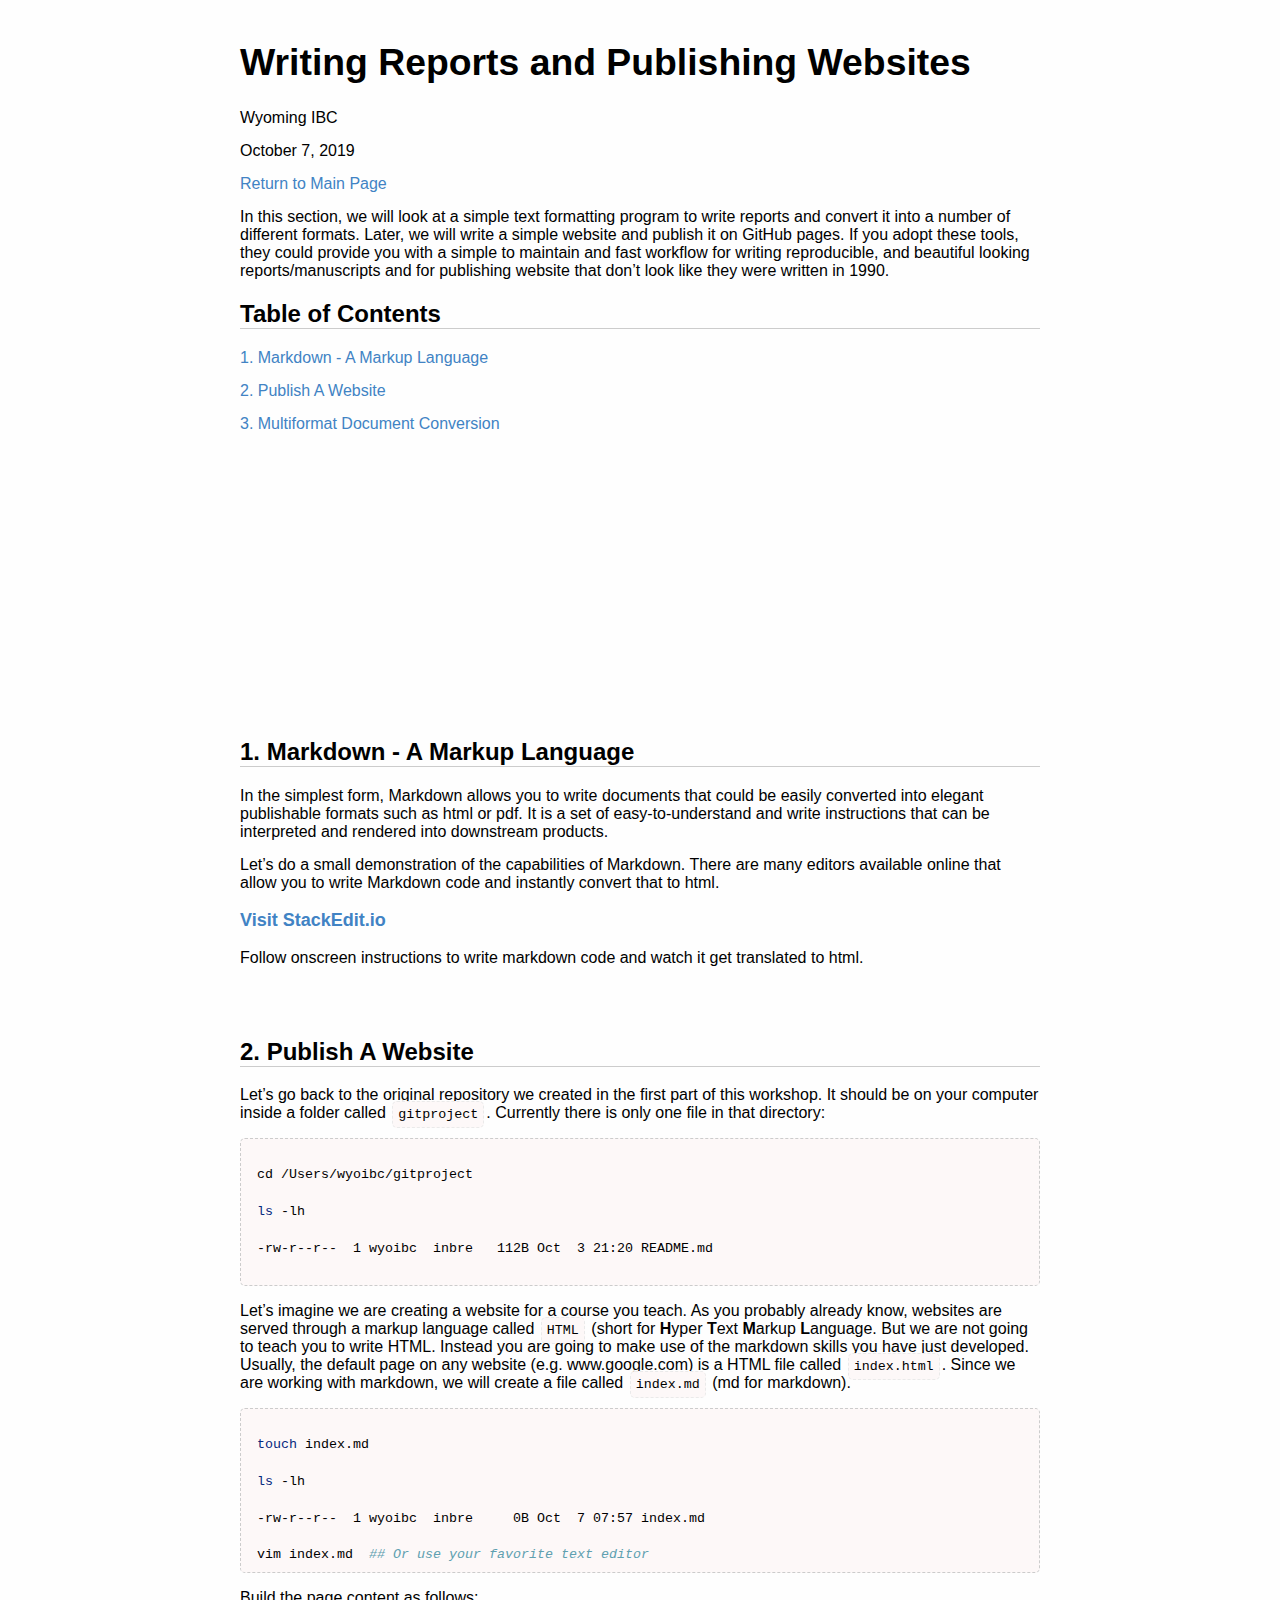
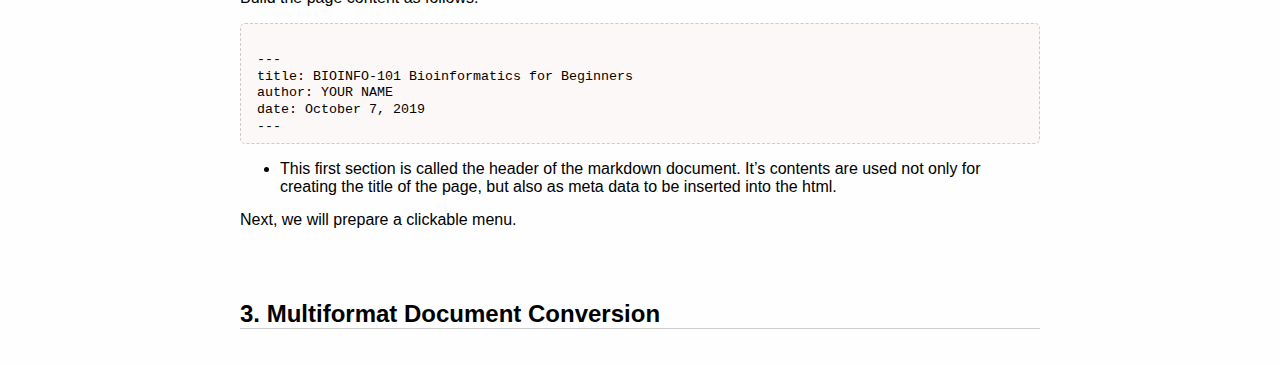
<file: workshop/pages/web.html>
<!DOCTYPE html>
<html xmlns="http://www.w3.org/1999/xhtml" lang="" xml:lang="">
<head>
  <meta charset="utf-8" />
  <meta name="generator" content="pandoc" />
  <meta name="viewport" content="width=device-width, initial-scale=1.0, user-scalable=yes" />
  <meta name="author" content="Wyoming IBC" />
  <meta name="dcterms.date" content="2019-10-07" />
  <title>Writing Reports and Publishing Websites</title>
  <style>
      code{white-space: pre-wrap;}
      span.smallcaps{font-variant: small-caps;}
      span.underline{text-decoration: underline;}
      div.column{display: inline-block; vertical-align: top; width: 50%;}
  </style>
  <style>
a.sourceLine { display: inline-block; line-height: 1.25; }
a.sourceLine { pointer-events: none; color: inherit; text-decoration: inherit; }
a.sourceLine:empty { height: 1.2em; }
.sourceCode { overflow: visible; }
code.sourceCode { white-space: pre; position: relative; }
div.sourceCode { margin: 1em 0; }
pre.sourceCode { margin: 0; }
@media screen {
div.sourceCode { overflow: auto; }
}
@media print {
code.sourceCode { white-space: pre-wrap; }
a.sourceLine { text-indent: -1em; padding-left: 1em; }
}
pre.numberSource a.sourceLine
  { position: relative; left: -4em; }
pre.numberSource a.sourceLine::before
  { content: attr(title);
    position: relative; left: -1em; text-align: right; vertical-align: baseline;
    border: none; pointer-events: all; display: inline-block;
    -webkit-touch-callout: none; -webkit-user-select: none;
    -khtml-user-select: none; -moz-user-select: none;
    -ms-user-select: none; user-select: none;
    padding: 0 4px; width: 4em;
    color: #aaaaaa;
  }
pre.numberSource { margin-left: 3em; border-left: 1px solid #aaaaaa;  padding-left: 4px; }
div.sourceCode
  {  }
@media screen {
a.sourceLine::before { text-decoration: underline; }
}
code span.al { color: #ff0000; font-weight: bold; } /* Alert */
code span.an { color: #60a0b0; font-weight: bold; font-style: italic; } /* Annotation */
code span.at { color: #7d9029; } /* Attribute */
code span.bn { color: #40a070; } /* BaseN */
code span.bu { } /* BuiltIn */
code span.cf { color: #007020; font-weight: bold; } /* ControlFlow */
code span.ch { color: #4070a0; } /* Char */
code span.cn { color: #880000; } /* Constant */
code span.co { color: #60a0b0; font-style: italic; } /* Comment */
code span.cv { color: #60a0b0; font-weight: bold; font-style: italic; } /* CommentVar */
code span.do { color: #ba2121; font-style: italic; } /* Documentation */
code span.dt { color: #902000; } /* DataType */
code span.dv { color: #40a070; } /* DecVal */
code span.er { color: #ff0000; font-weight: bold; } /* Error */
code span.ex { } /* Extension */
code span.fl { color: #40a070; } /* Float */
code span.fu { color: #06287e; } /* Function */
code span.im { } /* Import */
code span.in { color: #60a0b0; font-weight: bold; font-style: italic; } /* Information */
code span.kw { color: #007020; font-weight: bold; } /* Keyword */
code span.op { color: #666666; } /* Operator */
code span.ot { color: #007020; } /* Other */
code span.pp { color: #bc7a00; } /* Preprocessor */
code span.sc { color: #4070a0; } /* SpecialChar */
code span.ss { color: #bb6688; } /* SpecialString */
code span.st { color: #4070a0; } /* String */
code span.va { color: #19177c; } /* Variable */
code span.vs { color: #4070a0; } /* VerbatimString */
code span.wa { color: #60a0b0; font-weight: bold; font-style: italic; } /* Warning */
  </style>
  <link rel="stylesheet" href="avenir-white.css" />
  <!--[if lt IE 9]>
    <script src="//cdnjs.cloudflare.com/ajax/libs/html5shiv/3.7.3/html5shiv-printshiv.min.js"></script>
  <![endif]-->
</head>
<body>
<header id="title-block-header">
<h1 class="title">Writing Reports and Publishing Websites</h1>
<p class="author">Wyoming IBC</p>
<p class="date">October 7, 2019</p>
</header>
<p><a href="../index.html">Return to Main Page</a></p>
<p>In this section, we will look at a simple text formatting program to write reports and convert it into a number of different formats. Later, we will write a simple website and publish it on GitHub pages. If you adopt these tools, they could provide you with a simple to maintain and fast workflow for writing reproducible, and beautiful looking reports/manuscripts and for publishing website that don’t look like they were written in 1990.</p>
<h2 id="table-of-contents">Table of Contents</h2>
<p><a href="#markdown-a-markup-language">1. Markdown - A Markup Language</a></p>
<p><a href="#publish-a-website">2. Publish A Website</a></p>
<p><a href="#multiformat-document-conversion">3. Multiformat Document Conversion</a></p>
<p><br><br><br><br><br> <br><br><br><br><br> <br><br><br><br><br></p>
<h2 id="markdown---a-markup-language">1. Markdown - A Markup Language</h2>
<p>In the simplest form, Markdown allows you to write documents that could be easily converted into elegant publishable formats such as html or pdf. It is a set of easy-to-understand and write instructions that can be interpreted and rendered into downstream products.</p>
<p>Let’s do a small demonstration of the capabilities of Markdown. There are many editors available online that allow you to write Markdown code and instantly convert that to html.</p>
<h3 id="visit-stackedit.io"><a href="https://stackedit.io">Visit StackEdit.io</a></h3>
<p>Follow onscreen instructions to write markdown code and watch it get translated to html.</p>
<p><br><br></p>
<h2 id="publish-a-website">2. Publish A Website</h2>
<p>Let’s go back to the original repository we created in the first part of this workshop. It should be on your computer inside a folder called <code>gitproject</code>. Currently there is only one file in that directory:</p>
<div class="sourceCode" id="cb1"><pre class="sourceCode bash"><code class="sourceCode bash"><a class="sourceLine" id="cb1-1" title="1"></a>
<a class="sourceLine" id="cb1-2" title="2"><span class="bu">cd</span> /Users/wyoibc/gitproject</a>
<a class="sourceLine" id="cb1-3" title="3"></a>
<a class="sourceLine" id="cb1-4" title="4"><span class="fu">ls</span> -lh</a>
<a class="sourceLine" id="cb1-5" title="5"></a>
<a class="sourceLine" id="cb1-6" title="6"><span class="ex">-rw-r--r--</span>  1 wyoibc  inbre   112B Oct  3 21:20 README.md</a>
<a class="sourceLine" id="cb1-7" title="7"></a></code></pre></div>
<p>Let’s imagine we are creating a website for a course you teach. As you probably already know, websites are served through a markup language called <code>HTML</code> (short for <strong>H</strong>yper <strong>T</strong>ext <strong>M</strong>arkup <strong>L</strong>anguage. But we are not going to teach you to write HTML. Instead you are going to make use of the markdown skills you have just developed. Usually, the default page on any website (e.g. www.google.com) is a HTML file called <code>index.html</code>. Since we are working with markdown, we will create a file called <code>index.md</code> (md for markdown).</p>
<div class="sourceCode" id="cb2"><pre class="sourceCode bash"><code class="sourceCode bash"><a class="sourceLine" id="cb2-1" title="1"></a>
<a class="sourceLine" id="cb2-2" title="2"><span class="fu">touch</span> index.md</a>
<a class="sourceLine" id="cb2-3" title="3"></a>
<a class="sourceLine" id="cb2-4" title="4"><span class="fu">ls</span> -lh</a>
<a class="sourceLine" id="cb2-5" title="5"></a>
<a class="sourceLine" id="cb2-6" title="6"><span class="ex">-rw-r--r--</span>  1 wyoibc  inbre     0B Oct  7 07:57 index.md</a>
<a class="sourceLine" id="cb2-7" title="7"></a>
<a class="sourceLine" id="cb2-8" title="8"><span class="ex">vim</span> index.md  <span class="co">## Or use your favorite text editor</span></a></code></pre></div>
<p>Build the page content as follows:</p>
<div class="sourceCode" id="cb3"><pre class="sourceCode bash"><code class="sourceCode bash"><a class="sourceLine" id="cb3-1" title="1"></a>
<a class="sourceLine" id="cb3-2" title="2"><span class="ex">---</span></a>
<a class="sourceLine" id="cb3-3" title="3"><span class="ex">title</span>: BIOINFO-101 Bioinformatics for Beginners</a>
<a class="sourceLine" id="cb3-4" title="4"><span class="ex">author</span>: YOUR NAME</a>
<a class="sourceLine" id="cb3-5" title="5"><span class="ex">date</span>: October 7, 2019</a>
<a class="sourceLine" id="cb3-6" title="6"><span class="ex">---</span></a></code></pre></div>
<ul>
<li>This first section is called the header of the markdown document. It’s contents are used not only for creating the title of the page, but also as meta data to be inserted into the html.</li>
</ul>
<p>Next, we will prepare a clickable menu.</p>
<p><br><br></p>
<h2 id="multiformat-document-conversion">3. Multiformat Document Conversion</h2>
</body>
</html>
</file>
<file: workshop/avenir-white.css>
body {
	font-family: "Avenir Next", Helvetica, Arial, sans-serif;
	padding:1em;
	margin:auto;
	max-width:50em;
	background:#fefefe;
}

h1, h2, h3, h4, h5, h6 {
	font-weight: bold;
}

h1 {
	color: #000000;
	font-size: 28pt;
}

h1.subtitle {
	color: #000000;
	font-size: 24pt;
}

h2 {
	border-bottom: 1px solid #CCCCCC;
	color: #000000;
	font-size: 24px;
}

h3 {
	font-size: 18px;
}

h4 {
	font-size: 16px;
}

h5 {
	font-size: 14px;
}

h6 {
	color: #777777;
	background-color: inherit;
	font-size: 14px;
}

hr {
	height: 0.2em;
	border: 0;
	color: #CCCCCC;
	background-color: #CCCCCC;
}

p, blockquote, ul, ol, dl, li, table, pre {
	margin: 15px 0;
}

a, a:visited {
	color: #4183C4;
	background-color: inherit;
	text-decoration: none;
}

#message {
	border-radius: 6px;
	border: 1px solid #ccc;
	display:block;
	width:100%;
	height:60px;
	margin:6px 0px;
}

button, #ws {
	font-size: 10pt;
	padding: 4px 6px;
	border-radius: 5px;
	border: 1px solid #bbb;
	background-color: #eee;
}

code, pre, #ws, #message {
	font-family: courier;
	font-size: 10pt;
	border-radius: 5px;
	border-style: dashed;
	background-color: #FDF8F8;
	color: inherit;
	padding-top: 5px;
	padding-bottom: 5px;
}

code {
	border: 1px dashed #EAEAEA;
	margin: 0 2px;
	padding: 0 5px;
	padding-top: 5px;
	padding-bottom: 5px;
}

pre {
	border: 1px dashed #CCCCCC;
	overflow: auto;
	padding: 8px 16px;
}

pre > code {
	border: 0;
	margin: 0;
	padding: 0;
}

#ws { background-color: #f8f8f8; }

.send { color:#77bb77; }
.server { color:#7799bb; }
.error { color:#AA0000; }
</file>
<file: avenir-white.css>
body {
	font-family: "Avenir Next", Helvetica, Arial, sans-serif;
	padding:1em;
	margin:auto;
	max-width:50em;
	background:#fefefe;
}

h1, h2, h3, h4, h5, h6 {
	font-weight: bold;
}

h1 {
	color: #000000;
	font-size: 28pt;
}

h1.subtitle {
	color: #000000;
	font-size: 24pt;
}

h2 {
	border-bottom: 1px solid #CCCCCC;
	color: #000000;
	font-size: 24px;
}

h3 {
	font-size: 18px;
}

h4 {
	font-size: 16px;
}

h5 {
	font-size: 14px;
}

h6 {
	color: #777777;
	background-color: inherit;
	font-size: 14px;
}

hr {
	height: 0.2em;
	border: 0;
	color: #CCCCCC;
	background-color: #CCCCCC;
}

p, blockquote, ul, ol, dl, li, table, pre {
	margin: 15px 0;
}

a, a:visited {
	color: #4183C4;
	background-color: inherit;
	text-decoration: none;
}

#message {
	border-radius: 6px;
	border: 1px solid #ccc;
	display:block;
	width:100%;
	height:60px;
	margin:6px 0px;
}

button, #ws {
	font-size: 10pt;
	padding: 4px 6px;
	border-radius: 5px;
	border: 1px solid #bbb;
	background-color: #eee;
}

code, pre, #ws, #message {
	font-family: courier;
	font-size: 10pt;
	border-radius: 5px;
	border-style: dashed;
	background-color: #FDF8F8;
	color: inherit;
	padding-top: 5px;
	padding-bottom: 5px;
}

code {
	border: 1px dashed #EAEAEA;
	margin: 0 2px;
	padding: 0 5px;
	padding-top: 5px;
	padding-bottom: 5px;
}

pre {
	border: 1px dashed #CCCCCC;
	overflow: auto;
	padding: 8px 16px;
}

pre > code {
	border: 0;
	margin: 0;
	padding: 0;
}

#ws { background-color: #f8f8f8; }

.send { color:#77bb77; }
.server { color:#7799bb; }
.error { color:#AA0000; }
</file>
<file: workshop/pages/avenir-white.css>
body {
	font-family: "Avenir Next", Helvetica, Arial, sans-serif;
	padding:1em;
	margin:auto;
	max-width:50em;
	background:#fefefe;
}

h1, h2, h3, h4, h5, h6 {
	font-weight: bold;
}

h1 {
	color: #000000;
	font-size: 28pt;
}

h1.subtitle {
	color: #000000;
	font-size: 24pt;
}

h2 {
	border-bottom: 1px solid #CCCCCC;
	color: #000000;
	font-size: 24px;
}

h3 {
	font-size: 18px;
}

h4 {
	font-size: 16px;
}

h5 {
	font-size: 14px;
}

h6 {
	color: #777777;
	background-color: inherit;
	font-size: 14px;
}

hr {
	height: 0.2em;
	border: 0;
	color: #CCCCCC;
	background-color: #CCCCCC;
}

p, blockquote, ul, ol, dl, li, table, pre {
	margin: 15px 0;
}

a, a:visited {
	color: #4183C4;
	background-color: inherit;
	text-decoration: none;
}

#message {
	border-radius: 6px;
	border: 1px solid #ccc;
	display:block;
	width:100%;
	height:60px;
	margin:6px 0px;
}

button, #ws {
	font-size: 10pt;
	padding: 4px 6px;
	border-radius: 5px;
	border: 1px solid #bbb;
	background-color: #eee;
}

code, pre, #ws, #message {
	font-family: courier;
	font-size: 10pt;
	border-radius: 5px;
	border-style: dashed;
	background-color: #FDF8F8;
	color: inherit;
	padding-top: 5px;
	padding-bottom: 5px;
}

code {
	border: 1px dashed #EAEAEA;
	margin: 0 2px;
	padding: 0 5px;
	padding-top: 5px;
	padding-bottom: 5px;
}

pre {
	border: 1px dashed #CCCCCC;
	overflow: auto;
	padding: 8px 16px;
}

pre > code {
	border: 0;
	margin: 0;
	padding: 0;
}

#ws { background-color: #f8f8f8; }

.send { color:#77bb77; }
.server { color:#7799bb; }
.error { color:#AA0000; }
</file>
